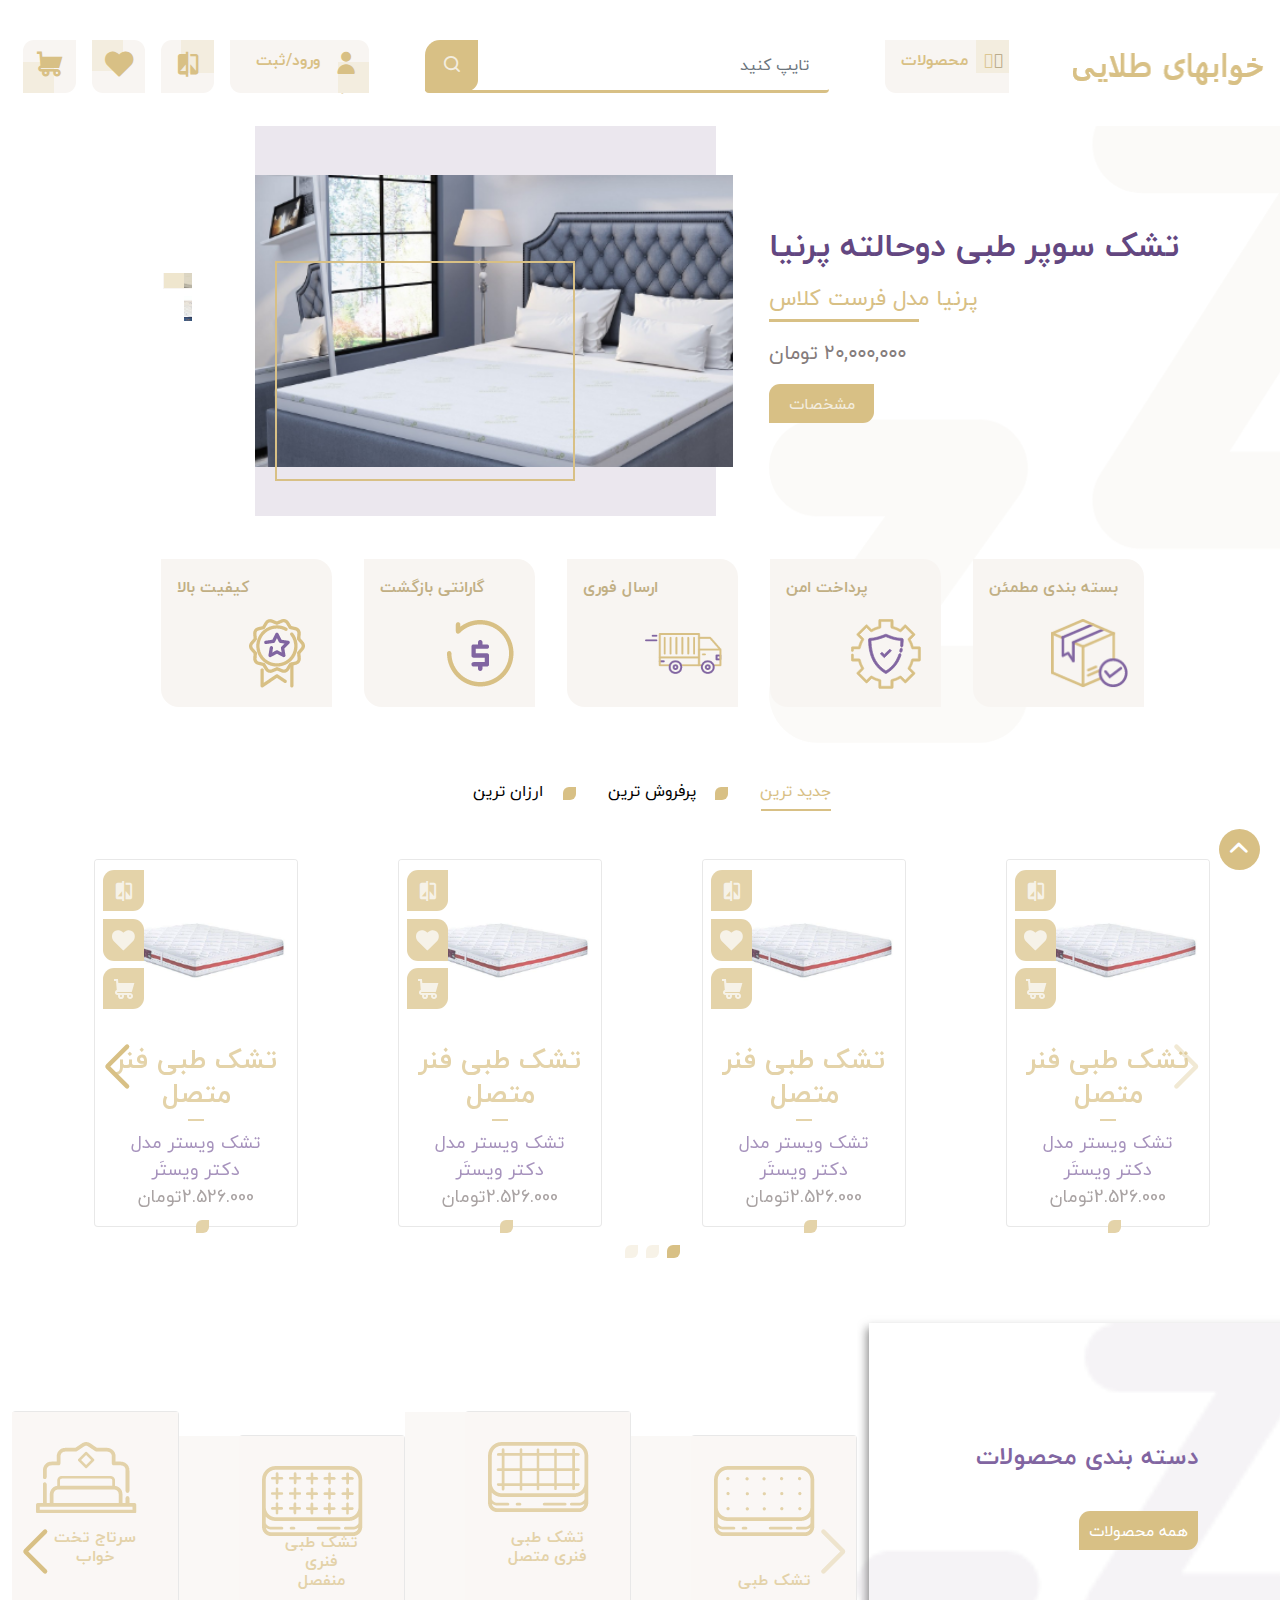
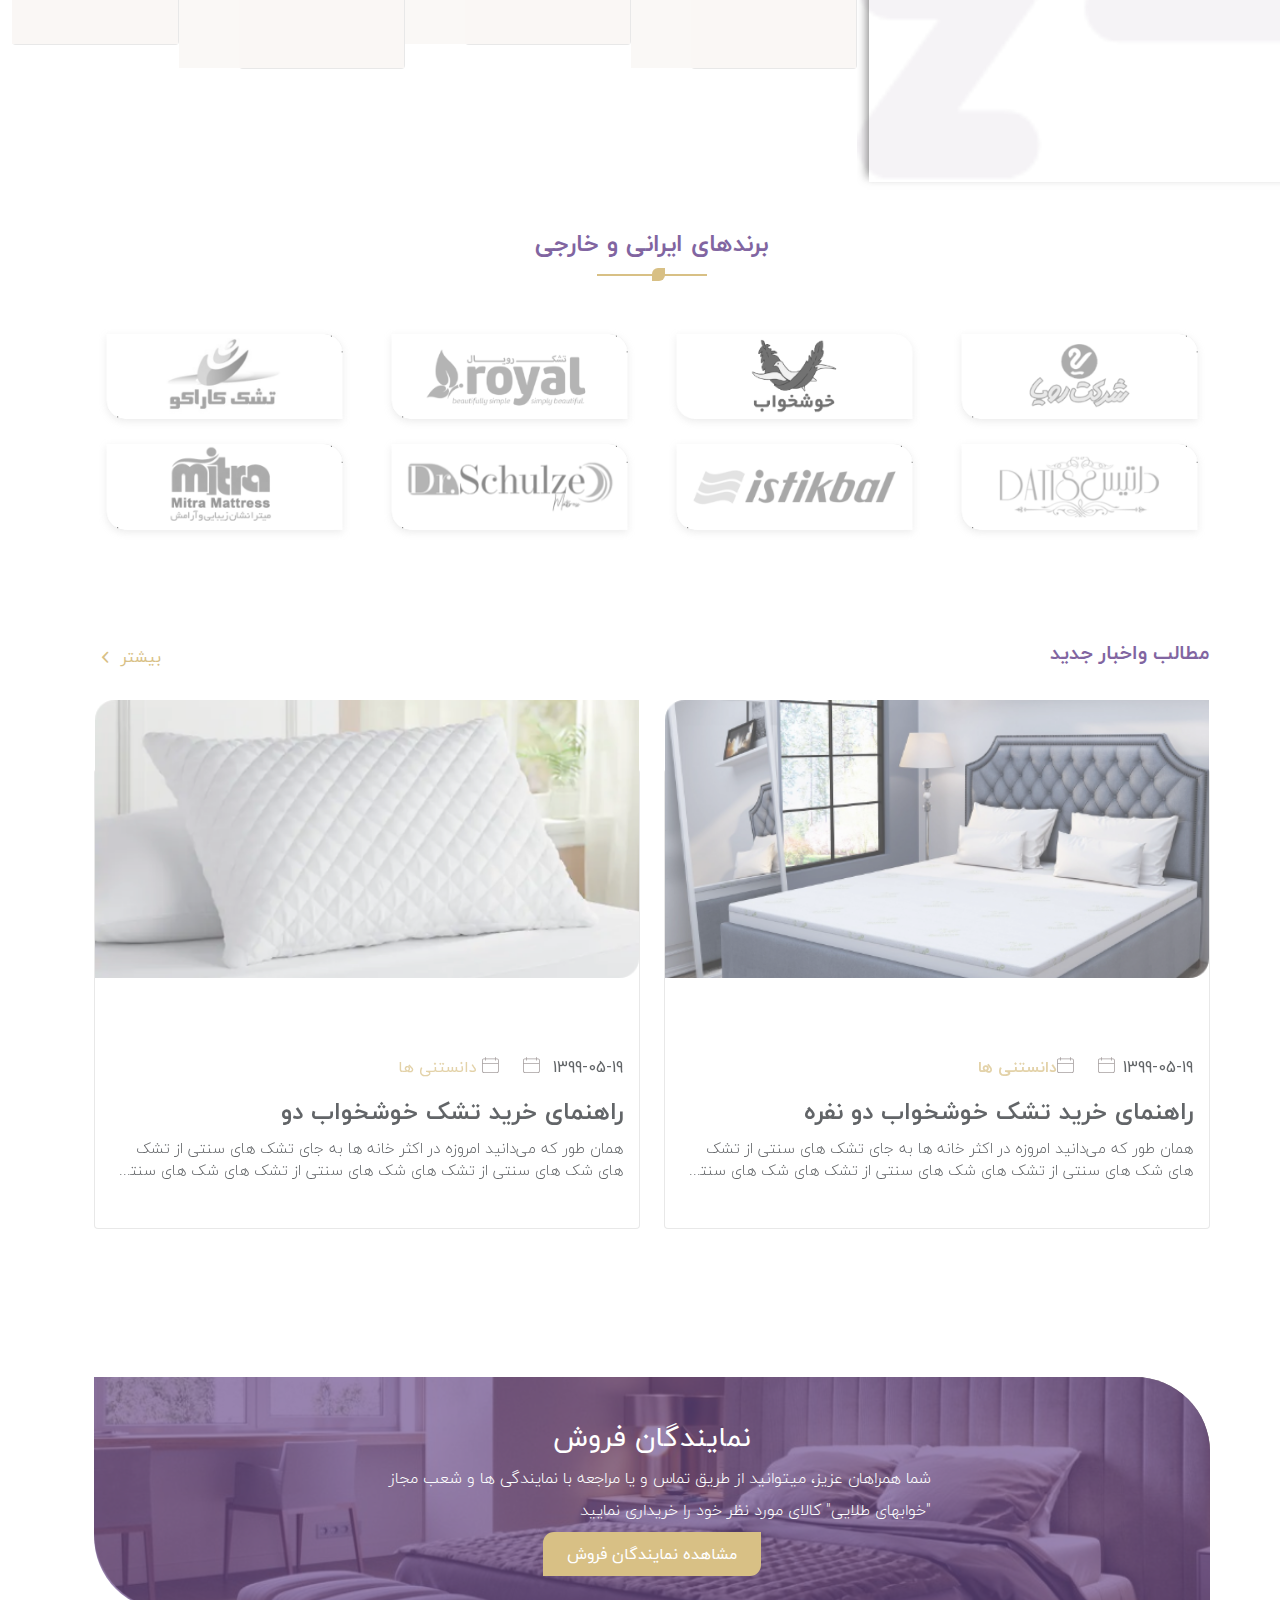
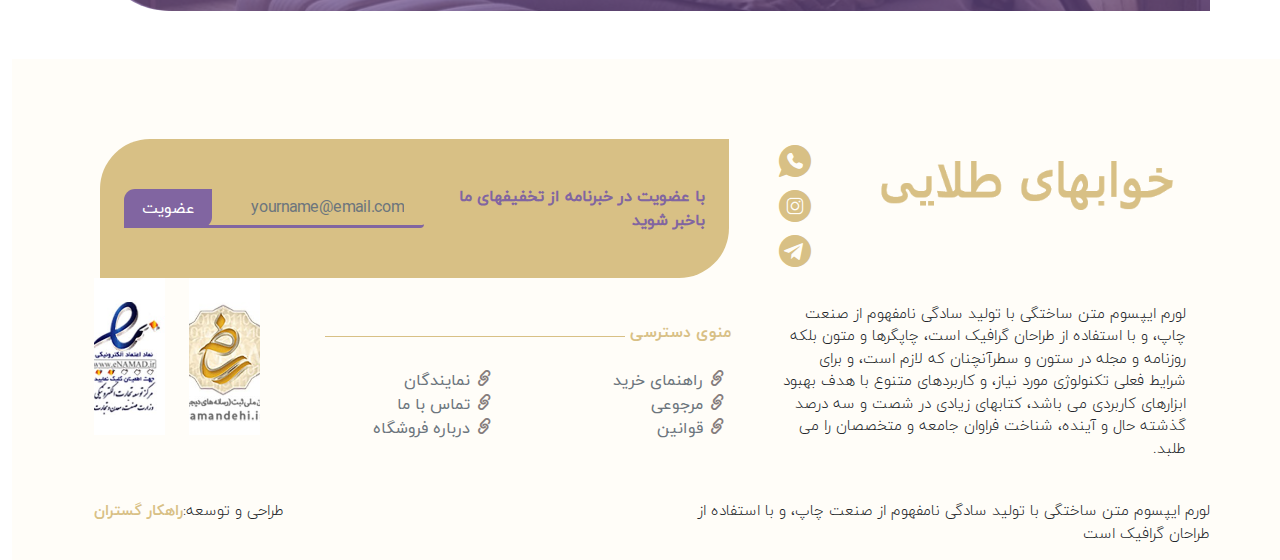
<file: index.html>
<!DOCTYPE html>
<html>
<head>
    <meta charset="UTF-8">
    <meta name="viewport"
          content="width=device-width, user-scalable=no, initial-scale=1.0, maximum-scale=1.0, minimum-scale=1.0">
    <title>index</title>
    <link rel="stylesheet" href="assets/css/style.css">
    <link rel="stylesheet" href="assets/css/bootstrap.min.css">
    <link rel="stylesheet" href="assets/css/swiper-bundle.min.css"/>
    <link rel="stylesheet" href="assets/font/icomoon/custom_icomoon.css"/>
    <!--    <link rel="stylesheet" href="https://maxcdn.bootstrapcdn.com/bootstrap/3.4.1/css/bootstrap.min.css">-->
</head>
<body dir="rtl">
<header class="dv-custom-navbar ">
    <nav class="navbar navbar-expand-xl navbar-light div-main-header mt-3">
        <div class="div-item-menu container-fluid">
            <a class="navbar-brand" href="#blog"> <img class="dv-brand-header"
                                                       src="assets/image/logo.png"
                                                       alt="img-brand">
            </a>
            <button class="navbar-toggler" type="button" data-bs-toggle="collapse"
                    data-bs-target="#navbarSupportedContent" aria-controls="navbarSupportedContent"
                    aria-expanded="false" aria-label="Toggle navigation">
                <span class="navbar-toggler-icon"></span>
            </button>
            <div class="collapse navbar-collapse d-xxl-flex justify-content-between" id="navbarSupportedContent">
                <div class="d-flex flex-column-reverse flex-lg-row">
                    <div class="nav-item dropdown mx-lg-5 d-flex align-items-center justify-content-between my-lg-3">
                        <a class="nav-link dropdown-toggle div-border-tr-bl mx-2" href="#" id="navbarDropdown"
                           role="button"
                           data-bs-toggle="dropdown" aria-expanded="false">
                            <div class="hover-item-t-r"></div>
                            <span class="navbar-toggler-icon1">
                                    <span class="icon-Group-99"><span
                                            class="path1"></span><span class="path2"></span></span></span>
                            <span class="text-navbar-menu text-color-orange ">محصولات</span>
                        </a>
                        <ul class="dropdown-menu" aria-labelledby="navbarDropdown">
                            <li class="dv-dropdown-item">
                                <a class="dropdown-item " href="#">
                                    <span class="icon-talaei_tebbi dv-menu-icon"></span>تشک طبی
                                </a>
                            </li>
                            <li class="dv-dropdown-item">
                                <a class="dropdown-item" href="#">
                                        <span
                                                class="icon-talaei_tebbi_motasel dv-menu-icon "></span>تشک طبی فنری متصل
                                </a>
                            </li>
                            <li class="dv-dropdown-item">
                                <a class="dropdown-item" href="#">
                                        <span
                                                class="icon-talaei_tebbi_monfasel dv-menu-icon "></span>تشک طبی فنری
                                    منفصل</a>
                            </li>
                            <li class="dv-dropdown-item">
                                <a class="dropdown-item" href="#">
                                        <span
                                                class="icon-talaei_taj dv-menu-icon"></span> سرتاج تخت خواب</a>
                            </li>
                            <li class="dv-dropdown-item">
                                <a class="dropdown-item" href="#">
                                        <span class="icon-talaei_box dv-menu-icon">
                                </span>باکس تخت خواب </a>
                            </li>
                            <li class="dv-dropdown-item">
                                <a class="dropdown-item" href="#">
                                        <span class="icon-talaei_balesh dv-menu-icon">
                                    بالش</span>
                                </a>
                            </li>
                            <li class="dv-dropdown-item">
                                <a class="dropdown-item" href="#">
                                        <span
                                                class="icon-talaei_ru_takhti dv-menu-talaei_takhti">

                                        </span> لحاف و روتختی</a>
                            </li>
                            <li class="dv-dropdown-item">
                                <a class="dropdown-item" href="#">
                                        <span
                                                class="icon-Group-239 dv-menu-icon-Group-239">
                                        </span> سایر محصولات </a></li>
                        </ul>
                    </div>
                    <form class="div-form-search d-flex my-3">
                        <input class="form-control" type="search" placeholder="تایپ کنید"
                               aria-label="Search">
                        <button class="btn dv-btn-search" type="submit"><span class="icon-Path-10"></span></button>
                    </form>
                </div>
                <ul class="navbar-nav dv-navbar-nav me-xl-5 mb-2 mb-lg-0 ">
                    <li class="nav-item  item-rigister m-2 ">
                        <a class="nav-link div-border-tr-bl" aria-current="page" href="#">
                            <div class="hover-item-b-r"></div>
                            <span class="navbar-toggler-icon1"><span
                                    class="icon-Layer-2 dv-icon-Layer"></span></span>
                            <span class="register text-color-orange">ورود/ثبت نام</span>
                        </a>
                    </li>
                    <li class="nav-item div-width-item-header  m-2">
                        <a class="nav-link div-border-tl-br d-flex justify-content-center align-items-center"
                           aria-current="page" href="#">
                            <div class="div-border-tl-br-hover"></div>
                            <div class="hover-item-t-r"></div>
                            <span class="navbar-toggler-icon1"><span
                                    class="icon-Path-18 dv-icon-path"></span></span>
                        </a>
                    </li>
                    <li class="nav-item div-width-item-header m-2">
                        <a class="nav-link div-border-tr-bl d-flex justify-content-center align-items-center"
                           aria-current="page" href="#">
                            <div class="hover-item-t-l"></div>
                            <span class="navbar-toggler-icon1"><span
                                    class="icon-Path-12 dv-icon-path"></span></span>
                        </a>
                    </li>
                    <li class="nav-item div-width-item-header m-2">
                        <a class="nav-link div-border-tl-br d-flex justify-content-center align-items-center"
                           aria-current="page" href="#">
                            <div class="hover-item-b-l"></div>
                            <span class="navbar-toggler-icon1"><span
                                    class="icon-Path-15 dv-icon-path"></span></span>
                        </a>
                    </li>
                </ul>
            </div>
        </div>
    </nav>
</header>

<main>
    <section id="product_slider">
        <div class="container py-5">
            <div class="row mt-5">
                <div class="row d-flex align-items-center justify-content-center">
                    <div class="col-12 col-xl-5 d-flex flex-column align-items-center align-items-xl-end align-items-xxl-end dv-section-kala">
                        <img src="assets/image/Path 27.png"
                             class="img-fluid div-bg-main" alt="b-img-main">
                        <h1 class="div-tittle-text mb-3">تشک سوپر طبی دوحالته پرنیا</h1>
                        <p class="dv-nawe-kala">پرنیا مدل فرست کلاس</p>
                        <div class="dv-border-nawe-kala mb-3"></div>
                        <span class="mb-lg-3 mb-3 dv-price-kala">‏20,000,000 تومان</span>
                        <a href="product.html" class="mb-4"><span
                                class="div-moshakhasat d-flex align-items-center justify-content-center ">مشخصات</span></a>
                    </div>
                    <div class="col-8 col-xl-7 dv-mt-slider">
                        <div class="row d-flex align-content-center justify-content-center">
                            <div class="col-12 col-lg-10 position-relative d-flex justify-content-center align-items-center mt-5">
                                <div class="bg-slider "></div>
                                <div class="dv-border-active-slider2"></div>
                                <div class="swiper thumbGallerySlider2">
                                    <div class="swiper-wrapper">
                                        <div class="swiper-slide ">
                                            <img src="assets/image/Mattress_26_-08_562a4efd-3d35-47bd-9bc0-5333f1077243_2000x.png"/>
                                            <div class="dv-border-active-slider2-r"></div>
                                        </div>
                                        <div class="swiper-slide">
                                            <img src="assets/image/oscar-002.png"/>
                                            <div class="dv-border-active-slider2-r"></div>
                                        </div>
                                        <div class="swiper-slide">
                                            <img src="assets/image/775596.png"/>
                                            <div class="dv-border-active-slider2-r"></div>
                                        </div>
                                    </div>
                                </div>
                            </div>
                            <div class="col-12 col-lg-2 ">
                                <div thumbsSlider="" class="swiper thumbGallerySlider div-slider-swiper">
                                    <div class="swiper-wrapper div-swiper-wrapper">
                                        <div class="swiper-slide dv-swiper-slide ">
                                            <img src="assets/image/Mattress_26_-08_562a4efd-3d35-47bd-9bc0-5333f1077243_2000x.png"/>
                                            <div class="dv-border-active-slider"></div>
                                        </div>
                                        <div class="swiper-slide dv-swiper-slide img-fluid">
                                            <img src="assets/image/bed6.png"/>
                                            <div class="dv-border-active-slider d-none"></div>
                                        </div>
                                        <div class="swiper-slide dv-swiper-slide">
                                            <img src="assets/image/775596.png"/>
                                            <div class="dv-border-active-slider d-none"></div>
                                        </div>
                                    </div>
                                </div>
                            </div>
                            <!--                </div>-->
                        </div>
                    </div>
                </div>
            </div>
        </div>
    </section>

    <section id="advantages_site">
        <div class="container">
            <div class="flex-container wrap d-flex justify-content-center align-items-center my-5">
                <div class="p-3">
                    <div class="div-border-main-tr-bl p-3">
                        <p class="d-flex justify-content-end dv-f-b">بسته بندی مطمئن</p>
                        <div class="dv-img-valid">
                            <img src="assets/image/Group%20104.png" class="mt-2 img-fluid">
                        </div>
                    </div>
                </div>
                <div class="p-3">
                    <div class="div-border-main-tr-bl p-3">
                        <p class="d-flex justify-content-end dv-f-b">پرداخت امن</p>
                        <div class="dv-img-valid">
                            <img src="assets/image/Group 106.png" class="mt-2 img-fluid">
                        </div>
                    </div>
                </div>
                <div class="p-3">
                    <div class="div-border-main-tr-bl p-3">
                        <p class="d-flex justify-content-end dv-f-b">ارسال فوری</p>
                        <div class="dv-img-valid">
                            <img src="assets/image/Group 108.png" class="mt-2 img-fluid">
                        </div>
                    </div>
                </div>
                <div class="p-3">
                    <div class="div-border-main-tr-bl p-3">
                        <p class="d-flex justify-content-end dv-f-b">گارانتی بازگشت</p>
                        <div class="dv-img-valid">
                            <img src="assets/image/LINE EXPAND.png" class="mt-2 img-fluid">
                        </div>
                    </div>
                </div>
                <div class="p-3">
                    <div class="div-border-main-tr-bl p-3">
                        <p class="d-flex justify-content-end dv-f-b">کیفیت بالا</p>
                        <div class="dv-img-valid">
                            <img src="assets/image/Quality.png" class="mt-2 img-fluid">
                        </div>
                    </div>
                </div>
            </div>
        </div>
    </section>

    <section id="product_category">
        <div class="container">
            <ul class="dv-product-category nav nav-pills mb-5 position-relative d-flex align-items-center justify-content-center"
                id="pills-tab" role="tablist">
                <li class="nav-item " role="presentation">
                    <button class="nav-link div-btn-tab active mx-md-3 mx-sm-2" id="pills-home-tab"
                            data-bs-toggle="pill"
                            data-bs-target="#pills-home" type="button" role="tab" aria-controls="pills-home"
                            aria-selected="true">جدید ترین
                    </button>
                    <div href="#b" class="div-btn-tab-border d-none"></div>
                </li>
                <li class="nav-item" role="presentation">
                    <button class="nav-link div-btn-tab mx-md-3 mx-sm-2" id="pills-profile-tab" data-bs-toggle="pill"
                            data-bs-target="#pills-profile" type="button" role="tab" aria-controls="pills-profile"
                            aria-selected="false">پرفروش ترین
                    </button>
                    <div class="dv-logo-tab"></div>
                    <div class="div-btn-tab-border d-none"></div>
                </li>
                <li class="nav-item " role="presentation">
                    <button class="nav-link div-btn-tab mx-md-3 mx-sm-2" id="pills-contact-tab" data-bs-toggle="pill"
                            data-bs-target="#pills-contact" type="button" role="tab" aria-controls="pills-contact"
                            aria-selected="false">
                        ارزان ترین
                    </button>
                    <div class="dv-logo-tab "></div>
                    <div class="div-btn-tab-border d-none"></div>
                </li>
            </ul>
            <div class="tab-content " id="pills-tabContent">
                <div class="tab-pane fade show active" id="pills-home" role="tabpanel"
                     aria-labelledby="pills-home-tab">
                    <div class="swiper swiper-tab">
                        <div class="swiper-wrapper">
                            <div class="swiper-slide ">
                                <div class="card dv-card-shadow  mb-5" style=" width: 18rem;">
                                    <div class="dv-logo-border"></div>
                                    <div class="position-relative">
                                        <img src="assets/image/doctorvistar.png" class="card-img-top "
                                             alt="...">
                                        <div class="position-absolute icon-card1 m-2"><span
                                                class="icon-Path-18 dv-icon-Path-18-card"></span></div>
                                        <div class="position-absolute icon-card2 m-2"><span
                                                class="icon-Path-12 dv-icon-Path-12-card"></span></div>
                                        <div class="position-absolute icon-card3 m-2"><span
                                                class="icon-Path-15 dv-icon-Path-15-card"></span></div>
                                    </div>
                                    <div class="card-body">
                                        <a href="category.html">
                                            <h5 class="card-title d-flex justify-content-center div-tittle-card">تشک طبی
                                                فنر
                                                متصل</h5>
                                            <div class="dv-border-card mb-2"></div>
                                            <p class="card-text d-flex justify-content-center div-card-text">تشک ویستر
                                                مدل
                                                دکتر ویستَر</p>
                                        </a>
                                        <span class="d-flex justify-content-center dv-Price">2.526.000تومان</span>
                                    </div>
                                </div>
                            </div>
                            <div class="swiper-slide ">
                                <div class="card dv-card-shadow  mb-5" style=" width: 18rem;">
                                    <div class="dv-logo-border"></div>
                                    <div class="position-relative">
                                        <img src="assets/image/doctorvistar.png" class="card-img-top "
                                             alt="...">
                                        <div class="position-absolute icon-card1 m-2"><span
                                                class="icon-Path-18 dv-icon-Path-18-card"></span></div>
                                        <div class="position-absolute icon-card2 m-2"><span
                                                class="icon-Path-12 dv-icon-Path-12-card"></span></div>
                                        <div class="position-absolute icon-card3 m-2"><span
                                                class="icon-Path-15 dv-icon-Path-15-card"></span></div>
                                    </div>
                                    <div class="card-body">
                                        <a href="category.html">
                                            <h5 class="card-title d-flex justify-content-center div-tittle-card">تشک طبی
                                                فنر
                                                متصل</h5>
                                            <div class="dv-border-card mb-2"></div>
                                            <p class="card-text d-flex justify-content-center div-card-text">تشک ویستر
                                                مدل
                                                دکتر ویستَر</p>
                                        </a>
                                        <span class="d-flex justify-content-center dv-Price ">2.526.000تومان</span>
                                    </div>
                                </div>
                            </div>
                            <div class="swiper-slide ">
                                <div class="card dv-card-shadow  mb-5" style=" width: 18rem;">
                                    <div class="dv-logo-border"></div>
                                    <div class="position-relative">
                                        <img src="assets/image/doctorvistar.png" class="card-img-top "
                                             alt="...">
                                        <div class="position-absolute icon-card1 m-2"><span
                                                class="icon-Path-18 dv-icon-Path-18-card"></span></div>
                                        <div class="position-absolute icon-card2 m-2"><span
                                                class="icon-Path-12 dv-icon-Path-12-card"></span></div>
                                        <div class="position-absolute icon-card3 m-2"><span
                                                class="icon-Path-15 dv-icon-Path-15-card"></span></div>
                                    </div>
                                    <div class="card-body">
                                        <a href="category.html">
                                            <h5 class="card-title d-flex justify-content-center div-tittle-card">تشک طبی
                                                فنر
                                                متصل</h5>
                                            <div class="dv-border-card mb-2"></div>
                                            <p class="card-text d-flex justify-content-center div-card-text">تشک ویستر
                                                مدل
                                                دکتر ویستَر</p>
                                        </a>
                                        <span class="d-flex justify-content-center dv-Price ">2.526.000تومان</span>
                                    </div>
                                </div>
                            </div>
                            <div class="swiper-slide ">
                                <div class="card dv-card-shadow  mb-5" style=" width: 18rem;">
                                    <div class="dv-logo-border"></div>
                                    <div class="position-relative">
                                        <img src="assets/image/doctorvistar.png" class="card-img-top "
                                             alt="...">
                                        <div class="position-absolute icon-card1 m-2"><span
                                                class="icon-Path-18 dv-icon-Path-18-card"></span></div>
                                        <div class="position-absolute icon-card2 m-2"><span
                                                class="icon-Path-12 dv-icon-Path-12-card"></span></div>
                                        <div class="position-absolute icon-card3 m-2"><span
                                                class="icon-Path-15 dv-icon-Path-15-card"></span></div>
                                    </div>
                                    <div class="card-body">
                                        <a href="category.html">
                                            <h5 class="card-title d-flex justify-content-center div-tittle-card">تشک طبی
                                                فنر
                                                متصل</h5>
                                            <div class="dv-border-card mb-2"></div>
                                            <p class="card-text d-flex justify-content-center div-card-text">تشک ویستر
                                                مدل
                                                دکتر ویستَر</p>
                                        </a>
                                        <span class="d-flex justify-content-center dv-Price ">2.526.000تومان</span>
                                    </div>
                                </div>
                            </div>
                            <div class="swiper-slide ">
                                <div class="card dv-card-shadow  mb-5" style=" width: 18rem;">
                                    <div class="dv-logo-border"></div>
                                    <div class="position-relative">
                                        <img src="assets/image/doctorvistar.png" class="card-img-top "
                                             alt="...">
                                        <div class="position-absolute icon-card1 m-2"><span
                                                class="icon-Path-18 dv-icon-Path-18-card"></span></div>
                                        <div class="position-absolute icon-card2 m-2"><span
                                                class="icon-Path-12 dv-icon-Path-12-card"></span></div>
                                        <div class="position-absolute icon-card3 m-2"><span
                                                class="icon-Path-15 dv-icon-Path-15-card"></span></div>
                                    </div>
                                    <div class="card-body">
                                        <a href="category.html">
                                            <h5 class="card-title d-flex justify-content-center div-tittle-card">تشک طبی
                                                فنر
                                                متصل</h5>
                                            <div class="dv-border-card mb-2"></div>
                                            <p class="card-text d-flex justify-content-center div-card-text">تشک ویستر
                                                مدل
                                                دکتر ویستَر</p>
                                        </a>
                                        <span class="d-flex justify-content-center dv-Price ">2.526.000تومان</span>
                                    </div>
                                </div>
                            </div>
                            <div class="swiper-slide ">
                                <div class="card dv-card-shadow  mb-5" style=" width: 18rem;">
                                    <div class="dv-logo-border"></div>
                                    <div class="position-relative">
                                        <img src="assets/image/doctorvistar.png" class="card-img-top "
                                             alt="...">
                                        <div class="position-absolute icon-card1 m-2"><span
                                                class="icon-Path-18 dv-icon-Path-18-card"></span></div>
                                        <div class="position-absolute icon-card2 m-2"><span
                                                class="icon-Path-12 dv-icon-Path-12-card"></span></div>
                                        <div class="position-absolute icon-card3 m-2"><span
                                                class="icon-Path-15 dv-icon-Path-15-card"></span></div>
                                    </div>
                                    <div class="card-body">
                                        <a href="category.html">
                                            <h5 class="card-title d-flex justify-content-center div-tittle-card">تشک طبی
                                                فنر
                                                متصل</h5>
                                            <div class="dv-border-card mb-2"></div>
                                            <p class="card-text d-flex justify-content-center div-card-text">تشک ویستر
                                                مدل
                                                دکتر ویستَر</p>
                                        </a>
                                        <span class="d-flex justify-content-center dv-Price ">2.526.000تومان</span>
                                    </div>
                                </div>
                            </div>

                        </div>
                        <div class="swiper-button-next "></div>
                        <div class="swiper-button-prev "></div>
                        <div class="swiper-pagination dv-custom-swiper-pagination"></div>
                    </div>
                </div>
                <div class="tab-pane fade" id="pills-profile" role="tabpanel" aria-labelledby="pills-profile-tab">
                    ...
                </div>
                <div class="tab-pane fade" id="pills-contact" role="tabpanel" aria-labelledby="pills-contact-tab">
                    ...
                </div>
            </div>
        </div>

        <div class="row ">
            <div class="col-12 col-lg-4 d-flex  justify-content-center mt-5 dv-shadow-left">
                <!--                <div style="background-image: url('assets/image/Path 5568.png') ; width: 459px; height: 459px"-->
                <!--                     class="position-relative"></div>-->
                <img src="assets/image/Path 5568.png"
                     class="img-fluid bg-category" alt="b-img-category">
                <div class="position-absolute">
                    <h4 class="category">
                        دسته بندی محصولات
                    </h4>
                    <a href="#" class="mb-4"><span
                            class="dv-all-kala d-flex align-items-center justify-content-center">همه محصولات</span></a>
                </div>
            </div>
            <div class="col-12 col-lg-8 mt-5 ">
                <div class="swiper swiper_card">
                    <div class="swiper-wrapper">
                        <div class="swiper-slide ">
                            <div class="card dv-card-shadow  ">
                                <div class="dv-opacity-card"></div>
                                <div class="icon-show-hover"
                                     style="background-image: url('assets/image/talaei_tebbi.png') ; width: 101px ; height: 71px;"></div>
                                <h4 class="dv-text-card ">تشک طبی </h4>
                                <div class="position-relative">
                                    <img src="assets/image/muya-layers-1.png" style=" width: 232px; height: 232px"
                                         class="card-img-top "
                                         alt="...">
                                </div>
                            </div>
                        </div>
                        <div class="swiper-slide">
                            <div class="card dv-card-shadow  mb-5">
                                <div class="dv-opacity-card"></div>
                                <div class="icon-show-hover"
                                     style="background-image: url('assets/image/talaei_tebbi_motasel.png') ; width: 101px ; height: 71px;"></div>
                                <h4 class="dv-text-card">تشک طبی فنری متصل </h4>
                                <div class="position-relative">
                                    <img src="assets/image/misafir-layers.png" style=" width: 232px; height: 232px"
                                         class="card-img-top "
                                         alt="...">
                                </div>
                            </div>
                        </div>
                        <div class="swiper-slide ">
                            <div class="card dv-card-shadow">
                                <div class="dv-opacity-card"></div>
                                <div class="icon-show-hover"
                                     style="background-image: url('assets/image/talaei_tebbi_monfasel.png') ; width: 101px ; height: 71px;"></div>
                                <h4 class="dv-text-card"> تشک طبی فنری منفصل </h4>
                                <div class="position-relative">
                                    <img src="assets/image/006.png" style=" width: 232px; height: 232px"
                                         class="card-img-top "
                                         alt="...">
                                </div>
                            </div>
                        </div>
                        <div class="swiper-slide ">
                            <div class="card dv-card-shadow  mb-5">
                                <div class="dv-opacity-card"></div>
                                <div class="icon-show-hover"
                                     style="background-image: url('assets/image/talaei_taj.png') ; width: 101px ; height: 71px;"></div>
                                <h4 class="dv-text-card"> سرتاج تخت خواب </h4>
                                <div class="position-relative">
                                    <img src="assets/image/his.png" style=" width: 232px; height: 232px"
                                         class="card-img-top "
                                         alt="...">
                                </div>
                            </div>
                        </div>
                        <div class="swiper-slide ">
                            <div class="card dv-card-shadow">
                                <div class="dv-opacity-card "></div>
                                <div class="icon-show-hover"
                                     style="background-image: url('assets/image/talaei_box.png') ; width: 101px ; height: 71px;"></div>
                                <h4 class="dv-text-card"> تشک طبی فنری منفصل </h4>

                                <div class="position-relative">
                                    <img src="assets/image/two_talaei.png" style=" width: 232px; height: 232px"
                                         class="card-img-top "
                                         alt="...">
                                </div>
                            </div>
                        </div>
                        <div class="swiper-slide ">
                            <div class="card dv-card-shadow  mb-5">
                                <div class="dv-opacity-card"></div>
                                <div class="icon-show-hover"
                                     style="background-image: url('assets/image/talaei_balesh.png') ; width: 101px ; height: 71px;"></div>
                                <h4 class="dv-text-card">بالش </h4>
                                <div class="position-relative">
                                    <img src="assets/image/biopedic-bed-pillows-43200-64_600.png"
                                         style=" width: 232px; height: 232px" class="card-img-top "
                                         alt="...">
                                </div>
                            </div>
                        </div>
                        <div class="swiper-slide ">
                            <div class="card dv-card-shadow ">
                                <div class="dv-opacity-card"></div>
                                <div class="icon-show-hover"
                                     style="background-image: url('assets/image/talaei_ru_takhti.png') ; width: 101px ; height: 71px;"></div>
                                <h4 class="dv-text-card">باکس تخت خواب </h4>
                                <div class="position-relative">
                                    <img src="assets/image/oscar-002.png" style=" width: 232px; height: 232px"
                                         class="card-img-top "
                                         alt="...">
                                </div>
                            </div>
                        </div>
                    </div>
                    <div class="swiper-button-next"></div>
                    <div class="swiper-button-prev"></div>
                    <!--                    <div class="swiper-pagination"></div>-->
                </div>
            </div>
        </div>
    </section>

    <section id="brands">
        <div class="container">
            <div class="row">

                <div class="col-12 d-flex align-items-center justify-content-center mt-5">
                    <h4 class="dv-text-brand mb-5">برندهای ایرانی و خارجی
                        <div class="dv-boredr-brand mt-3 m-auto">
                            <div class="dv-logo-border"></div>
                        </div>
                    </h4>
                </div>

                <div class="col-12 col-md-6 col-lg-3   dv-brands">
                    <img class="brand1 img-fluid" src="assets/image/brand1.png"/>
                </div>
                <div class="col-12 col-md-6 col-lg-3 dv-brands">
                    <img class="brand1 img-fluid" src="assets/image/brand2.png"/>
                </div>
                <div class="col-12 col-md-6 col-lg-3 dv-brands">
                    <img class="brand1 img-fluid" src="assets/image/brand3.png"/>
                </div>
                <div class="col-12 col-md-6 col-lg-3 dv-brands">
                    <img class="brand1 img-fluid" src="assets/image/brand4.png"/>
                </div>
                <div class="col-12 col-md-6 col-lg-3 dv-brands">
                    <img class="brand1 img-fluid" src="assets/image/brand5.png"/>
                </div>
                <div class="col-12 col-md-6 col-lg-3 dv-brands">
                    <img class="brand1 img-fluid" src="assets/image/brand6.png"/>
                </div>
                <div class="col-12 col-md-6 col-lg-3 dv-brands">
                    <img class="brand1 img-fluid" src="assets/image/brand7.png"/>
                </div>
                <div class="col-12 col-md-6 col-lg-3 dv-brands">
                    <img class="brand1 img-fluid" src="assets/image/brand8.png"/>
                </div>
            </div>
        </div>
    </section>

    <section id="blog">
        <div class="container">
            <div class="row my-5">
                <div class="col-12 d-flex align-items-center justify-content-between my-5">
                    <h5 class="dv-text-brand">مطالب واخبار جدید</h5>
                    <a href="blog.html" class="text-color-orange">
                        <span>بیشتر</span>
                        <span class="icon-Path-5567 mx-2 dv-icon-more"></span>
                    </a>
                </div>
                <div class="col-12 col-lg-6 my-5">
                    <div class="card dv-card-news">
                        <div class="dv-img-post">
                            <img src="assets/image/Mattress_26_-08_562a4efd-3d35-47bd-9bc0-5333f1077243_2000x.png"
                                 class="img-cover" alt="news-post">
                        </div>
                        <div class="card-body dv-body-card">
                            <div class="d-flex align-items-center mb-3">
                                <span class=""><span class="icon-time mx-2"></span>1399-05-19</span>
                                <a href="#" class="text-color-orange mx-3"> <span class="icon-time "></span>دانستنی
                                    ها</a>
                            </div>
                            <h3 class="card-title">راهنمای خرید تشک خوشخواب دو نفره</h3>
                            <p class="card-text dv-p-footer dv-three-dot-for-description">همان‌ طور که می‌دانید امروزه
                                در اکثر خانه ‌ها به جای
                                تشک‌ های سنتی از تشک‌ های شک‌ های سنتی از تشک‌ های شک‌ های سنتی از تشک‌ های شک‌ های سنتی
                                از تشک‌ های شک‌ های سنتی از تشک‌ های خوشخواب استفاده می‌شود</p>
                        </div>
                    </div>
                </div>
                <div class="col-12 col-lg-6 my-5">
                    <div class="card dv-card-news">
                        <div class="dv-img-post">
                            <img src="assets/image/775596.png" class="img-cover" alt="news-post">
                        </div>
                        <div class="card-body dv-body-card">
                            <div class="d-flex align-items-center mb-3">
                                <span>
                                    <span class="icon-time mx-2"></span>
                                    <span>1399-05-19</span>
                                </span>
                                <a href="#" class="text-color-orange mx-3">
                                    <span class="icon-time "></span>
                                    <span>دانستنی ها</span>
                                </a>
                            </div>
                            <h3 class="card-title">راهنمای خرید تشک خوشخواب دو</h3>
                            <p class="card-text dv-p-footer dv-three-dot-for-description">همان‌ طور که می‌دانید امروزه
                                در اکثر خانه ‌ها به جای
                                تشک‌ های سنتی از تشک‌ های شک‌ های سنتی از تشک‌ های شک‌ های سنتی از تشک‌ های شک‌ های سنتی
                                از تشک‌ های شک‌ های سنتی از تشک‌ های خوشخواب استفاده می‌شود</p>
                        </div>
                    </div>
                </div>
            </div>
        </div>
    </section>

    <section id="SalesRepresentative" class="mt-5">
        <div class="container">
            <div class="opacity-sales w-100"
                 style="background-image : url(assets/image/2e97268107fd65dde1dc699381eea1ed.png)">
                <div class="text-image-sales">
                    <div class="d-flex flex-column align-items-center justify-content-center h-100">
                        <h3 class="text-white">نمایندگان فروش</h3>
                        <p class="text-white dv-p-sales mb-3">شما همراهان عزیز، میتوانید از طریق تماس و یا مراجعه با
                            نمایندگی ها و شعب مجاز
                            "خوابهای طلایی" کالای مورد نظر خود را خریداری نمایید</p>
                        <a href="#"><span
                                class="div-nemayendegan">مشاهده نمایندگان فروش</span></a>
                    </div>
                </div>
            </div>
        </div>
    </section>
</main>

<footer id="footer">
    <div class="dv-footer-index mt-5">
        <div class="container">
            <div class="row">
                <div class="col-12 col-lg-4  d-flex justify-content-center">
                    <a class="navbar-brand" href="#"><img class="dv-brand-footer" src="assets/image/Group 140.png"
                                                          alt="img-brand">
                    </a></div>
                <div class="col-12 col-lg-1 d-flex align-items-center justify-content-center flex-lg-column">
                    <a href="#!" class="m-1"><span
                            class="icon-Path-5572 dv-icon-wp-footer"></span></a>
                    <a href="#!" class="m-1 "><span
                            class="icon-instagram dv-icon-wp-footer"></span></a>
                    <a href="#!" class="m-1"><span
                            class="icon-Path-5569 dv-icon-wp-footer"></span></a>
                </div>
                <div class="col-12 col-lg-7 d-flex align-items-cente justify-content-center justify-lg-content-end">
                    <div class="email-rcive p-4 d-flex align-items-center justify-content-center">
                        <p class="text-recive-footer my-2">با عضویت در خبرنامه از تخفیفهای ما باخبر شوید</p>
                        <div class="div-form-recive d-flex ">
                            <input class="form-control me-3 " type="email" placeholder="yourname@email.com"
                                   aria-label="Search">
                            <button class="btn recive-btn" type="submit">عضویت</button>
                        </div>
                    </div>
                </div>
                <div class="col-12 col-lg-5 ">
                    <p class="p-4 dv-p-footer">لورم ایپسوم متن ساختگی با تولید سادگی نامفهوم از صنعت چاپ، و با استفاده
                        از
                        طراحان گرافیک است، چاپگرها
                        و متون بلکه روزنامه و مجله در ستون و سطرآنچنان که لازم است، و برای شرایط فعلی تکنولوژی مورد
                        نیاز، و
                        کاربردهای متنوع با هدف بهبود ابزارهای کاربردی می باشد، کتابهای زیادی در شصت و سه درصد گذشته حال
                        و
                        آینده، شناخت فراوان جامعه و متخصصان را می طلبد.</p>
                </div>
                <div class="col-12 col-lg-5 d-flex align-items-center justify-content-start ">
                    <div class="row px-1">
                        <div class="col-12 "><span class="text-color-orange ">منوی دسترسی</span>
                            <div class="border-footer"></div>
                        </div>
                        <div class="col-6 mt-4">
                            <ul>
                                <li>
                                    <a href="#!" class="text-muted"><span class="icon-Group-142 mx-2"></span>راهنمای
                                        خرید</a>
                                </li>
                                <li>
                                    <a href="#!" class="text-muted"><span class="icon-Group-142 mx-2"></span>مرجوعی</a>
                                </li>
                                <li>
                                    <a href="#!" class="text-muted"><span class="icon-Group-142 mx-2"></span>قوانین</a>
                                </li>
                            </ul>
                        </div>
                        <div class="col-6 mt-4 ">
                            <ul class="">
                                <li>
                                    <a href="#!" class="text-muted"><span class="icon-Group-142 mx-2"></span>نمایندگان</a>
                                </li>
                                <li>
                                    <a href="#!" class="text-muted"><span class="icon-Group-142 mx-2"></span>تماس با ما</a>
                                </li>
                                <li>
                                    <a href="#!" class="text-muted"><span class="icon-Group-142 mx-2"></span>درباره فروشگاه</a>
                                </li>
                            </ul>
                        </div>
                    </div>
                </div>
                <div class="col-6 col-lg-1 ">
                    <img src="assets/image/e-nemad1-1.png"
                         class="img-fluid dv-samandehi" alt="b-img-main">
                </div>
                <div class="col-6 col-lg-1 ">
                    <img src="assets/image/e-nemad2-1.png"
                         class="img-fluid dv-samandehi" alt="b-img-main">
                </div>
                <div class="col-12  col-lg-6 d-flex justify-content-lg-end justify-content-center"><span
                        class="dv-p-footer">لورم ایپسوم متن ساختگی با تولید سادگی نامفهوم از صنعت چاپ، و با استفاده از طراحان گرافیک است</span>
                </div>
                <div class="col-12  col-lg-6 d-flex justify-content-lg-end justify-content-center">
                <span
                        class="d-flex dv-p-footer">طراحی و توسعه:
                    <a href="http://rahkargostaran.ir" target="_blank"
                       class="text-color-orange">راهکار گستران</a></span>
                </div>
            </div>
        </div>
    </div>
</footer>
<div id="scrollToTopBtn">
    <span class="icon-Path-5642 dv-icon-scroll-top"></span>
</div>
<!-- Initialize Swiper -->
<script src="assets/js/popper.min.js"></script>
<script src="assets/js/bootstrap.min.js"></script>
<script src="assets/js/swiper-bundle.min.js"></script>
<script src="assets/js/script.js"></script>


</body>
</html>
</file>
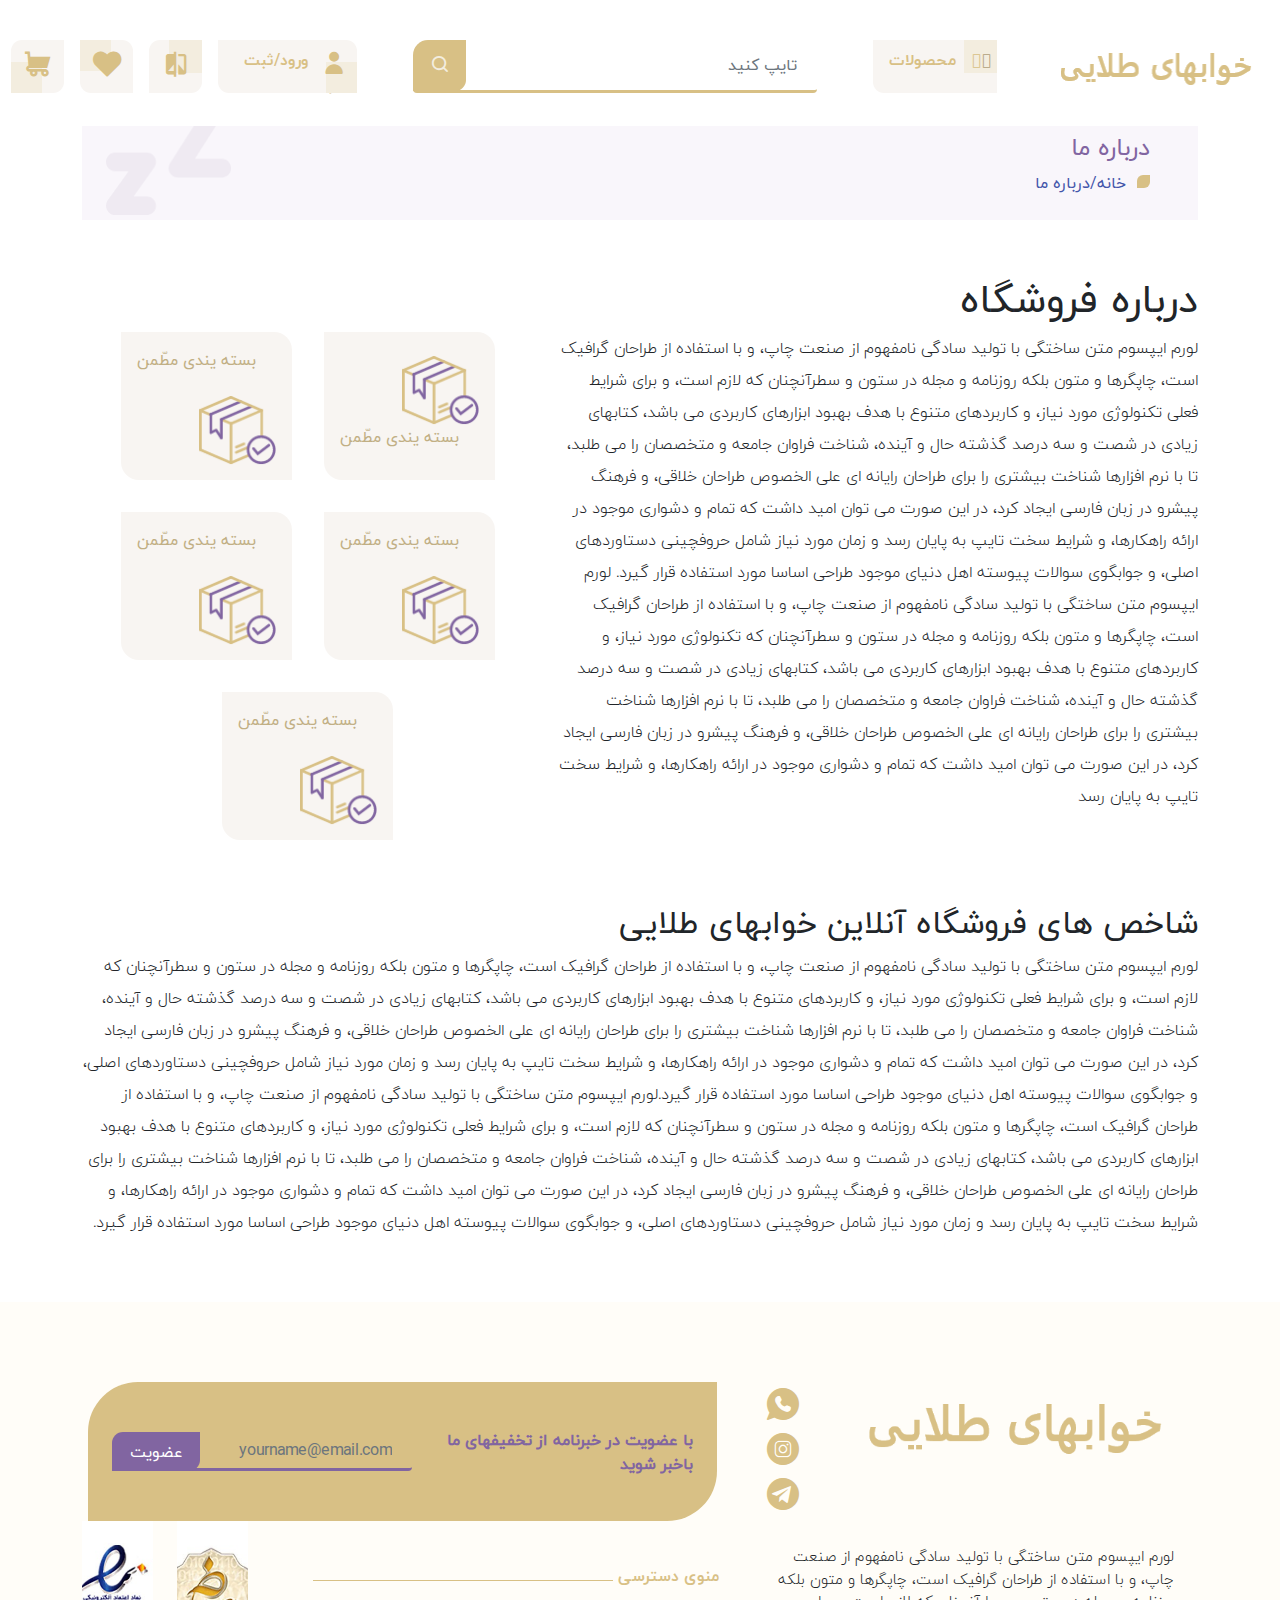
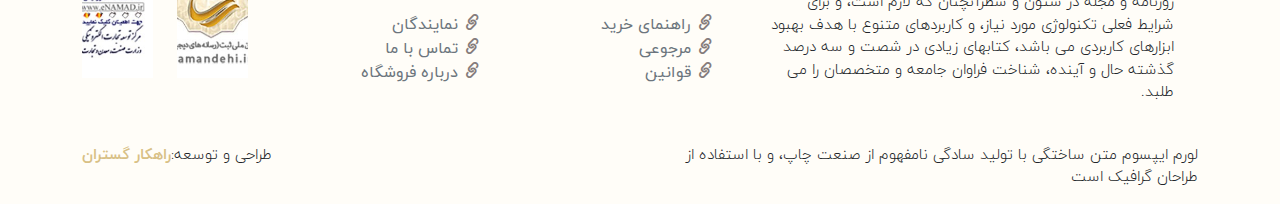
<file: About.html>
<!DOCTYPE html>
<html>
<head>
    <meta charset="UTF-8">
    <meta name="viewport"
          content="width=device-width, user-scalable=no, initial-scale=1.0, maximum-scale=1.0, minimum-scale=1.0">
    <title>About</title>
    <link rel="stylesheet" href="assets/css/style.css">
    <link rel="stylesheet" href="assets/css/bootstrap.min.css">
    <link rel="stylesheet" href="assets/font/icomoon/custom_icomoon.css"/>
</head>
<body dir="rtl">
<header class="dv-custom-navbar ">
    <nav class="navbar navbar-expand-xl navbar-light div-main-header mt-3">
        <div class="div-item-menu container-fluid">
            <a class="navbar-brand" href="#blog"> <img class="dv-brand-header"
                                                       src="assets/image/logo.png"
                                                       alt="img-brand">
            </a>
            <button class="navbar-toggler" type="button" data-bs-toggle="collapse"
                    data-bs-target="#navbarSupportedContent" aria-controls="navbarSupportedContent"
                    aria-expanded="false" aria-label="Toggle navigation">
                <span class="navbar-toggler-icon"></span>
            </button>
            <div class="collapse navbar-collapse d-xxl-flex justify-content-xxl-between"
                 id="navbarSupportedContent">
                <div class="d-flex flex-column-reverse flex-lg-row">
                    <div class="nav-item dropdown mx-lg-5 d-flex align-items-center justify-content-between my-lg-3">
                        <a class="nav-link dropdown-toggle div-border-tr-bl mx-2" href="#" id="navbarDropdown"
                           role="button"
                           data-bs-toggle="dropdown" aria-expanded="false">
                            <div class="hover-item-t-r"></div>
                            <span class="navbar-toggler-icon1">
                                    <span class="icon-Group-99"><span
                                            class="path1"></span><span class="path2"></span></span></span>
                            <span class="text-navbar-menu text-color-orange ">محصولات</span>
                        </a>
                        <ul class="dropdown-menu" aria-labelledby="navbarDropdown">
                            <li class="dv-dropdown-item">
                                <a class="dropdown-item " href="#">
                                    <span class="icon-talaei_tebbi dv-menu-icon"></span>تشک طبی
                                </a>
                            </li>
                            <li class="dv-dropdown-item">
                                <a class="dropdown-item" href="#">
                                        <span
                                                class="icon-talaei_tebbi_motasel dv-menu-icon "></span>تشک طبی فنری متصل
                                </a>
                            </li>
                            <li class="dv-dropdown-item">
                                <a class="dropdown-item" href="#">
                                        <span
                                                class="icon-talaei_tebbi_monfasel dv-menu-icon "></span>تشک طبی فنری
                                    منفصل</a>
                            </li>
                            <li class="dv-dropdown-item">
                                <a class="dropdown-item" href="#">
                                        <span
                                                class="icon-talaei_taj dv-menu-icon"></span> سرتاج تخت خواب</a>
                            </li>
                            <li class="dv-dropdown-item">
                                <a class="dropdown-item" href="#">
                                        <span class="icon-talaei_box dv-menu-icon">
                                </span>باکس تخت خواب </a>
                            </li>
                            <li class="dv-dropdown-item">
                                <a class="dropdown-item" href="#">
                                        <span class="icon-talaei_balesh dv-menu-icon">
                                    بالش</span>
                                </a>
                            </li>
                            <li class="dv-dropdown-item">
                                <a class="dropdown-item" href="#">
                                        <span
                                                class="icon-talaei_ru_takhti dv-menu-talaei_takhti">

                                        </span> لحاف و روتختی</a>
                            </li>
                            <li class="dv-dropdown-item">
                                <a class="dropdown-item" href="#">
                                        <span
                                                class="icon-Group-239 dv-menu-icon-Group-239">
                                        </span> سایر محصولات </a></li>
                        </ul>
                    </div>
                    <form class="div-form-search d-flex my-3">
                        <input class="form-control" type="search" placeholder="تایپ کنید"
                               aria-label="Search">
                        <button class="btn dv-btn-search" type="submit"><span class="icon-Path-10"></span></button>
                    </form>
                </div>
                <ul class="navbar-nav dv-navbar-nav me-xl-5 mb-2 mb-lg-0 ">
                    <li class="nav-item  item-rigister m-2 ">
                        <a class="nav-link div-border-tr-bl" aria-current="page" href="#">
                            <div class="hover-item-b-r"></div>
                            <span class="navbar-toggler-icon1"><span
                                    class="icon-Layer-2 dv-icon-Layer"></span></span>
                            <span class="register text-color-orange">ورود/ثبت نام</span>
                        </a>
                    </li>
                    <li class="nav-item div-width-item-header  m-2">
                        <a class="nav-link div-border-tl-br d-flex justify-content-center align-items-center"
                           aria-current="page" href="#">
                            <div class="div-border-tl-br-hover"></div>
                            <div class="hover-item-t-r"></div>
                            <span class="navbar-toggler-icon1"><span
                                    class="icon-Path-18 dv-icon-path"></span></span>
                        </a>
                    </li>
                    <li class="nav-item div-width-item-header m-2">
                        <a class="nav-link div-border-tr-bl d-flex justify-content-center align-items-center"
                           aria-current="page" href="#">
                            <div class="hover-item-t-l"></div>
                            <span class="navbar-toggler-icon1"><span
                                    class="icon-Path-12 dv-icon-path"></span></span>
                        </a>
                    </li>
                    <li class="nav-item div-width-item-header m-2">
                        <a class="nav-link div-border-tl-br d-flex justify-content-center align-items-center"
                           aria-current="page" href="#">
                            <div class="hover-item-b-l"></div>
                            <span class="navbar-toggler-icon1"><span
                                    class="icon-Path-15 dv-icon-path"></span></span>
                        </a>
                    </li>
                </ul>
            </div>
        </div>
    </nav>
</header>

<section id="addres-link">
    <div class="container">
        <div class="col-12 mb-5 ">
            <div class="link-path px-5 py-4">
                <h4 class="dv-text-title-link">درباره ما</h4>
                <div class="dv-logo-link-path mt-1"></div>
                <ul class="breadcrumb mx-4">
                    <li><a href="#">خانه/</a></li>
                    <li><a href="#">درباره ما</a></li>
                </ul>
                <div class="">
                    <img class="dv-bg-Link-path" src="assets/image/Path 5568.png">
                </div>
            </div>
        </div>
    </div>
</section>
<!--main-->
<main>
    <section id="AboutTheStore">
        <div class="container">
            <div class="row">
                <div class="col-12 col-lg-7">
                    <h1 class="my-2">درباره فروشگاه</h1>
                    <p class="dv-p-single "> لورم ایپسوم متن ساختگی با تولید سادگی نامفهوم از صنعت چاپ، و با
                        استفاده از
                        طراحان گرافیک است،
                        چاپگرها
                        و متون بلکه روزنامه و مجله در ستون و سطرآنچنان که لازم است، و برای شرایط فعلی تکنولوژی
                        مورد
                        نیاز، و
                        کاربردهای متنوع با هدف بهبود ابزارهای کاربردی می باشد، کتابهای زیادی در شصت و سه درصد
                        گذشته حال
                        و
                        آینده، شناخت فراوان جامعه و متخصصان را می طلبد، تا با نرم افزارها شناخت بیشتری را برای
                        طراحان
                        رایانه
                        ای علی الخصوص طراحان خلاقی، و فرهنگ پیشرو در زبان فارسی ایجاد کرد، در این صورت می توان
                        امید داشت
                        که
                        تمام و دشواری موجود در ارائه راهکارها، و شرایط سخت تایپ به پایان رسد و زمان مورد نیاز
                        شامل
                        حروفچینی
                        دستاوردهای اصلی، و جوابگوی سوالات پیوسته اهل دنیای موجود طراحی اساسا مورد استفاده قرار
                        گیرد.
                        لورم ایپسوم متن ساختگی با تولید سادگی نامفهوم از صنعت چاپ، و با استفاده از طراحان گرافیک
                        است،
                        چاپگرها و متون بلکه روزنامه و مجله در ستون و سطرآنچنان که تکنولوژی مورد نیاز، و
                        کاربردهای متنوع
                        با
                        هدف بهبود ابزارهای کاربردی می باشد، کتابهای زیادی در شصت و سه درصد گذشته حال و آینده،
                        شناخت
                        فراوان
                        جامعه و متخصصان را می طلبد، تا با نرم افزارها شناخت بیشتری را برای طراحان رایانه ای علی
                        الخصوص
                        طراحان خلاقی، و فرهنگ پیشرو در زبان فارسی ایجاد کرد، در این صورت می توان امید داشت که
                        تمام و
                        دشواری
                        موجود در ارائه راهکارها، و شرایط سخت تایپ به پایان رسد </p>
                </div>
                <div class="col-12 col-lg-5 flex-wrap wrap d-flex justify-content-center align-items-center my-5">
                    <div class="p-3">
                        <div class="div-border-main-tr-bl p-3">
                            <img src="assets/image/Group%20104.png" class="mt-2"
                                 style="width: 77px ; height: 69px">
                            <p class="d-flex justify-content-end ">بسته یندی مطّمن</p>
                        </div>
                    </div>
                    <div class="p-3">
                        <div class="div-border-main-tr-bl p-3">
                            <p class="d-flex justify-content-end ">بسته یندی مطّمن</p>
                            <img src="assets/image/Group%20104.png" class="mt-2"
                                 style="width: 77px ; height: 69px">
                        </div>
                    </div>
                    <div class="p-3">
                        <div class="div-border-main-tr-bl p-3">
                            <p class="d-flex justify-content-end ">بسته یندی مطّمن</p>
                            <img src="assets/image/Group%20104.png" class="mt-2"
                                 style="width: 77px ; height: 69px">
                        </div>
                    </div>
                    <div class="p-3">
                        <div class="div-border-main-tr-bl p-3">
                            <p class="d-flex justify-content-end ">بسته یندی مطّمن</p>
                            <img src="assets/image/Group%20104.png" class="mt-2"
                                 style="width: 77px ; height: 69px">
                        </div>
                    </div>
                    <div class="p-3">
                        <div class="div-border-main-tr-bl p-3">
                            <p class="d-flex justify-content-end ">بسته یندی مطّمن</p>
                            <img src="assets/image/Group%20104.png" class="mt-2"
                                 style="width: 77px ; height: 69px">
                        </div>
                    </div>
                </div>
            </div>
        </div>
    </section>
    <section id="StoreIndicators">
        <div class="container">
            <div class="row">
                <div class="col-12 ">
                    <h2>شاخص های فروشگاه آنلاین خوابهای طلایی</h2>
                    <p class="dv-p-single">
                        لورم ایپسوم متن ساختگی با تولید سادگی نامفهوم از صنعت چاپ، و با استفاده از طراحان گرافیک
                        است،
                        چاپگرها و متون بلکه روزنامه و مجله در ستون و سطرآنچنان که لازم است، و برای شرایط فعلی
                        تکنولوژی
                        مورد نیاز، و کاربردهای متنوع با هدف بهبود ابزارهای کاربردی می باشد، کتابهای زیادی در شصت
                        و سه
                        درصد گذشته حال و آینده، شناخت فراوان جامعه و متخصصان را می طلبد، تا با نرم افزارها شناخت
                        بیشتری
                        را برای طراحان رایانه ای علی الخصوص طراحان خلاقی، و فرهنگ پیشرو در زبان فارسی ایجاد کرد،
                        در این
                        صورت می توان امید داشت که تمام و دشواری موجود در ارائه راهکارها، و شرایط سخت تایپ به
                        پایان رسد و
                        زمان مورد نیاز شامل حروفچینی دستاوردهای اصلی، و جوابگوی سوالات پیوسته اهل دنیای موجود
                        طراحی
                        اساسا مورد استفاده قرار گیرد.لورم ایپسوم متن ساختگی با تولید سادگی نامفهوم از صنعت چاپ،
                        و با
                        استفاده از طراحان گرافیک است، چاپگرها و متون بلکه روزنامه و مجله در ستون و سطرآنچنان که
                        لازم
                        است، و برای شرایط فعلی تکنولوژی مورد نیاز، و کاربردهای متنوع با هدف بهبود ابزارهای
                        کاربردی می
                        باشد، کتابهای زیادی در شصت و سه درصد گذشته حال و آینده، شناخت فراوان جامعه و متخصصان را
                        می طلبد،
                        تا با نرم افزارها شناخت بیشتری را برای طراحان رایانه ای علی الخصوص طراحان خلاقی، و فرهنگ
                        پیشرو
                        در زبان فارسی ایجاد کرد، در این صورت می توان امید داشت که تمام و دشواری موجود در ارائه
                        راهکارها،
                        و شرایط سخت تایپ به پایان رسد و زمان مورد نیاز شامل حروفچینی دستاوردهای اصلی، و جوابگوی
                        سوالات
                        پیوسته اهل دنیای موجود طراحی اساسا مورد استفاده قرار گیرد.

                    </p>
                </div>
            </div>
        </div>
    </section>
</main>
<!--footer-->
<footer id="footer">
    <div class="dv-footer-index mt-5">
        <div class="container">
            <div class="row">
                <div class="col-12 col-lg-4  d-flex justify-content-center">
                    <a class="navbar-brand" href="#"><img class="dv-brand-footer"
                                                          src="assets/image/Group 140.png"
                                                          alt="img-brand">
                    </a></div>
                <div class="col-12 col-lg-1 d-flex align-items-center justify-content-center flex-lg-column">
                    <a href="#!" class="m-1"><span
                            class="icon-Path-5572 dv-icon-wp-footer"></span></a>
                    <a href="#!" class="m-1 "><span
                            class="icon-instagram dv-icon-wp-footer"></span></a>
                    <a href="#!" class="m-1"><span
                            class="icon-Path-5569 dv-icon-wp-footer"></span></a>
                </div>
                <div class="col-12 col-lg-7 d-flex align-items-cente justify-content-center justify-lg-content-end">
                    <div class="email-rcive p-4 d-flex align-items-center justify-content-center">
                        <p class="text-recive-footer my-2">با عضویت در خبرنامه از تخفیفهای ما باخبر شوید</p>
                        <div class="div-form-recive d-flex ">
                            <input class="form-control me-3 " type="email" placeholder="yourname@email.com"
                                   aria-label="Search">
                            <button class="btn recive-btn" type="submit">عضویت</button>
                        </div>
                    </div>
                </div>
                <div class="col-12 col-lg-5 ">
                    <p class="p-4 dv-p-footer">لورم ایپسوم متن ساختگی با تولید سادگی نامفهوم از صنعت چاپ، و با
                        استفاده
                        از
                        طراحان گرافیک است، چاپگرها
                        و متون بلکه روزنامه و مجله در ستون و سطرآنچنان که لازم است، و برای شرایط فعلی تکنولوژی
                        مورد
                        نیاز، و
                        کاربردهای متنوع با هدف بهبود ابزارهای کاربردی می باشد، کتابهای زیادی در شصت و سه درصد
                        گذشته حال
                        و
                        آینده، شناخت فراوان جامعه و متخصصان را می طلبد.</p>
                </div>
                <div class="col-12 col-lg-5 d-flex align-items-center justify-content-start ">
                    <div class="row px-1">
                        <div class="col-12 "><span class="text-color-orange ">منوی دسترسی</span>
                            <div class="border-footer"></div>
                        </div>
                        <div class="col-6 mt-4">
                            <ul>
                                <li>
                                    <a href="#!" class="text-muted"><span class="icon-Group-142 mx-2"></span>راهنمای
                                        خرید</a>
                                </li>
                                <li>
                                    <a href="#!" class="text-muted"><span class="icon-Group-142 mx-2"></span>مرجوعی</a>
                                </li>
                                <li>
                                    <a href="#!" class="text-muted"><span class="icon-Group-142 mx-2"></span>قوانین</a>
                                </li>
                            </ul>
                        </div>
                        <div class="col-6 mt-4 ">
                            <ul class="">
                                <li>
                                    <a href="#!" class="text-muted"><span
                                            class="icon-Group-142 mx-2"></span>نمایندگان</a>
                                </li>
                                <li>
                                    <a href="#!" class="text-muted"><span class="icon-Group-142 mx-2"></span>تماس
                                        با ما</a>
                                </li>
                                <li>
                                    <a href="#!" class="text-muted"><span class="icon-Group-142 mx-2"></span>درباره
                                        فروشگاه</a>
                                </li>
                            </ul>
                        </div>
                    </div>
                </div>
                <div class="col-6 col-lg-1 ">
                    <img src="assets/image/e-nemad1-1.png"
                         class="img-fluid dv-samandehi" alt="b-img-main">
                </div>
                <div class="col-6 col-lg-1 ">
                    <img src="assets/image/e-nemad2-1.png"
                         class="img-fluid dv-samandehi" alt="b-img-main">
                </div>
                <div class="col-12  col-lg-6 d-flex justify-content-lg-end justify-content-center"><span
                        class="dv-p-footer">لورم ایپسوم متن ساختگی با تولید سادگی نامفهوم از صنعت چاپ، و با استفاده از طراحان گرافیک است</span>
                </div>
                <div class="col-12  col-lg-6 d-flex justify-content-lg-end justify-content-center">
                <span
                        class="d-flex dv-p-footer">طراحی و توسعه:
                    <a href="http://rahkargostaran.ir" target="_blank"
                       class="text-color-orange">راهکار گستران</a></span>
                </div>
            </div>
        </div>
    </div>
</footer>
<!-- Initialize Swiper -->
<script src="assets/js/popper.min.js"></script>
<script src="assets/js/bootstrap.min.js"></script>
<script src="assets/js/script.js"></script>
</body>
</html>
</file>
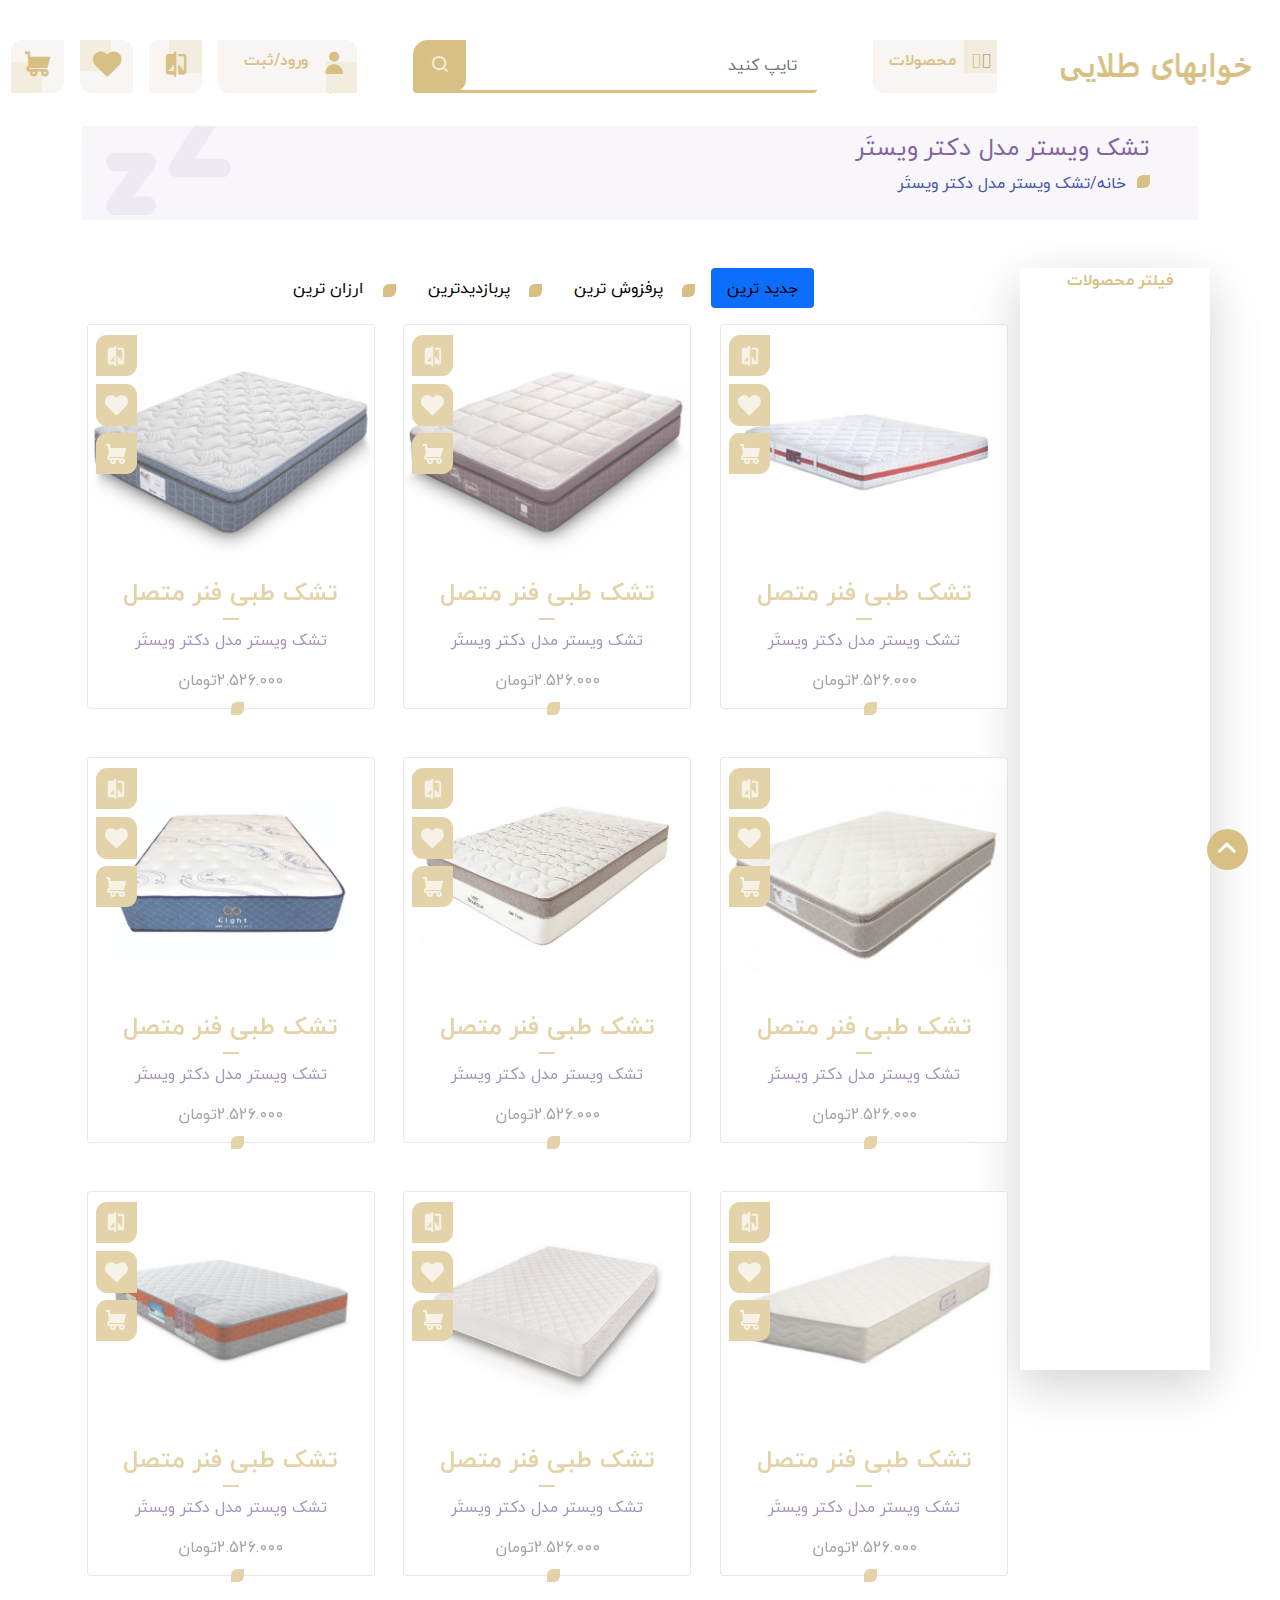
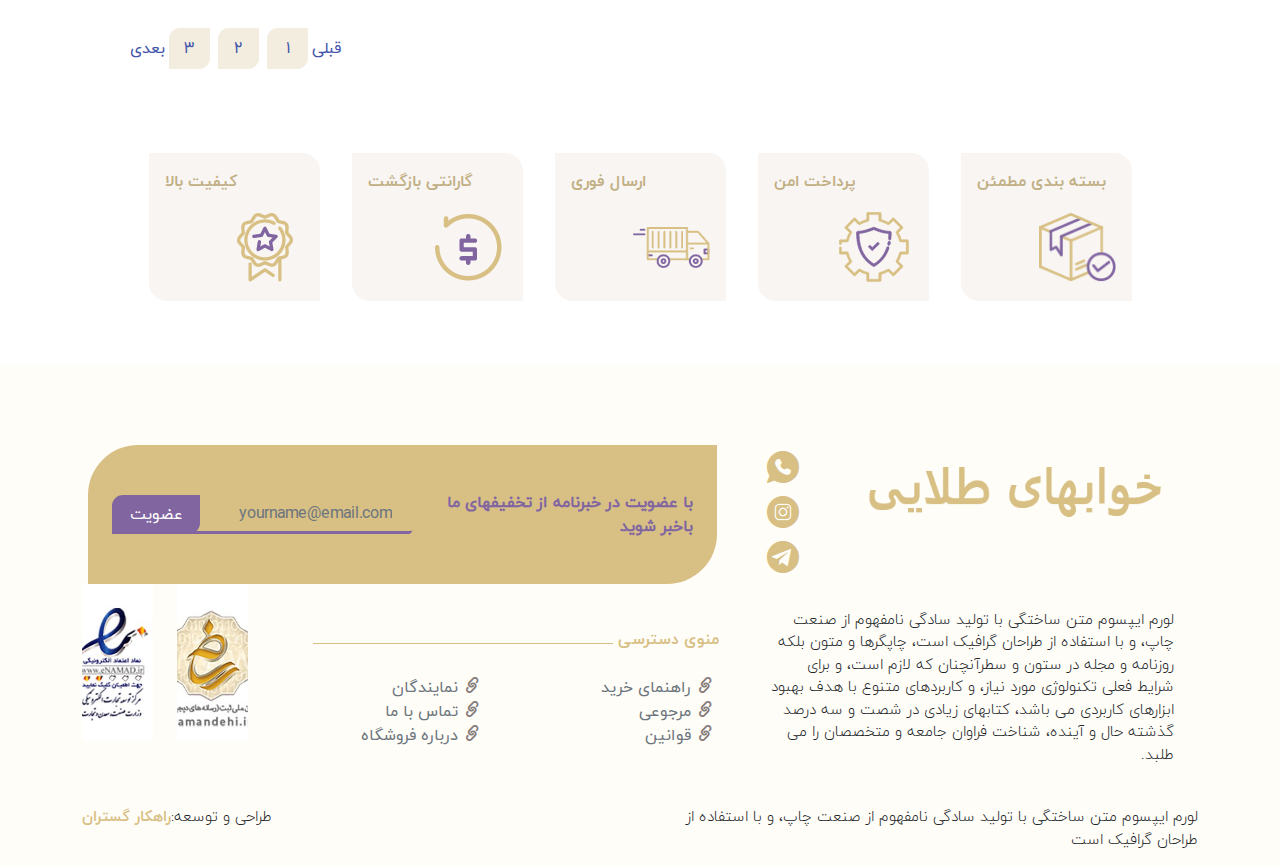
<file: category.html>
<!DOCTYPE html>
<html>
<head>
    <meta charset="UTF-8">
    <meta name="viewport"
          content="width=device-width, user-scalable=no, initial-scale=1.0, maximum-scale=1.0, minimum-scale=1.0">
    <title>Category</title>
    <link rel="stylesheet" href="assets/css/style.css">
    <link rel="stylesheet" href="assets/css/bootstrap.min.css">
    <link rel="stylesheet" href="assets/css/swiper-bundle.min.css"/>
    <link rel="stylesheet" href="assets/font/icomoon/custom_icomoon.css"/>
    <!--    <link rel="stylesheet" href="https://maxcdn.bootstrapcdn.com/bootstrap/3.4.1/css/bootstrap.min.css">-->
</head>
<body dir="rtl">
<header class="dv-custom-navbar ">
    <nav class="navbar navbar-expand-xl navbar-light div-main-header mt-3">
        <div class="div-item-menu container-fluid">
            <a class="navbar-brand" href="#blog"> <img class="dv-brand-header"
                                                       src="assets/image/logo.png"
                                                       alt="img-brand">
            </a>
            <button class="navbar-toggler" type="button" data-bs-toggle="collapse"
                    data-bs-target="#navbarSupportedContent" aria-controls="navbarSupportedContent"
                    aria-expanded="false" aria-label="Toggle navigation">
                <span class="navbar-toggler-icon"></span>
            </button>
            <div class="collapse navbar-collapse d-xxl-flex justify-content-between" id="navbarSupportedContent">
                <div class="d-flex flex-column-reverse flex-lg-row">
                    <div class="nav-item dropdown mx-lg-5 d-flex align-items-center justify-content-between my-lg-3">
                        <a class="nav-link dropdown-toggle div-border-tr-bl mx-2" href="#" id="navbarDropdown"
                           role="button"
                           data-bs-toggle="dropdown" aria-expanded="false">
                            <div class="hover-item-t-r"></div>
                            <span class="navbar-toggler-icon1">
                                    <span class="icon-Group-99"><span
                                            class="path1"></span><span class="path2"></span></span></span>
                            <span class="text-navbar-menu text-color-orange ">محصولات</span>
                        </a>
                        <ul class="dropdown-menu" aria-labelledby="navbarDropdown">
                            <li class="dv-dropdown-item">
                                <a class="dropdown-item " href="#">
                                    <span class="icon-talaei_tebbi dv-menu-icon"></span>تشک طبی
                                </a>
                            </li>
                            <li class="dv-dropdown-item">
                                <a class="dropdown-item" href="#">
                                        <span
                                                class="icon-talaei_tebbi_motasel dv-menu-icon "></span>تشک طبی فنری متصل
                                </a>
                            </li>
                            <li class="dv-dropdown-item">
                                <a class="dropdown-item" href="#">
                                        <span
                                                class="icon-talaei_tebbi_monfasel dv-menu-icon "></span>تشک طبی فنری
                                    منفصل</a>
                            </li>
                            <li class="dv-dropdown-item">
                                <a class="dropdown-item" href="#">
                                        <span
                                                class="icon-talaei_taj dv-menu-icon"></span> سرتاج تخت خواب</a>
                            </li>
                            <li class="dv-dropdown-item">
                                <a class="dropdown-item" href="#">
                                        <span class="icon-talaei_box dv-menu-icon">
                                </span>باکس تخت خواب </a>
                            </li>
                            <li class="dv-dropdown-item">
                                <a class="dropdown-item" href="#">
                                        <span class="icon-talaei_balesh dv-menu-icon">
                                    بالش</span>
                                </a>
                            </li>
                            <li class="dv-dropdown-item">
                                <a class="dropdown-item" href="#">
                                        <span
                                                class="icon-talaei_ru_takhti dv-menu-talaei_takhti">

                                        </span> لحاف و روتختی</a>
                            </li>
                            <li class="dv-dropdown-item">
                                <a class="dropdown-item" href="#">
                                        <span
                                                class="icon-Group-239 dv-menu-icon-Group-239">
                                        </span> سایر محصولات </a></li>
                        </ul>
                    </div>
                    <form class="div-form-search d-flex my-3">
                        <input class="form-control" type="search" placeholder="تایپ کنید"
                               aria-label="Search">
                        <button class="btn dv-btn-search" type="submit"><span class="icon-Path-10"></span></button>
                    </form>
                </div>
                <ul class="navbar-nav dv-navbar-nav me-xl-5 mb-2 mb-lg-0 ">
                    <li class="nav-item  item-rigister m-2 ">
                        <a class="nav-link div-border-tr-bl" aria-current="page" href="#">
                            <div class="hover-item-b-r"></div>
                            <span class="navbar-toggler-icon1"><span
                                    class="icon-Layer-2 dv-icon-Layer"></span></span>
                            <span class="register text-color-orange">ورود/ثبت نام</span>
                        </a>
                    </li>
                    <li class="nav-item div-width-item-header  m-2">
                        <a class="nav-link div-border-tl-br d-flex justify-content-center align-items-center"
                           aria-current="page" href="#">
                            <div class="div-border-tl-br-hover"></div>
                            <div class="hover-item-t-r"></div>
                            <span class="navbar-toggler-icon1"><span
                                    class="icon-Path-18 dv-icon-path"></span></span>
                        </a>
                    </li>
                    <li class="nav-item div-width-item-header m-2">
                        <a class="nav-link div-border-tr-bl d-flex justify-content-center align-items-center"
                           aria-current="page" href="#">
                            <div class="hover-item-t-l"></div>
                            <span class="navbar-toggler-icon1"><span
                                    class="icon-Path-12 dv-icon-path"></span></span>
                        </a>
                    </li>
                    <li class="nav-item div-width-item-header m-2">
                        <a class="nav-link div-border-tl-br d-flex justify-content-center align-items-center"
                           aria-current="page" href="#">
                            <div class="hover-item-b-l"></div>
                            <span class="navbar-toggler-icon1"><span
                                    class="icon-Path-15 dv-icon-path"></span></span>
                        </a>
                    </li>
                </ul>
            </div>
        </div>
    </nav>
</header>

<!--addres link-->
<section>
    <div class="container">
        <div class="row">
            <div class="col-12 mb-5 ">
                <div class="link-path px-5 py-4">
                    <h4 class="dv-text-title-link">تشک ویستر مدل دکتر ویستَر</h4>
                    <div class="dv-logo-link-path mt-1"></div>
                    <ul class="breadcrumb mx-4">
                        <li><a href="#">خانه/</a></li>
                        <li><a href="#">تشک ویستر مدل دکتر ویستَر</a></li>
                    </ul>
                    <div class="">
                        <img class="dv-bg-Link-path" src="assets/image/Path 5568.png">
                    </div>
                </div>
            </div>
        </div>
    </div>
</section>
<main>
    <section id="category">
        <div class="container">
            <div class="row">
                <div class="col-2 shadow-lg d-flex" style="height: 1102px">
                    <p class="text-color-orange mx-4">فیلتر محصولات</p>

                </div>
                <div class="col-10">
                    <ul class="nav nav-pills mb-3  position-relative  d-flex align-items-center justify-content-center"
                        id="pills-tab" role="tablist">
                        <li class="nav-item " role="presentation">
                            <button class="nav-link  div-btn-tab active mx-3" id="pills-home-tab" data-bs-toggle="pill"
                                    data-bs-target="#pills-home" type="button" role="tab" aria-controls="pills-home"
                                    aria-selected="true">جدید ترین
                            </button>

                            <div class="div-btn-tab-border d-none"></div>
                        </li>
                        <li class="nav-item " role="presentation">
                            <button class="nav-link div-btn-tab mx-3" id="pills-profile-tab" data-bs-toggle="pill"
                                    data-bs-target="#pills-profile" type="button" role="tab" aria-controls="pills-profile"
                                    aria-selected="false">پرفزوش ترین
                            </button>
                            <div class="dv-logo-tab"></div>
                            <div class="div-btn-tab-border d-none"></div>
                        </li>
                        <li class="nav-item " role="presentation">
                            <button class="nav-link div-btn-tab mx-3 " id="pills-contact-tab" data-bs-toggle="pill"
                                    data-bs-target="#pills-contact" type="button" role="tab" aria-controls="pills-contact"
                                    aria-selected="false">
                                پربازدیدترین
                            </button>
                            <div class="dv-logo-tab "></div>
                            <div class="div-btn-tab-border d-none"></div>
                        </li>
                        <li class="nav-item " role="presentation">
                            <button class="nav-link div-btn-tab mx-3 " id="pills-Visited-tab" data-bs-toggle="pill"
                                    data-bs-target="#pills-Visited" type="button" role="tab" aria-controls="pills-Visited"
                                    aria-selected="false">
                                ارزان ترین
                            </button>
                            <div class="dv-logo-tab "></div>
                            <div class="div-btn-tab-border d-none"></div>
                        </li>
                    </ul>
                    <div class="tab-content " id="pills-tabContent">
                        <div class="tab-pane fade show active" id="pills-home" role="tabpanel"
                             aria-labelledby="pills-home-tab">
                            <div class="row position-relative">
                                <div class="col-12 col-md-6 col-lg-4">
                                    <div class="card dv-card-shadow dv-hover-image mb-5" style=" width: 18rem;">
                                        <div class="dv-logo-border dv-icon-Path-18-card1 active"></div>
                                        <div class="position-relative">
                                            <img src="assets/image/doctorvistar.png" class="card-img-top div-hover-img-none"
                                                 alt="...">
                                            <img src="assets/image/doctorvistar.png"
                                                 class="card-img-top div-hover-img d-none"
                                                 alt="...">
                                            <div class="position-absolute icon-card1 active m-2"><span
                                                    class="icon-Path-18 dv-icon-Path-18-card "></span></div>
                                            <div class="position-absolute icon-card2 m-2"><span
                                                    class="icon-Path-12 dv-icon-Path-12-card"></span></div>
                                            <div class="position-absolute icon-card3 m-2"><span
                                                    class="icon-Path-15 dv-icon-Path-15-card"></span></div>
                                        </div>
                                        <div class="card-body">
                                            <h5 class="card-title d-flex justify-content-center div-tittle-card">تشک طبی فنر
                                                متصل</h5>
                                            <div class="dv-border-card mb-2"></div>
                                            <p class="card-text d-flex justify-content-center div-card-text">تشک ویستر مدل
                                                دکتر ویستَر</p>
                                            <span class="d-flex justify-content-center dv-Price ">2.526.000تومان</span>
                                        </div>
                                    </div>
                                </div>
                                <div class="col-12 col-md-6 col-lg-4">
                                    <div class="card dv-card-shadow dv-hover-image mb-5" style=" width: 18rem;">
                                        <div class="dv-logo-border"></div>
                                        <div class="position-relative">
                                            <img src="assets/image/bed1.png" class="card-img-top div-hover-img-none"
                                                 alt="...">
                                            <img src="assets/image/doctorvistar.png"
                                                 class="card-img-top div-hover-img d-none"
                                                 alt="...">
                                            <div class="position-absolute icon-card1 m-2"><span
                                                    class="icon-Path-18 dv-icon-Path-18-card "></span></div>
                                            <div class="position-absolute icon-card2 m-2"><span
                                                    class="icon-Path-12 dv-icon-Path-12-card"></span></div>
                                            <div class="position-absolute icon-card3 m-2"><span
                                                    class="icon-Path-15 dv-icon-Path-15-card"></span></div>
                                        </div>
                                        <div class="card-body">
                                            <h5 class="card-title d-flex justify-content-center div-tittle-card">تشک طبی فنر
                                                متصل</h5>
                                            <div class="dv-border-card mb-2"></div>
                                            <p class="card-text d-flex justify-content-center div-card-text">تشک ویستر مدل
                                                دکتر ویستَر</p>
                                            <span class="d-flex justify-content-center dv-Price ">2.526.000تومان</span>
                                        </div>
                                    </div>

                                </div>
                                <div class="col-12 col-md-6 col-lg-4">
                                    <div class="card dv-card-shadow dv-hover-image mb-5" style=" width: 18rem;">
                                        <div class="dv-logo-border"></div>
                                        <div class="position-relative">
                                            <img src="assets/image/bed2.png" class="card-img-top div-hover-img-none"
                                                 alt="...">
                                            <img src="assets/image/doctorvistar.png"
                                                 class="card-img-top div-hover-img d-none"
                                                 alt="...">
                                            <div class="position-absolute icon-card1 m-2"><span
                                                    class="icon-Path-18 dv-icon-Path-18-card "></span></div>
                                            <div class="position-absolute icon-card2 m-2"><span
                                                    class="icon-Path-12 dv-icon-Path-12-card"></span></div>
                                            <div class="position-absolute icon-card3 m-2"><span
                                                    class="icon-Path-15 dv-icon-Path-15-card"></span></div>
                                        </div>
                                        <div class="card-body">
                                            <h5 class="card-title d-flex justify-content-center div-tittle-card">تشک طبی فنر
                                                متصل</h5>
                                            <div class="dv-border-card mb-2"></div>
                                            <p class="card-text d-flex justify-content-center div-card-text">تشک ویستر مدل
                                                دکتر ویستَر</p>
                                            <span class="d-flex justify-content-center dv-Price ">2.526.000تومان</span>
                                        </div>
                                    </div>
                                </div>
                                <div class="col-12 col-md-6 col-lg-4">
                                    <div class="card dv-card-shadow dv-hover-image mb-5" style=" width: 18rem;">
                                        <div class="dv-logo-border"></div>
                                        <div class="position-relative">
                                            <img src="assets/image/bed3.png" class="card-img-top div-hover-img-none"
                                                 alt="...">
                                            <img src="assets/image/doctorvistar.png"
                                                 class="card-img-top div-hover-img d-none"
                                                 alt="...">
                                            <div class="position-absolute icon-card1 m-2"><span
                                                    class="icon-Path-18 dv-icon-Path-18-card "></span></div>
                                            <div class="position-absolute icon-card2 m-2"><span
                                                    class="icon-Path-12 dv-icon-Path-12-card"></span></div>
                                            <div class="position-absolute icon-card3 m-2"><span
                                                    class="icon-Path-15 dv-icon-Path-15-card"></span></div>
                                        </div>
                                        <div class="card-body">
                                            <h5 class="card-title d-flex justify-content-center div-tittle-card">تشک طبی فنر
                                                متصل</h5>
                                            <div class="dv-border-card mb-2"></div>
                                            <p class="card-text d-flex justify-content-center div-card-text">تشک ویستر مدل
                                                دکتر ویستَر</p>
                                            <span class="d-flex justify-content-center dv-Price ">2.526.000تومان</span>
                                        </div>
                                    </div>
                                </div>
                                <div class="col-12 col-md-6 col-lg-4">
                                    <div class="card dv-card-shadow dv-hover-image mb-5" style=" width: 18rem;">
                                        <div class="dv-logo-border"></div>
                                        <div class="position-relative">
                                            <img src="assets/image/bed5.png" class="card-img-top div-hover-img-none"
                                                 alt="...">
                                            <img src="assets/image/doctorvistar.png"
                                                 class="card-img-top div-hover-img d-none"
                                                 alt="...">
                                            <div class="position-absolute icon-card1 m-2"><span
                                                    class="icon-Path-18 dv-icon-Path-18-card "></span></div>
                                            <div class="position-absolute icon-card2 m-2"><span
                                                    class="icon-Path-12 dv-icon-Path-12-card"></span></div>
                                            <div class="position-absolute icon-card3 m-2"><span
                                                    class="icon-Path-15 dv-icon-Path-15-card"></span></div>
                                        </div>
                                        <div class="card-body">
                                            <h5 class="card-title d-flex justify-content-center div-tittle-card">تشک طبی فنر
                                                متصل</h5>
                                            <div class="dv-border-card mb-2"></div>
                                            <p class="card-text d-flex justify-content-center div-card-text">تشک ویستر مدل
                                                دکتر ویستَر</p>
                                            <span class="d-flex justify-content-center dv-Price ">2.526.000تومان</span>
                                        </div>
                                    </div>
                                </div>
                                <div class="col-12 col-md-6 col-lg-4">
                                    <div class="card dv-card-shadow dv-hover-image mb-5" style=" width: 18rem;">
                                        <div class="dv-logo-border"></div>
                                        <div class="position-relative">
                                            <img src="assets/image/bed6.png" class="card-img-top div-hover-img-none"
                                                 alt="...">
                                            <img src="assets/image/doctorvistar.png"
                                                 class="card-img-top div-hover-img d-none"
                                                 alt="...">
                                            <div class="position-absolute icon-card1 m-2"><span
                                                    class="icon-Path-18 dv-icon-Path-18-card "></span></div>
                                            <div class="position-absolute icon-card2 m-2"><span
                                                    class="icon-Path-12 dv-icon-Path-12-card"></span></div>
                                            <div class="position-absolute icon-card3 m-2"><span
                                                    class="icon-Path-15 dv-icon-Path-15-card"></span></div>
                                        </div>
                                        <div class="card-body">
                                            <h5 class="card-title d-flex justify-content-center div-tittle-card">تشک طبی فنر
                                                متصل</h5>
                                            <div class="dv-border-card mb-2"></div>
                                            <p class="card-text d-flex justify-content-center div-card-text">تشک ویستر مدل
                                                دکتر ویستَر</p>
                                            <span class="d-flex justify-content-center dv-Price ">2.526.000تومان</span>
                                        </div>
                                    </div>
                                </div>
                                <div class="col-12 col-md-6 col-lg-4">
                                    <div class="card dv-card-shadow dv-hover-image mb-5" style=" width: 18rem;">
                                        <div class="dv-logo-border"></div>
                                        <div class="position-relative">
                                            <img src="assets/image/bed7.png" class="card-img-top div-hover-img-none"
                                                 alt="...">
                                            <img src="assets/image/doctorvistar.png"
                                                 class="card-img-top div-hover-img d-none"
                                                 alt="...">
                                            <div class="position-absolute icon-card1 m-2"><span
                                                    class="icon-Path-18 dv-icon-Path-18-card "></span></div>
                                            <div class="position-absolute icon-card2 m-2"><span
                                                    class="icon-Path-12 dv-icon-Path-12-card"></span></div>
                                            <div class="position-absolute icon-card3 m-2"><span
                                                    class="icon-Path-15 dv-icon-Path-15-card"></span></div>
                                        </div>
                                        <div class="card-body">
                                            <h5 class="card-title d-flex justify-content-center div-tittle-card">تشک طبی فنر
                                                متصل</h5>
                                            <div class="dv-border-card mb-2"></div>
                                            <p class="card-text d-flex justify-content-center div-card-text">تشک ویستر مدل
                                                دکتر ویستَر</p>
                                            <span class="d-flex justify-content-center dv-Price ">2.526.000تومان</span>
                                        </div>
                                    </div>
                                </div>
                                <div class="col-12 col-md-6 col-lg-4">
                                    <div class="card dv-card-shadow dv-hover-image mb-5" style=" width: 18rem;">
                                        <div class="dv-logo-border"></div>
                                        <div class="position-relative">
                                            <img src="assets/image/bed8.png" class="card-img-top  div-hover-img-none"
                                                 alt="...">
                                            <img src="assets/image/doctorvistar.png"
                                                 class="card-img-top div-hover-img d-none"
                                                 alt="...">
                                            <div class="position-absolute icon-card1 m-2"><span
                                                    class="icon-Path-18 dv-icon-Path-18-card "></span></div>
                                            <div class="position-absolute icon-card2 m-2"><span
                                                    class="icon-Path-12 dv-icon-Path-12-card"></span></div>
                                            <div class="position-absolute icon-card3 m-2"><span
                                                    class="icon-Path-15 dv-icon-Path-15-card"></span></div>
                                        </div>
                                        <div class="card-body">
                                            <h5 class="card-title d-flex justify-content-center div-tittle-card">تشک طبی فنر
                                                متصل</h5>
                                            <div class="dv-border-card mb-2"></div>
                                            <p class="card-text d-flex justify-content-center div-card-text">تشک ویستر مدل
                                                دکتر ویستَر</p>
                                            <span class="d-flex justify-content-center dv-Price ">2.526.000تومان</span>
                                        </div>
                                    </div>
                                </div>
                                <div class="col-12 col-md-6 col-lg-4">
                                    <div class="card dv-card-shadow dv-hover-image dv-hover-image  mb-5"
                                         style=" width: 18rem;">
                                        <div class="dv-logo-border"></div>
                                        <div class="position-relative">
                                            <img src="assets/image/bed9.png" class="card-img-top div-hover-img-none"
                                                 alt="...">
                                            <img src="assets/image/doctorvistar.png"
                                                 class="card-img-top div-hover-img d-none"
                                                 alt="...">
                                            <div class="position-absolute icon-card1 m-2"><span
                                                    class="icon-Path-18 dv-icon-Path-18-card "></span></div>
                                            <div class="position-absolute icon-card2 m-2"><span
                                                    class="icon-Path-12 dv-icon-Path-12-card"></span></div>
                                            <div class="position-absolute icon-card3 m-2"><span
                                                    class="icon-Path-15 dv-icon-Path-15-card"></span></div>
                                        </div>
                                        <div class="card-body">
                                            <h5 class="card-title d-flex justify-content-center div-tittle-card">تشک طبی فنر
                                                متصل</h5>
                                            <div class="dv-border-card mb-2"></div>
                                            <p class="card-text d-flex justify-content-center div-card-text">تشک ویستر مدل
                                                دکتر ویستَر</p>
                                            <span class="d-flex justify-content-center dv-Price ">2.526.000تومان</span>
                                        </div>
                                    </div>
                                </div>
                            </div>
                        </div>
                        <div class="tab-pane fade" id="pills-profile" role="tabpanel" aria-labelledby="pills-profile-tab">
                            2
                        </div>
                        <div class="tab-pane fade" id="pills-Visited" role="tabpanel" aria-labelledby="pills-contact-tab">
                            4
                        </div>
                        <div class="tab-pane fade" id="pills-contact" role="tabpanel" aria-labelledby="pills-contact-tab">
                            3
                        </div>
                    </div>
                    <div class="col-12 d-flex align-items-center justify-content-end">
                        <nav aria-label="Page navigation example ">
                            <ul class="pagination mx-5">
                                <li class="page-item d-flex align-items-center justify-content-center"><a class=""
                                                                                                          href="#!">قبلی</a>
                                </li>
                                <li class="page-item "><a class="dv-page-link active" href="#!">1</a></li>
                                <li class="page-item "><a class="dv-page-link" href="#!">2</a></li>
                                <li class="page-item "><a class="dv-page-link" href="#!">3</a></li>
                                <li class="page-item d-flex align-items-center justify-content-center"><a class="  "
                                                                                                          href="#!">بعدی</a>
                                </li>
                            </ul>
                        </nav>
                    </div>
                </div>
            </div>
        </div>
    </section>
</main>

<!--advantages_site-->
<section>
    <div class="container">
        <div class="flex-container wrap d-flex justify-content-center align-items-center my-5">
            <div class="p-3">
                <div class="div-border-main-tr-bl p-3">
                    <p class="d-flex justify-content-end dv-f-b">بسته بندی مطمئن</p>
                    <div class="dv-img-valid">
                        <img src="assets/image/Group%20104.png" class="mt-2 img-fluid">
                    </div>
                </div>
            </div>
            <div class="p-3">
                <div class="div-border-main-tr-bl p-3">
                    <p class="d-flex justify-content-end dv-f-b">پرداخت امن</p>
                    <div class="dv-img-valid">
                        <img src="assets/image/Group 106.png" class="mt-2 img-fluid">
                    </div>
                </div>
            </div>
            <div class="p-3">
                <div class="div-border-main-tr-bl p-3">
                    <p class="d-flex justify-content-end dv-f-b">ارسال فوری</p>
                    <div class="dv-img-valid">
                        <img src="assets/image/Group 108.png" class="mt-2 img-fluid">
                    </div>
                </div>
            </div>
            <div class="p-3">
                <div class="div-border-main-tr-bl p-3">
                    <p class="d-flex justify-content-end dv-f-b">گارانتی بازگشت</p>
                    <div class="dv-img-valid">
                        <img src="assets/image/LINE EXPAND.png" class="mt-2 img-fluid">
                    </div>
                </div>
            </div>
            <div class="p-3">
                <div class="div-border-main-tr-bl p-3">
                    <p class="d-flex justify-content-end dv-f-b">کیفیت بالا</p>
                    <div class="dv-img-valid">
                        <img src="assets/image/Quality.png" class="mt-2 img-fluid">
                    </div>
                </div>
            </div>
        </div>
    </div>
</section>
<!--FOOTER-->
<footer id="footer">
    <div class="dv-footer-index mt-5">
        <div class="container">
            <div class="row">
                <div class="col-12 col-lg-4  d-flex justify-content-center">
                    <a class="navbar-brand" href="#"><img class="dv-brand-footer" src="assets/image/Group 140.png"
                                                          alt="img-brand">
                    </a></div>
                <div class="col-12 col-lg-1 d-flex align-items-center justify-content-center flex-lg-column">
                    <a href="#!" class="m-1"><span
                            class="icon-Path-5572 dv-icon-wp-footer"></span></a>
                    <a href="#!" class="m-1 "><span
                            class="icon-instagram dv-icon-wp-footer"></span></a>
                    <a href="#!" class="m-1"><span
                            class="icon-Path-5569 dv-icon-wp-footer"></span></a>
                </div>
                <div class="col-12 col-lg-7 d-flex align-items-cente justify-content-center justify-lg-content-end">
                    <div class="email-rcive p-4 d-flex align-items-center justify-content-center">
                        <p class="text-recive-footer my-2">با عضویت در خبرنامه از تخفیفهای ما باخبر شوید</p>
                        <div class="div-form-recive d-flex ">
                            <input class="form-control me-3 " type="email" placeholder="yourname@email.com"
                                   aria-label="Search">
                            <button class="btn recive-btn" type="submit">عضویت</button>
                        </div>
                    </div>
                </div>
                <div class="col-12 col-lg-5 ">
                    <p class="p-4 dv-p-footer">لورم ایپسوم متن ساختگی با تولید سادگی نامفهوم از صنعت چاپ، و با استفاده
                        از
                        طراحان گرافیک است، چاپگرها
                        و متون بلکه روزنامه و مجله در ستون و سطرآنچنان که لازم است، و برای شرایط فعلی تکنولوژی مورد
                        نیاز، و
                        کاربردهای متنوع با هدف بهبود ابزارهای کاربردی می باشد، کتابهای زیادی در شصت و سه درصد گذشته حال
                        و
                        آینده، شناخت فراوان جامعه و متخصصان را می طلبد.</p>
                </div>
                <div class="col-12 col-lg-5 d-flex align-items-center justify-content-start ">
                    <div class="row px-1">
                        <div class="col-12 "><span class="text-color-orange ">منوی دسترسی</span>
                            <div class="border-footer"></div>
                        </div>
                        <div class="col-6 mt-4">
                            <ul>
                                <li>
                                    <a href="#!" class="text-muted"><span class="icon-Group-142 mx-2"></span>راهنمای
                                        خرید</a>
                                </li>
                                <li>
                                    <a href="#!" class="text-muted"><span class="icon-Group-142 mx-2"></span>مرجوعی</a>
                                </li>
                                <li>
                                    <a href="#!" class="text-muted"><span class="icon-Group-142 mx-2"></span>قوانین</a>
                                </li>
                            </ul>
                        </div>
                        <div class="col-6 mt-4 ">
                            <ul class="">
                                <li>
                                    <a href="#!" class="text-muted"><span
                                            class="icon-Group-142 mx-2"></span>نمایندگان</a>
                                </li>
                                <li>
                                    <a href="#!" class="text-muted"><span class="icon-Group-142 mx-2"></span>تماس با ما</a>
                                </li>
                                <li>
                                    <a href="#!" class="text-muted"><span class="icon-Group-142 mx-2"></span>درباره
                                        فروشگاه</a>
                                </li>
                            </ul>
                        </div>
                    </div>
                </div>
                <div class="col-6 col-lg-1 ">
                    <img src="assets/image/e-nemad1-1.png"
                         class="img-fluid dv-samandehi" alt="b-img-main">
                </div>
                <div class="col-6 col-lg-1 ">
                    <img src="assets/image/e-nemad2-1.png"
                         class="img-fluid dv-samandehi" alt="b-img-main">
                </div>
                <div class="col-12  col-lg-6 d-flex justify-content-lg-end justify-content-center"><span
                        class="dv-p-footer">لورم ایپسوم متن ساختگی با تولید سادگی نامفهوم از صنعت چاپ، و با استفاده از طراحان گرافیک است</span>
                </div>
                <div class="col-12  col-lg-6 d-flex justify-content-lg-end justify-content-center">
                <span
                        class="d-flex dv-p-footer">طراحی و توسعه:
                    <a href="http://rahkargostaran.ir" target="_blank"
                       class="text-color-orange">راهکار گستران</a></span>
                </div>
            </div>
        </div>
    </div>
</footer>
<div id="scrollToTopBtn">
    <span class="icon-Path-5642 dv-icon-scroll-top"></span>
</div>
<!-- Initialize Swiper -->

<script src="assets/js/popper.min.js"></script>
<script src="assets/js/bootstrap.min.js"></script>
<script src="assets/js/script.js"></script>
</body>
</html>
</file>
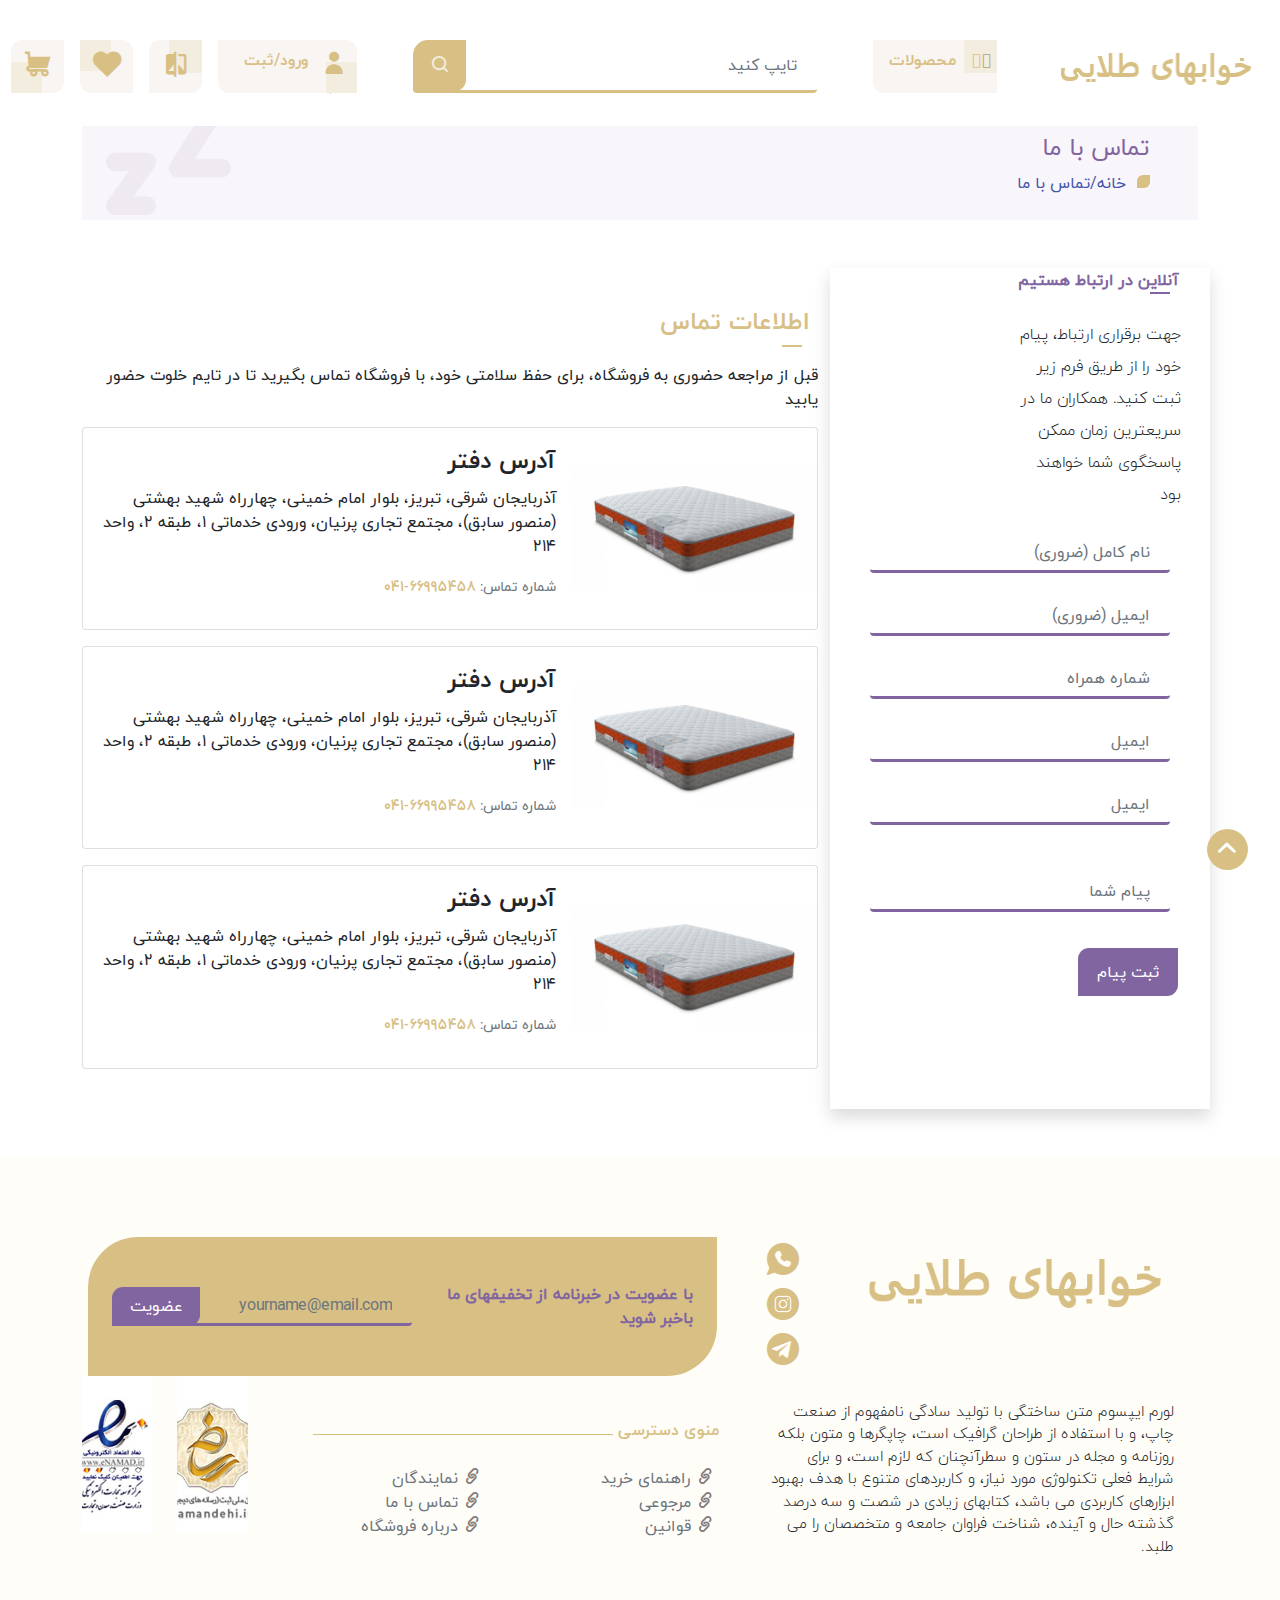
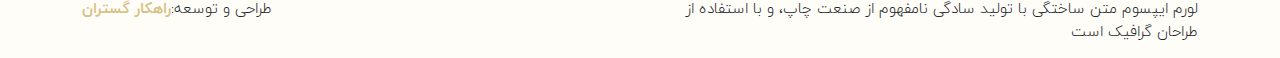
<file: contact.html>
<!DOCTYPE html>
<html>
<head>
    <meta charset="UTF-8">
    <meta name="viewport"
          content="width=device-width, user-scalable=no, initial-scale=1.0, maximum-scale=1.0, minimum-scale=1.0">
    <title>Contact</title>
    <link rel="stylesheet" href="assets/css/style.css">
    <link rel="stylesheet" href="assets/css/bootstrap.min.css">
    <link rel="stylesheet" href="assets/css/swiper-bundle.min.css"/>
    <link rel="stylesheet" href="assets/font/icomoon/custom_icomoon.css"/>
    <!--    <link rel="stylesheet" href="https://maxcdn.bootstrapcdn.com/bootstrap/3.4.1/css/bootstrap.min.css">-->
</head>
<body dir="rtl">
<header class="dv-custom-navbar ">
    <nav class="navbar navbar-expand-xl navbar-light div-main-header mt-3">
        <div class="div-item-menu container-fluid">
            <a class="navbar-brand" href="#blog"> <img class="dv-brand-header"
                                                       src="assets/image/logo.png"
                                                       alt="img-brand">
            </a>
            <button class="navbar-toggler" type="button" data-bs-toggle="collapse"
                    data-bs-target="#navbarSupportedContent" aria-controls="navbarSupportedContent"
                    aria-expanded="false" aria-label="Toggle navigation">
                <span class="navbar-toggler-icon"></span>
            </button>
            <div class="collapse navbar-collapse d-xxl-flex justify-content-between" id="navbarSupportedContent">
                <div class="d-flex flex-column-reverse flex-lg-row">
                    <div class="nav-item dropdown mx-lg-5 d-flex align-items-center justify-content-between my-lg-3">
                        <a class="nav-link dropdown-toggle div-border-tr-bl mx-2" href="#" id="navbarDropdown"
                           role="button"
                           data-bs-toggle="dropdown" aria-expanded="false">
                            <div class="hover-item-t-r"></div>
                            <span class="navbar-toggler-icon1">
                                    <span class="icon-Group-99"><span
                                            class="path1"></span><span class="path2"></span></span></span>
                            <span class="text-navbar-menu text-color-orange ">محصولات</span>
                        </a>
                        <ul class="dropdown-menu" aria-labelledby="navbarDropdown">
                            <li class="dv-dropdown-item">
                                <a class="dropdown-item " href="#">
                                    <span class="icon-talaei_tebbi dv-menu-icon"></span>تشک طبی
                                </a>
                            </li>
                            <li class="dv-dropdown-item">
                                <a class="dropdown-item" href="#">
                                        <span
                                                class="icon-talaei_tebbi_motasel dv-menu-icon "></span>تشک طبی فنری متصل
                                </a>
                            </li>
                            <li class="dv-dropdown-item">
                                <a class="dropdown-item" href="#">
                                        <span
                                                class="icon-talaei_tebbi_monfasel dv-menu-icon "></span>تشک طبی فنری
                                    منفصل</a>
                            </li>
                            <li class="dv-dropdown-item">
                                <a class="dropdown-item" href="#">
                                        <span
                                                class="icon-talaei_taj dv-menu-icon"></span> سرتاج تخت خواب</a>
                            </li>
                            <li class="dv-dropdown-item">
                                <a class="dropdown-item" href="#">
                                        <span class="icon-talaei_box dv-menu-icon">
                                </span>باکس تخت خواب </a>
                            </li>
                            <li class="dv-dropdown-item">
                                <a class="dropdown-item" href="#">
                                        <span class="icon-talaei_balesh dv-menu-icon">
                                    بالش</span>
                                </a>
                            </li>
                            <li class="dv-dropdown-item">
                                <a class="dropdown-item" href="#">
                                        <span
                                                class="icon-talaei_ru_takhti dv-menu-talaei_takhti">

                                        </span> لحاف و روتختی</a>
                            </li>
                            <li class="dv-dropdown-item">
                                <a class="dropdown-item" href="#">
                                        <span
                                                class="icon-Group-239 dv-menu-icon-Group-239">
                                        </span> سایر محصولات </a></li>
                        </ul>
                    </div>
                    <form class="div-form-search d-flex my-3">
                        <input class="form-control" type="search" placeholder="تایپ کنید"
                               aria-label="Search">
                        <button class="btn dv-btn-search" type="submit"><span class="icon-Path-10"></span></button>
                    </form>
                </div>
                <ul class="navbar-nav dv-navbar-nav me-xl-5 mb-2 mb-lg-0 ">
                    <li class="nav-item  item-rigister m-2 ">
                        <a class="nav-link div-border-tr-bl" aria-current="page" href="#">
                            <div class="hover-item-b-r"></div>
                            <span class="navbar-toggler-icon1"><span
                                    class="icon-Layer-2 dv-icon-Layer"></span></span>
                            <span class="register text-color-orange">ورود/ثبت نام</span>
                        </a>
                    </li>
                    <li class="nav-item div-width-item-header  m-2">
                        <a class="nav-link div-border-tl-br d-flex justify-content-center align-items-center"
                           aria-current="page" href="#">
                            <div class="div-border-tl-br-hover"></div>
                            <div class="hover-item-t-r"></div>
                            <span class="navbar-toggler-icon1"><span
                                    class="icon-Path-18 dv-icon-path"></span></span>
                        </a>
                    </li>
                    <li class="nav-item div-width-item-header m-2">
                        <a class="nav-link div-border-tr-bl d-flex justify-content-center align-items-center"
                           aria-current="page" href="#">
                            <div class="hover-item-t-l"></div>
                            <span class="navbar-toggler-icon1"><span
                                    class="icon-Path-12 dv-icon-path"></span></span>
                        </a>
                    </li>
                    <li class="nav-item div-width-item-header m-2">
                        <a class="nav-link div-border-tl-br d-flex justify-content-center align-items-center"
                           aria-current="page" href="#">
                            <div class="hover-item-b-l"></div>
                            <span class="navbar-toggler-icon1"><span
                                    class="icon-Path-15 dv-icon-path"></span></span>
                        </a>
                    </li>
                </ul>
            </div>
        </div>
    </nav>
</header>

<!--addres link-->
<section>
    <div class="container">
        <div class="row">
            <div class="col-12 mb-5 ">
                <div class="link-path px-5 py-4">
                    <h4 class="dv-text-title-link">تماس با ما</h4>
                    <div class="dv-logo-link-path mt-1"></div>
                    <ul class="breadcrumb mx-4">
                        <li><a href="#">خانه/</a></li>
                        <li><a href="#">تماس با ما</a></li>
                    </ul>
                    <div class="">
                        <img class="dv-bg-Link-path" src="assets/image/Path 5568.png">
                    </div>
                </div>
            </div>
        </div>
    </div>
</section>

<main>
    <section id="contact">
    <div class="container">
        <div class="row">
            <div class="col-12">
                <div class="row">
                    <div class="col-12 col-lg-4 shadow px-lg-4 ">
                        <strong class="text-title-card pt-lg-3  pt-2 px-2"> آنلاین در ارتباط هستیم</strong>
                        <div class="dv-border-login mx-3"></div>
                        <p class="dv-p-sales pt-4">
                            جهت برقراری ارتباط، پیام خود را از طریق فرم زیر ثبت کنید. همکاران ما در سریعترین زمان ممکن
                            پاسخگوی شما خواهند بود
                        </p>
                        <input class="form-control mt-4 me-1 me-lg-3" type="email" placeholder="نام کامل (ضروری)"
                               aria-label="Search">
                        <input class="form-control mt-4 me-1 me-lg-3" type="email" placeholder="ایمیل (ضروری)"
                               aria-label="Search">
                        <input class="form-control mt-4 me-1 me-lg-3" type="email" placeholder="شماره همراه"
                               aria-label="Search">
                        <input class="form-control mt-4 me-1 me-lg-3" type="email" placeholder="ایمیل"
                               aria-label="Search">
                        <input class="form-control mt-4 me-1 me-lg-3" type="email" placeholder="ایمیل"
                               aria-label="Search">
                        <input class="form-control my-5 me-1 me-lg-3" type="email" placeholder="پیام شما"
                               aria-label="Search">
                        <a href="#!" class="more-slide me-2 my-4 text-white dv-brands">ثبت پیام</a>
                    </div>

                    <div class="col-12 col-lg-8 my-4">
                        <h4 class="text-color-orange pt-lg-3 px-2"> اطلاعات تماس </h4>
                        <div class="dv-signup-border mx-3"></div>
                        <p class="my-3">
                            قبل از مراجعه حضوری به فروشگاه، برای حفظ سلامتی خود، با فروشگاه تماس بگیرید تا در تایم خلوت
                            حضور یابید
                        </p>
                        <div class="card mb-3" style="max-width: 100%;">
                            <div class="row g-0">
                                <div class="col-md-4">
                                    <img src="assets/image/bed9.png" class="img-fluid rounded-start" alt="...">
                                </div>
                                <div class="col-md-8">
                                    <div class="card-body">
                                        <h5 class="card-title">آدرس دفتر</h5>
                                        <p class="card-text">آذربایجان شرقی، تبریز، بلوار امام خمینی، چهارراه شهید بهشتی (منصور سابق)، مجتمع تجاری پرنیان، ورودی خدماتی 1، طبقه 2، واحد 214</p>
                                        <p class="card-text"><small class="text-muted">شماره تماس:  <span class="text-color-orange">66995458-041</span></small></p>
                                    </div>
                                </div>
                            </div>
                        </div>
                        <div class="card mb-3" style="max-width: 100%;">
                            <div class="row g-0">
                                <div class="col-md-4">
                                    <img src="assets/image/bed9.png" class="img-fluid rounded-start" alt="...">
                                </div>
                                <div class="col-md-8">
                                    <div class="card-body">
                                        <h5 class="card-title">آدرس دفتر</h5>
                                        <p class="card-text">آذربایجان شرقی، تبریز، بلوار امام خمینی، چهارراه شهید بهشتی (منصور سابق)، مجتمع تجاری پرنیان، ورودی خدماتی 1، طبقه 2، واحد 214</p>
                                        <p class="card-text"><small class="text-muted">شماره تماس:  <span class="text-color-orange">66995458-041</span></small></p>
                                    </div>
                                </div>
                            </div>
                        </div>
                        <div class="card mb-3" style="max-width: 100%;">
                            <div class="row g-0">
                                <div class="col-md-4">
                                    <img src="assets/image/bed9.png" class="img-fluid rounded-start" alt="...">
                                </div>
                                <div class="col-md-8">
                                    <div class="card-body">
                                        <h5 class="card-title">آدرس دفتر</h5>
                                        <p class="card-text">آذربایجان شرقی، تبریز، بلوار امام خمینی، چهارراه شهید بهشتی (منصور سابق)، مجتمع تجاری پرنیان، ورودی خدماتی 1، طبقه 2، واحد 214</p>
                                        <p class="card-text"><small class="text-muted">شماره تماس:  <span class="text-color-orange">66995458-041</span></small></p>
                                    </div>
                                </div>
                            </div>
                        </div>
                    </div>
                </div>
            </div>
        </div>
    </div>
    </section>
</main>
<!--footer-->
<footer id="footer">
    <div class="dv-footer-index mt-5">
        <div class="container">
            <div class="row">
                <div class="col-12 col-lg-4  d-flex justify-content-center">
                    <a class="navbar-brand" href="#"><img class="dv-brand-footer" src="assets/image/Group 140.png"
                                                          alt="img-brand">
                    </a></div>
                <div class="col-12 col-lg-1 d-flex align-items-center justify-content-center flex-lg-column">
                    <a href="#!" class="m-1"><span
                            class="icon-Path-5572 dv-icon-wp-footer"></span></a>
                    <a href="#!" class="m-1 "><span
                            class="icon-instagram dv-icon-wp-footer"></span></a>
                    <a href="#!" class="m-1"><span
                            class="icon-Path-5569 dv-icon-wp-footer"></span></a>
                </div>
                <div class="col-12 col-lg-7 d-flex align-items-cente justify-content-center justify-lg-content-end">
                    <div class="email-rcive p-4 d-flex align-items-center justify-content-center">
                        <p class="text-recive-footer my-2">با عضویت در خبرنامه از تخفیفهای ما باخبر شوید</p>
                        <div class="div-form-recive d-flex ">
                            <input class="form-control me-3 " type="email" placeholder="yourname@email.com"
                                   aria-label="Search">
                            <button class="btn recive-btn" type="submit">عضویت</button>
                        </div>
                    </div>
                </div>
                <div class="col-12 col-lg-5 ">
                    <p class="p-4 dv-p-footer">لورم ایپسوم متن ساختگی با تولید سادگی نامفهوم از صنعت چاپ، و با استفاده
                        از
                        طراحان گرافیک است، چاپگرها
                        و متون بلکه روزنامه و مجله در ستون و سطرآنچنان که لازم است، و برای شرایط فعلی تکنولوژی مورد
                        نیاز، و
                        کاربردهای متنوع با هدف بهبود ابزارهای کاربردی می باشد، کتابهای زیادی در شصت و سه درصد گذشته حال
                        و
                        آینده، شناخت فراوان جامعه و متخصصان را می طلبد.</p>
                </div>
                <div class="col-12 col-lg-5 d-flex align-items-center justify-content-start ">
                    <div class="row px-1">
                        <div class="col-12 "><span class="text-color-orange ">منوی دسترسی</span>
                            <div class="border-footer"></div>
                        </div>
                        <div class="col-6 mt-4">
                            <ul>
                                <li>
                                    <a href="#!" class="text-muted"><span class="icon-Group-142 mx-2"></span>راهنمای
                                        خرید</a>
                                </li>
                                <li>
                                    <a href="#!" class="text-muted"><span class="icon-Group-142 mx-2"></span>مرجوعی</a>
                                </li>
                                <li>
                                    <a href="#!" class="text-muted"><span class="icon-Group-142 mx-2"></span>قوانین</a>
                                </li>
                            </ul>
                        </div>
                        <div class="col-6 mt-4 ">
                            <ul class="">
                                <li>
                                    <a href="#!" class="text-muted"><span class="icon-Group-142 mx-2"></span>نمایندگان</a>
                                </li>
                                <li>
                                    <a href="#!" class="text-muted"><span class="icon-Group-142 mx-2"></span>تماس با ما</a>
                                </li>
                                <li>
                                    <a href="#!" class="text-muted"><span class="icon-Group-142 mx-2"></span>درباره فروشگاه</a>
                                </li>
                            </ul>
                        </div>
                    </div>
                </div>
                <div class="col-6 col-lg-1 ">
                    <img src="assets/image/e-nemad1-1.png"
                         class="img-fluid dv-samandehi" alt="b-img-main">
                </div>
                <div class="col-6 col-lg-1 ">
                    <img src="assets/image/e-nemad2-1.png"
                         class="img-fluid dv-samandehi" alt="b-img-main">
                </div>
                <div class="col-12  col-lg-6 d-flex justify-content-lg-end justify-content-center"><span
                        class="dv-p-footer">لورم ایپسوم متن ساختگی با تولید سادگی نامفهوم از صنعت چاپ، و با استفاده از طراحان گرافیک است</span>
                </div>
                <div class="col-12  col-lg-6 d-flex justify-content-lg-end justify-content-center">
                <span
                        class="d-flex dv-p-footer">طراحی و توسعه:
                    <a href="http://rahkargostaran.ir" target="_blank"
                       class="text-color-orange">راهکار گستران</a></span>
                </div>
            </div>
        </div>
    </div>
</footer>
<div id="scrollToTopBtn">
    <span class="icon-Path-5642 dv-icon-scroll-top"></span>
</div>
<!-- Initialize Swiper -->
<script src="assets/js/popper.min.js"></script>
<script src="assets/js/bootstrap.min.js"></script>
<script src="assets/js/script.js"></script>
</body>
</html>
</file>
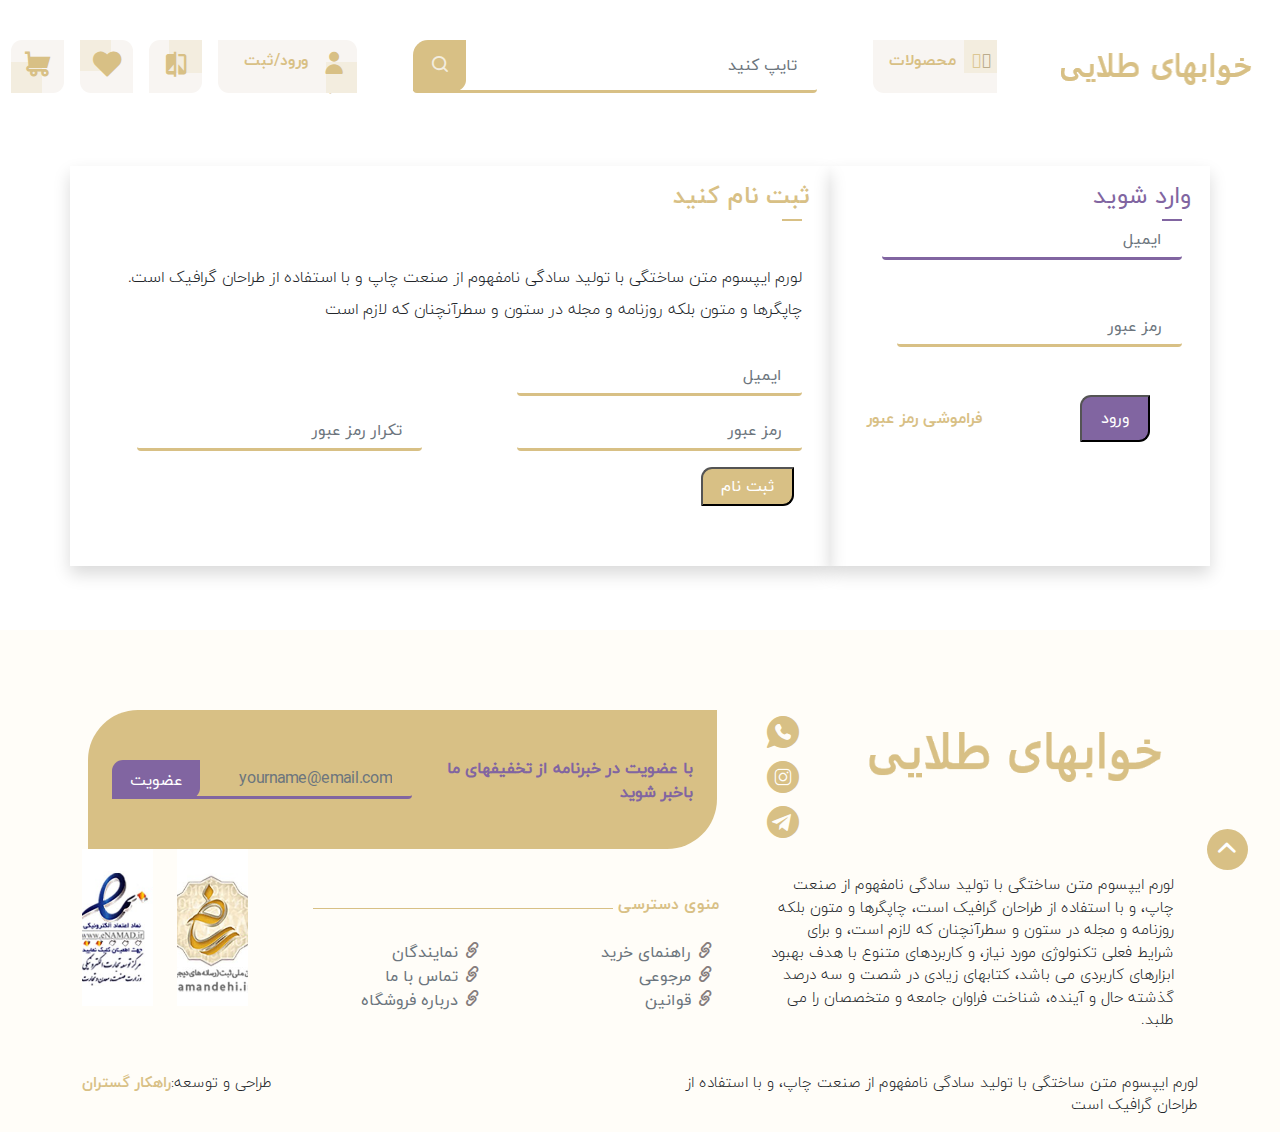
<file: Login-register.html>
<!DOCTYPE html>
<html>
<head>
    <meta charset="UTF-8">
    <meta name="viewport"
          content="width=device-width, user-scalable=no, initial-scale=1.0, maximum-scale=1.0, minimum-scale=1.0">
    <title>login</title>
    <link rel="stylesheet" href="assets/css/style.css">
    <link rel="stylesheet" href="assets/css/bootstrap.min.css">
    <link rel="stylesheet" href="assets/css/swiper-bundle.min.css"/>
    <link rel="stylesheet" href="assets/font/icomoon/custom_icomoon.css"/>
    <!--    <link rel="stylesheet" href="https://maxcdn.bootstrapcdn.com/bootstrap/3.4.1/css/bootstrap.min.css">-->
</head>
<body dir="rtl">

<header class="dv-custom-navbar ">
    <nav class="navbar navbar-expand-xl navbar-light div-main-header mt-3">
        <div class="div-item-menu container-fluid">
            <a class="navbar-brand" href="#blog"> <img class="dv-brand-header"
                                                       src="assets/image/logo.png"
                                                       alt="img-brand">
            </a>
            <button class="navbar-toggler" type="button" data-bs-toggle="collapse"
                    data-bs-target="#navbarSupportedContent" aria-controls="navbarSupportedContent"
                    aria-expanded="false" aria-label="Toggle navigation">
                <span class="navbar-toggler-icon"></span>
            </button>
            <div class="collapse navbar-collapse d-xxl-flex justify-content-between" id="navbarSupportedContent">
                <div class="d-flex flex-column-reverse flex-lg-row">
                    <div class="nav-item dropdown mx-lg-5 d-flex align-items-center justify-content-between my-lg-3">
                        <a class="nav-link dropdown-toggle div-border-tr-bl mx-2" href="#" id="navbarDropdown"
                           role="button"
                           data-bs-toggle="dropdown" aria-expanded="false">
                            <div class="hover-item-t-r"></div>
                            <span class="navbar-toggler-icon1">
                                    <span class="icon-Group-99"><span
                                            class="path1"></span><span class="path2"></span></span></span>
                            <span class="text-navbar-menu text-color-orange ">محصولات</span>
                        </a>
                        <ul class="dropdown-menu" aria-labelledby="navbarDropdown">
                            <li class="dv-dropdown-item">
                                <a class="dropdown-item " href="#">
                                    <span class="icon-talaei_tebbi dv-menu-icon"></span>تشک طبی
                                </a>
                            </li>
                            <li class="dv-dropdown-item">
                                <a class="dropdown-item" href="#">
                                        <span
                                                class="icon-talaei_tebbi_motasel dv-menu-icon "></span>تشک طبی فنری متصل
                                </a>
                            </li>
                            <li class="dv-dropdown-item">
                                <a class="dropdown-item" href="#">
                                        <span
                                                class="icon-talaei_tebbi_monfasel dv-menu-icon "></span>تشک طبی فنری
                                    منفصل</a>
                            </li>
                            <li class="dv-dropdown-item">
                                <a class="dropdown-item" href="#">
                                        <span
                                                class="icon-talaei_taj dv-menu-icon"></span> سرتاج تخت خواب</a>
                            </li>
                            <li class="dv-dropdown-item">
                                <a class="dropdown-item" href="#">
                                        <span class="icon-talaei_box dv-menu-icon">
                                </span>باکس تخت خواب </a>
                            </li>
                            <li class="dv-dropdown-item">
                                <a class="dropdown-item" href="#">
                                        <span class="icon-talaei_balesh dv-menu-icon">
                                    بالش</span>
                                </a>
                            </li>
                            <li class="dv-dropdown-item">
                                <a class="dropdown-item" href="#">
                                        <span
                                                class="icon-talaei_ru_takhti dv-menu-talaei_takhti">

                                        </span> لحاف و روتختی</a>
                            </li>
                            <li class="dv-dropdown-item">
                                <a class="dropdown-item" href="#">
                                        <span
                                                class="icon-Group-239 dv-menu-icon-Group-239">
                                        </span> سایر محصولات </a></li>
                        </ul>
                    </div>
                    <form class="div-form-search d-flex my-3">
                        <input class="form-control" type="search" placeholder="تایپ کنید"
                               aria-label="Search">
                        <button class="btn dv-btn-search" type="submit"><span class="icon-Path-10"></span></button>
                    </form>
                </div>
                <ul class="navbar-nav dv-navbar-nav me-xl-5 mb-2 mb-lg-0 ">
                    <li class="nav-item  item-rigister m-2 ">
                        <a class="nav-link div-border-tr-bl" aria-current="page" href="#">
                            <div class="hover-item-b-r"></div>
                            <span class="navbar-toggler-icon1"><span
                                    class="icon-Layer-2 dv-icon-Layer"></span></span>
                            <span class="register text-color-orange">ورود/ثبت نام</span>
                        </a>
                    </li>
                    <li class="nav-item div-width-item-header  m-2">
                        <a class="nav-link div-border-tl-br d-flex justify-content-center align-items-center"
                           aria-current="page" href="#">
                            <div class="div-border-tl-br-hover"></div>
                            <div class="hover-item-t-r"></div>
                            <span class="navbar-toggler-icon1"><span
                                    class="icon-Path-18 dv-icon-path"></span></span>
                        </a>
                    </li>
                    <li class="nav-item div-width-item-header m-2">
                        <a class="nav-link div-border-tr-bl d-flex justify-content-center align-items-center"
                           aria-current="page" href="#">
                            <div class="hover-item-t-l"></div>
                            <span class="navbar-toggler-icon1"><span
                                    class="icon-Path-12 dv-icon-path"></span></span>
                        </a>
                    </li>
                    <li class="nav-item div-width-item-header m-2">
                        <a class="nav-link div-border-tl-br d-flex justify-content-center align-items-center"
                           aria-current="page" href="#">
                            <div class="hover-item-b-l"></div>
                            <span class="navbar-toggler-icon1"><span
                                    class="icon-Path-15 dv-icon-path"></span></span>
                        </a>
                    </li>
                </ul>
            </div>
        </div>
    </nav>
</header>
<main>

    <section id="register">
        <div class="container">
            <form>
                <div class="row">
                    <div class="col-12 col-xl-4 shadow dv-form-login my-3 ">
                        <form>
                            <h4 class="text-title-card pt-lg-3  pt-2 px-2">وارد شوید</h4>
                            <div class="dv-border-login mx-3"></div>
                            <input class="form-control me-1 me-lg-3" type="email" placeholder="ایمیل"
                                   aria-label="Search">
                            <input class="form-control me-1 me-lg-3 my-5" type="password" placeholder="رمز عبور"
                                   aria-label="Search">
                            <div class="row">
                                <div class="col-6 d-flex align-items-center justify-content-center ">
                                    <button type="submit" class="more-slide text-white dv-brands">ورود</button>
                                </div>
                                <div class="col-6 d-flex align-items-center justify-content-center ">
                                    <a href="#!" class="text-color-orange ">فراموشی رمز عبور</a>
                                </div>
                            </div>
                        </form>
                    </div>
                    <div class="col-12 col-xl-8 shadow my-3 dv-form-login">
                        <h4 class="text-color-orange pt-lg-3 px-2">ثبت نام کنید</h4>
                        <div class="dv-signup-border mx-3"></div>
                        <p class="mt-lg-4 p-lg-3 p-2 dv-p-signup">
                            لورم ایپسوم متن ساختگی با تولید سادگی نامفهوم از صنعت چاپ و با استفاده از طراحان گرافیک
                            است. چاپگرها و متون بلکه روزنامه و مجله در ستون و سطرآنچنان که لازم است
                        </p>
                        <div class="col-12 col-lg-6">
                            <input class="form-control signup me-1 me-lg-3 mt-lg-3" type="password" placeholder="ایمیل"
                                   aria-label="Search">
                        </div>
                        <div class="row">
                            <div class="col-12 col-lg-6">
                                <input class="form-control signup me-1 me-lg-3 mt-lg-3" type="password"
                                       placeholder="رمز عبور"
                                       aria-label="Search">
                            </div>
                            <div class="col-12 col-lg-6">
                                <input class="form-control signup me-1 me-lg-3 mt-3" type="password"
                                       placeholder="تکرار رمز عبور"
                                       aria-label="Search">
                            </div>
                        </div>
                        <div class="col-12 me-4 my-3">
                            <button type="submit" href="#" class="dv-btn-signup dv-brands text-white">ثبت نام</button>
                        </div>
                    </div>
                </div>
            </form>
        </div>
    </section>
</main>

<!--    footer-->
<footer id="footer">
    <div class="dv-footer-index mt-5">
        <div class="container">
            <div class="row">
                <div class="col-12 col-lg-4  d-flex justify-content-center">
                    <a class="navbar-brand" href="#"><img class="dv-brand-footer" src="assets/image/Group 140.png"
                                                          alt="img-brand">
                    </a></div>
                <div class="col-12 col-lg-1 d-flex align-items-center justify-content-center flex-lg-column">
                    <a href="#!" class="m-1"><span
                            class="icon-Path-5572 dv-icon-wp-footer"></span></a>
                    <a href="#!" class="m-1 "><span
                            class="icon-instagram dv-icon-wp-footer"></span></a>
                    <a href="#!" class="m-1"><span
                            class="icon-Path-5569 dv-icon-wp-footer"></span></a>
                </div>
                <div class="col-12 col-lg-7 d-flex align-items-cente justify-content-center justify-lg-content-end">
                    <div class="email-rcive p-4 d-flex align-items-center justify-content-center">
                        <p class="text-recive-footer my-2">با عضویت در خبرنامه از تخفیفهای ما باخبر شوید</p>
                        <div class="div-form-recive d-flex ">
                            <input class="form-control me-3 " type="email" placeholder="yourname@email.com"
                                   aria-label="Search">
                            <button class="btn recive-btn" type="submit">عضویت</button>
                        </div>
                    </div>
                </div>
                <div class="col-12 col-lg-5 ">
                    <p class="p-4 dv-p-footer">لورم ایپسوم متن ساختگی با تولید سادگی نامفهوم از صنعت چاپ، و با استفاده
                        از
                        طراحان گرافیک است، چاپگرها
                        و متون بلکه روزنامه و مجله در ستون و سطرآنچنان که لازم است، و برای شرایط فعلی تکنولوژی مورد
                        نیاز، و
                        کاربردهای متنوع با هدف بهبود ابزارهای کاربردی می باشد، کتابهای زیادی در شصت و سه درصد گذشته حال
                        و
                        آینده، شناخت فراوان جامعه و متخصصان را می طلبد.</p>
                </div>
                <div class="col-12 col-lg-5 d-flex align-items-center justify-content-start ">
                    <div class="row px-1">
                        <div class="col-12 "><span class="text-color-orange ">منوی دسترسی</span>
                            <div class="border-footer"></div>
                        </div>
                        <div class="col-6 mt-4">
                            <ul>
                                <li>
                                    <a href="#!" class="text-muted"><span class="icon-Group-142 mx-2"></span>راهنمای
                                        خرید</a>
                                </li>
                                <li>
                                    <a href="#!" class="text-muted"><span class="icon-Group-142 mx-2"></span>مرجوعی</a>
                                </li>
                                <li>
                                    <a href="#!" class="text-muted"><span class="icon-Group-142 mx-2"></span>قوانین</a>
                                </li>
                            </ul>
                        </div>
                        <div class="col-6 mt-4 ">
                            <ul class="">
                                <li>
                                    <a href="#!" class="text-muted"><span
                                            class="icon-Group-142 mx-2"></span>نمایندگان</a>
                                </li>
                                <li>
                                    <a href="#!" class="text-muted"><span class="icon-Group-142 mx-2"></span>تماس با ما</a>
                                </li>
                                <li>
                                    <a href="#!" class="text-muted"><span class="icon-Group-142 mx-2"></span>درباره
                                        فروشگاه</a>
                                </li>
                            </ul>
                        </div>
                    </div>
                </div>
                <div class="col-6 col-lg-1 ">
                    <img src="assets/image/e-nemad1-1.png"
                         class="img-fluid dv-samandehi" alt="b-img-main">
                </div>
                <div class="col-6 col-lg-1 ">
                    <img src="assets/image/e-nemad2-1.png"
                         class="img-fluid dv-samandehi" alt="b-img-main">
                </div>
                <div class="col-12  col-lg-6 d-flex justify-content-lg-end justify-content-center"><span
                        class="dv-p-footer">لورم ایپسوم متن ساختگی با تولید سادگی نامفهوم از صنعت چاپ، و با استفاده از طراحان گرافیک است</span>
                </div>
                <div class="col-12  col-lg-6 d-flex justify-content-lg-end justify-content-center">
                <span
                        class="d-flex dv-p-footer">طراحی و توسعه:
                    <a href="http://rahkargostaran.ir" target="_blank"
                       class="text-color-orange">راهکار گستران</a></span>
                </div>
            </div>
        </div>
    </div>
</footer>
<div id="scrollToTopBtn">
    <span class="icon-Path-5642 dv-icon-scroll-top"></span>
</div>

<script src="assets/js/popper.min.js"></script>
<script src="assets/js/bootstrap.min.js"></script>
<script src="assets/js/script.js"></script>
</body>
</html>
</file>
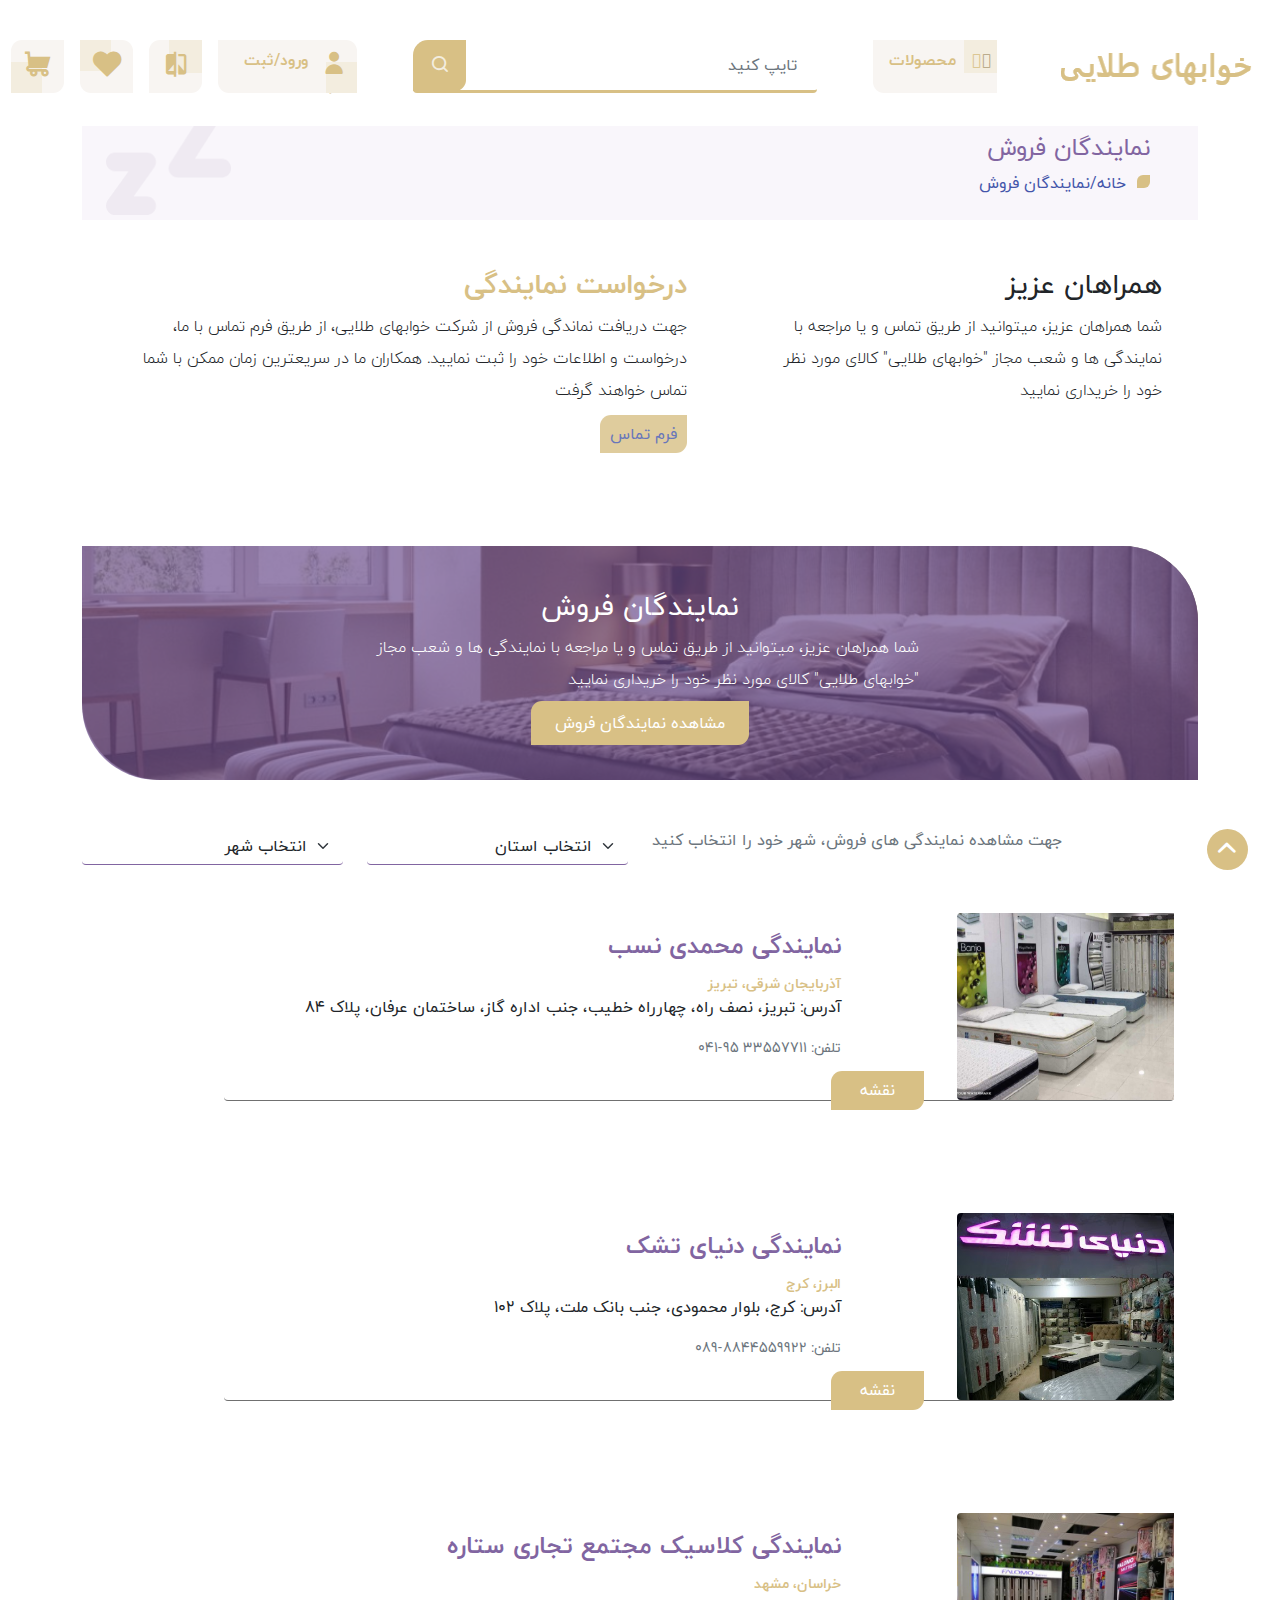
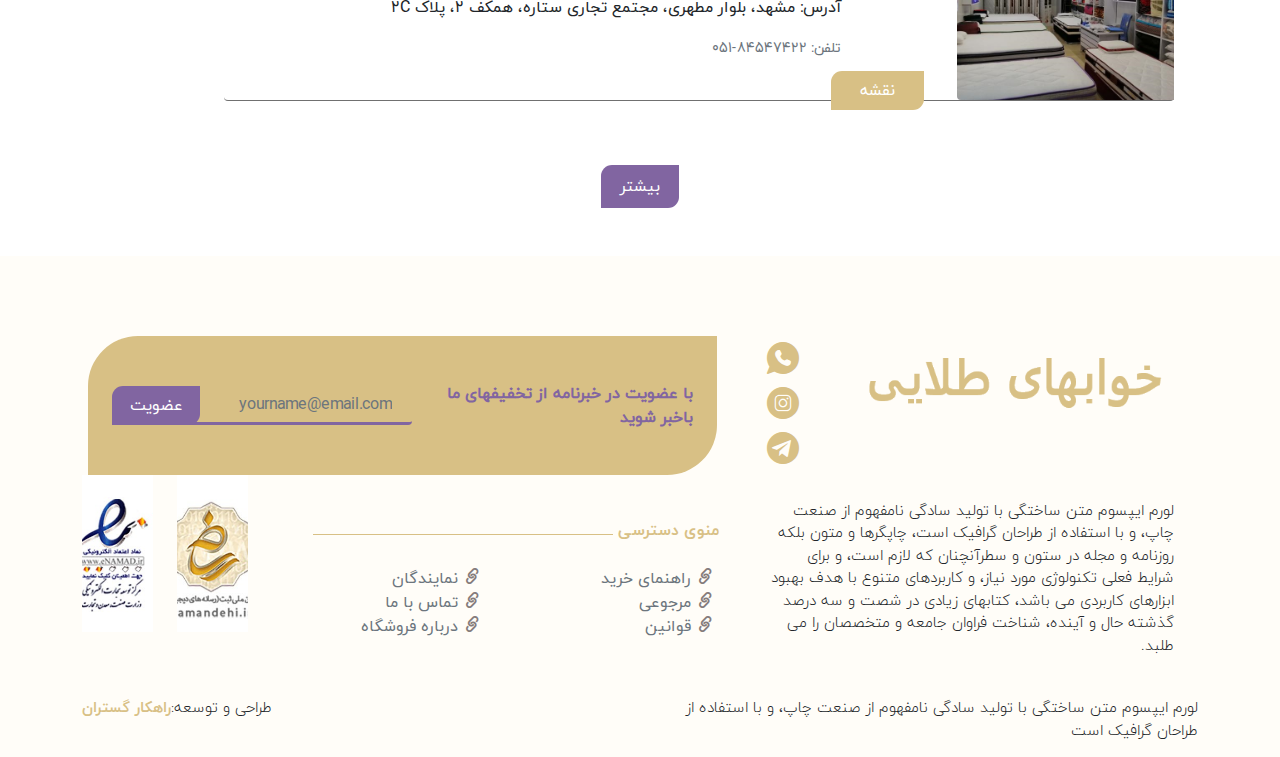
<file: representer.html>
<!DOCTYPE html>
<html>
<head>
    <meta charset="UTF-8">
    <meta name="viewport"
          content="width=device-width, user-scalable=no, initial-scale=1.0, maximum-scale=1.0, minimum-scale=1.0">
    <title>representer</title>
    <link rel="stylesheet" href="assets/css/style.css">
    <link rel="stylesheet" href="assets/css/bootstrap.min.css">
    <link rel="stylesheet" href="assets/css/swiper-bundle.min.css"/>
    <link rel="stylesheet" href="assets/font/icomoon/custom_icomoon.css"/>
    <!--    <link rel="stylesheet" href="https://maxcdn.bootstrapcdn.com/bootstrap/3.4.1/css/bootstrap.min.css">-->
</head>
<body dir="rtl">
<header class="dv-custom-navbar ">
    <nav class="navbar navbar-expand-xl navbar-light div-main-header mt-3">
        <div class="div-item-menu container-fluid">
            <a class="navbar-brand" href="#blog"> <img class="dv-brand-header"
                                                       src="assets/image/logo.png"
                                                       alt="img-brand">
            </a>
            <button class="navbar-toggler" type="button" data-bs-toggle="collapse"
                    data-bs-target="#navbarSupportedContent" aria-controls="navbarSupportedContent"
                    aria-expanded="false" aria-label="Toggle navigation">
                <span class="navbar-toggler-icon"></span>
            </button>
            <div class="collapse navbar-collapse d-xxl-flex justify-content-between" id="navbarSupportedContent">
                <div class="d-flex flex-column-reverse flex-lg-row">
                    <div class="nav-item dropdown mx-lg-5 d-flex align-items-center justify-content-between my-lg-3">
                        <a class="nav-link dropdown-toggle div-border-tr-bl mx-2" href="#" id="navbarDropdown"
                           role="button"
                           data-bs-toggle="dropdown" aria-expanded="false">
                            <div class="hover-item-t-r"></div>
                            <span class="navbar-toggler-icon1">
                                    <span class="icon-Group-99"><span
                                            class="path1"></span><span class="path2"></span></span></span>
                            <span class="text-navbar-menu text-color-orange ">محصولات</span>
                        </a>
                        <ul class="dropdown-menu" aria-labelledby="navbarDropdown">
                            <li class="dv-dropdown-item">
                                <a class="dropdown-item " href="#">
                                    <span class="icon-talaei_tebbi dv-menu-icon"></span>تشک طبی
                                </a>
                            </li>
                            <li class="dv-dropdown-item">
                                <a class="dropdown-item" href="#">
                                        <span
                                                class="icon-talaei_tebbi_motasel dv-menu-icon "></span>تشک طبی فنری متصل
                                </a>
                            </li>
                            <li class="dv-dropdown-item">
                                <a class="dropdown-item" href="#">
                                        <span
                                                class="icon-talaei_tebbi_monfasel dv-menu-icon "></span>تشک طبی فنری
                                    منفصل</a>
                            </li>
                            <li class="dv-dropdown-item">
                                <a class="dropdown-item" href="#">
                                        <span
                                                class="icon-talaei_taj dv-menu-icon"></span> سرتاج تخت خواب</a>
                            </li>
                            <li class="dv-dropdown-item">
                                <a class="dropdown-item" href="#">
                                        <span class="icon-talaei_box dv-menu-icon">
                                </span>باکس تخت خواب </a>
                            </li>
                            <li class="dv-dropdown-item">
                                <a class="dropdown-item" href="#">
                                        <span class="icon-talaei_balesh dv-menu-icon">
                                    بالش</span>
                                </a>
                            </li>
                            <li class="dv-dropdown-item">
                                <a class="dropdown-item" href="#">
                                        <span
                                                class="icon-talaei_ru_takhti dv-menu-talaei_takhti">

                                        </span> لحاف و روتختی</a>
                            </li>
                            <li class="dv-dropdown-item">
                                <a class="dropdown-item" href="#">
                                        <span
                                                class="icon-Group-239 dv-menu-icon-Group-239">
                                        </span> سایر محصولات </a></li>
                        </ul>
                    </div>
                    <form class="div-form-search d-flex my-3">
                        <input class="form-control" type="search" placeholder="تایپ کنید"
                               aria-label="Search">
                        <button class="btn dv-btn-search" type="submit"><span class="icon-Path-10"></span></button>
                    </form>
                </div>
                <ul class="navbar-nav dv-navbar-nav me-xl-5 mb-2 mb-lg-0 ">
                    <li class="nav-item  item-rigister m-2 ">
                        <a class="nav-link div-border-tr-bl" aria-current="page" href="#">
                            <div class="hover-item-b-r"></div>
                            <span class="navbar-toggler-icon1"><span
                                    class="icon-Layer-2 dv-icon-Layer"></span></span>
                            <span class="register text-color-orange">ورود/ثبت نام</span>
                        </a>
                    </li>
                    <li class="nav-item div-width-item-header  m-2">
                        <a class="nav-link div-border-tl-br d-flex justify-content-center align-items-center"
                           aria-current="page" href="#">
                            <div class="div-border-tl-br-hover"></div>
                            <div class="hover-item-t-r"></div>
                            <span class="navbar-toggler-icon1"><span
                                    class="icon-Path-18 dv-icon-path"></span></span>
                        </a>
                    </li>
                    <li class="nav-item div-width-item-header m-2">
                        <a class="nav-link div-border-tr-bl d-flex justify-content-center align-items-center"
                           aria-current="page" href="#">
                            <div class="hover-item-t-l"></div>
                            <span class="navbar-toggler-icon1"><span
                                    class="icon-Path-12 dv-icon-path"></span></span>
                        </a>
                    </li>
                    <li class="nav-item div-width-item-header m-2">
                        <a class="nav-link div-border-tl-br d-flex justify-content-center align-items-center"
                           aria-current="page" href="#">
                            <div class="hover-item-b-l"></div>
                            <span class="navbar-toggler-icon1"><span
                                    class="icon-Path-15 dv-icon-path"></span></span>
                        </a>
                    </li>
                </ul>
            </div>
        </div>
    </nav>
</header>

<!--SECTION ADDRES LINK-->
<section>
    <div class="container">
        <div class="row">
            <div class="col-12 mb-5 ">
                <div class="link-path px-5 py-4">
                    <h4 class="dv-text-title-link"> نمایندگان فروش</h4>
                    <div class="dv-logo-link-path mt-1"></div>
                    <ul class="breadcrumb mx-4">
                        <li><a href="#">خانه/</a></li>
                        <li><a href="#"> نمایندگان فروش</a></li>
                    </ul>
                    <div class="">
                        <img class="dv-bg-Link-path" src="assets/image/Path 5568.png">
                    </div>
                </div>
            </div>
        </div>
    </div>
</section>


<!--main-->
<main>
    <div class="container">
        <div class="row">
            <div class="col-12 col-lg-5 px-5">
                <h3>همراهان عزیز</h3>
                <p class="dv-p-single">
                    شما همراهان عزیز، میتوانید از طریق تماس و یا مراجعه با نمایندگی ها و شعب مجاز "خوابهای
                    طلایی"
                    کالای مورد نظر خود را خریداری نمایید
                </p>
            </div>
            <div class="col-12 col-lg-7 px-5">
                <h3 class="text-color-orange">درخواست نمایندگی</h3>
                <p class="dv-p-single">
                    جهت دریافت نماندگی فروش از شرکت خوابهای طلایی، از طریق فرم تماس با ما، درخواست و اطلاعات خود
                    را
                    ثبت نمایید. همکاران ما در سریعترین زمان ممکن با شما تماس خواهند گرفت
                </p>
                <a href="#!" class="dv-call-bt">فرم تماس</a>
            </div>
        </div>
    </div>
    <!--SalesRepresentative-->
    <section  class="my-5">
        <div class="container">
            <div class="opacity-sales w-100"
                 style="background-image : url(assets/image/2e97268107fd65dde1dc699381eea1ed.png)">
                <div class="text-image-sales">
                    <div class="d-flex flex-column align-items-center justify-content-center h-100">
                        <h3 class="text-white">نمایندگان فروش</h3>
                        <p class="text-white dv-p-sales mb-3">شما همراهان عزیز، میتوانید از طریق تماس و یا مراجعه با
                            نمایندگی ها و شعب مجاز
                            "خوابهای طلایی" کالای مورد نظر خود را خریداری نمایید</p>
                        <a href="#"><span
                                class="div-nemayendegan">مشاهده نمایندگان فروش</span></a>
                    </div>
                </div>
            </div>
        </div>
    </section>
<!--Sales dealers, city-->
    <section id="cit">
        <div class="container">
            <div class="row">
                <div class="col-12 col-lg-6 text-start">
                    <span class="text-muted">جهت مشاهده نمایندگی های فروش، شهر خود را انتخاب کنید</span>
                </div>
                <div class="col-6 col-lg-3 ">
                    <select class="form-select dv-select-State" aria-label="Default select ">
                        <option selected>انتخاب استان</option>
                        <option value="1">One</option>
                        <option value="2">Two</option>
                        <option value="3">Three</option>
                    </select>
                </div>
                <div class="col-6 col-lg-3">
                    <select class="form-select dv-select-State" aria-label="Default select example">
                        <option selected>انتخاب شهر</option>
                        <option value="1">One</option>
                        <option value="2">Two</option>
                        <option value="3">Three</option>
                    </select>
                </div>
            </div>
        </div>
    </section>

    <section id="Agencies">
        <div class="container">
            <div class="row">
                <div class="col-12 col-lg-12 col-xxl-6 my-5">
                    <div class="container">
                        <div class="card dv-border-b-card mb-3" style="max-width: 950px;">
                            <div class="row g-0">
                                <div class="col-md-4">
                                    <img src="assets/image/thb1.png" class="img-fluid rounded-start" alt="...">
                                </div>
                                <div class="col-md-8">
                                    <div class="card-body">
                                        <h5 class="card-title text-title-card">نمایندگی محمدی نسب</h5>
                                        <span class="text-color-orange small">آذربایجان شرقی، تبریز</span>
                                        <p class="card-text">آدرس: تبریز، نصف راه، چهارراه خطیب، جنب اداره گاز، ساختمان عرفان، پلاک
                                            84</p>
                                        <p class="card-text"><small class="text-muted">تلفن: 33557711 95-041</small></p>
                                    </div>
                                </div>
                            </div>
                            <a href="#!" class="dv-btn-map dv-brands text-white dv-center">نقشه</a>
                        </div>
                    </div>
                </div>
                <div class="col-12 col-lg-12 col-xxl-6 my-5">
                    <div class="container">
                        <div class="card dv-border-b-card mb-3" style="max-width: 950px;">
                            <div class="row g-0">
                                <div class="col-md-4">
                                    <img src="assets/image/thb2.png" class="img-fluid rounded-start" alt="...">
                                </div>
                                <div class="col-md-8">
                                    <div class="card-body">
                                        <h5 class="card-title text-title-card">نمایندگی دنیای تشک </h5>
                                        <span class="text-color-orange small">البرز، کرج</span>
                                        <p class="card-text">آدرس: کرج، بلوار محمودی، جنب بانک ملت، پلاک 102</p>
                                        <p class="card-text"><small class="text-muted">تلفن: 8844559922-089</small></p>
                                    </div>
                                </div>
                            </div>
                            <a href="#!" class="dv-btn-map dv-brands text-white dv-center">نقشه</a>
                        </div>
                    </div>
                </div>
                <div class="col-12 col-lg-12 col-xxl-6 my-5">
                    <div class="container">
                        <div class="card dv-border-b-card mb-3" style="max-width: 950px;">
                            <div class="row g-0">
                                <div class="col-md-4">
                                    <img src="assets/image/thb3.png" class="img-fluid rounded-start" alt="...">
                                </div>
                                <div class="col-md-8">
                                    <div class="card-body">
                                        <h5 class="card-title text-title-card">نمایندگی کلاسیک مجتمع تجاری ستاره</h5>
                                        <span class="text-color-orange small"> خراسان، مشهد </span>
                                        <p class="card-text">آدرس: مشهد، بلوار مطهری، مجتمع تجاری ستاره، همکف 2، پلاک 2C </p>
                                        <p class="card-text"><small class="text-muted">تلفن: 84547422-051</small></p>
                                    </div>
                                </div>
                            </div>
                            <a href="#!" class="dv-btn-map dv-brands text-white dv-center">نقشه</a>
                        </div>
                    </div>
                </div>
                <div class="col-12 d-flex justify-content-center align-items-center">
                    <a href="#!" class="more-slide text-white ">بیشتر</a>
                </div>
            </div>
        </div>
    </section>
</main>


<footer id="footer">
    <div class="dv-footer-index mt-5">
        <div class="container">
            <div class="row">
                <div class="col-12 col-lg-4  d-flex justify-content-center">
                    <a class="navbar-brand" href="#"><img class="dv-brand-footer" src="assets/image/Group 140.png"
                                                          alt="img-brand">
                    </a></div>
                <div class="col-12 col-lg-1 d-flex align-items-center justify-content-center flex-lg-column">
                    <a href="#!" class="m-1"><span
                            class="icon-Path-5572 dv-icon-wp-footer"></span></a>
                    <a href="#!" class="m-1 "><span
                            class="icon-instagram dv-icon-wp-footer"></span></a>
                    <a href="#!" class="m-1"><span
                            class="icon-Path-5569 dv-icon-wp-footer"></span></a>
                </div>
                <div class="col-12 col-lg-7 d-flex align-items-cente justify-content-center justify-lg-content-end">
                    <div class="email-rcive p-4 d-flex align-items-center justify-content-center">
                        <p class="text-recive-footer my-2">با عضویت در خبرنامه از تخفیفهای ما باخبر شوید</p>
                        <div class="div-form-recive d-flex ">
                            <input class="form-control me-3 " type="email" placeholder="yourname@email.com"
                                   aria-label="Search">
                            <button class="btn recive-btn" type="submit">عضویت</button>
                        </div>
                    </div>
                </div>
                <div class="col-12 col-lg-5 ">
                    <p class="p-4 dv-p-footer">لورم ایپسوم متن ساختگی با تولید سادگی نامفهوم از صنعت چاپ، و با استفاده
                        از
                        طراحان گرافیک است، چاپگرها
                        و متون بلکه روزنامه و مجله در ستون و سطرآنچنان که لازم است، و برای شرایط فعلی تکنولوژی مورد
                        نیاز، و
                        کاربردهای متنوع با هدف بهبود ابزارهای کاربردی می باشد، کتابهای زیادی در شصت و سه درصد گذشته حال
                        و
                        آینده، شناخت فراوان جامعه و متخصصان را می طلبد.</p>
                </div>
                <div class="col-12 col-lg-5 d-flex align-items-center justify-content-start ">
                    <div class="row px-1">
                        <div class="col-12 "><span class="text-color-orange ">منوی دسترسی</span>
                            <div class="border-footer"></div>
                        </div>
                        <div class="col-6 mt-4">
                            <ul>
                                <li>
                                    <a href="#!" class="text-muted"><span class="icon-Group-142 mx-2"></span>راهنمای
                                        خرید</a>
                                </li>
                                <li>
                                    <a href="#!" class="text-muted"><span class="icon-Group-142 mx-2"></span>مرجوعی</a>
                                </li>
                                <li>
                                    <a href="#!" class="text-muted"><span class="icon-Group-142 mx-2"></span>قوانین</a>
                                </li>
                            </ul>
                        </div>
                        <div class="col-6 mt-4 ">
                            <ul class="">
                                <li>
                                    <a href="#!" class="text-muted"><span class="icon-Group-142 mx-2"></span>نمایندگان</a>
                                </li>
                                <li>
                                    <a href="#!" class="text-muted"><span class="icon-Group-142 mx-2"></span>تماس با ما</a>
                                </li>
                                <li>
                                    <a href="#!" class="text-muted"><span class="icon-Group-142 mx-2"></span>درباره فروشگاه</a>
                                </li>
                            </ul>
                        </div>
                    </div>
                </div>
                <div class="col-6 col-lg-1 ">
                    <img src="assets/image/e-nemad1-1.png"
                         class="img-fluid dv-samandehi" alt="b-img-main">
                </div>
                <div class="col-6 col-lg-1 ">
                    <img src="assets/image/e-nemad2-1.png"
                         class="img-fluid dv-samandehi" alt="b-img-main">
                </div>
                <div class="col-12  col-lg-6 d-flex justify-content-lg-end justify-content-center"><span
                        class="dv-p-footer">لورم ایپسوم متن ساختگی با تولید سادگی نامفهوم از صنعت چاپ، و با استفاده از طراحان گرافیک است</span>
                </div>
                <div class="col-12  col-lg-6 d-flex justify-content-lg-end justify-content-center">
                <span
                        class="d-flex dv-p-footer">طراحی و توسعه:
                    <a href="http://rahkargostaran.ir" target="_blank"
                       class="text-color-orange">راهکار گستران</a></span>
                </div>
            </div>
        </div>
    </div>
</footer>
<div id="scrollToTopBtn">
    <span class="icon-Path-5642 dv-icon-scroll-top"></span>
</div>
<!-- Initialize Swiper -->
<script src="assets/js/popper.min.js"></script>
<script src="assets/js/bootstrap.min.js"></script>
<script src="assets/js/script.js"></script>
</body>
</html>
</file>
<file: assets/css/style.css>
:root {
    --main-bg-color: #D8C085;
    --main-text-color: #D8C085;
    --main-border-color: #D8C085;
    --text-title-card: #8165A1;
    --main-border-radiuse: 11px 0 11px 0;
}

/*FONT FACE*/
@font-face {
    font-family: "IRANYekan";
    src: url("../font/IranYekanFaNumbers/IRANYekanFaNum.eot") format("eot"),
    url("../font/IranYekanFaNumbers/IRANYekanFaNum.ttf") format("ttf"),
    url("../font/IranYekanFaNumbers/IRANYekanFaNum.woff") format("woff");
}

@font-face {
    font-family: "IRANYekanLight";
    src: url("../font/IranYekanFaNumbers/IRANYekanFaNum-Light.eot") format("eot"),
    url("../font/IranYekanFaNumbers/IRANYekanFaNum-Light.ttf") format("ttf"),
    url("../font/IranYekanFaNumbers/IRANYekanFaNum-Light.woff") format("woff");
}

@font-face {
    font-family: "IRANYekanBold";
    src: url("../font/IranYekanFaNumbers/IRANYekanFaNum-Bold.eot") format("eot"),
    url("../font/IranYekanFaNumbers/IRANYekanFaNum-Bold.ttf") format("ttf"),
    url("../font/IranYekanFaNumbers/IRANYekanFaNum-Bold.woff") format("woff");
}

body {
    overflow-x: hidden;
}

body, * {
    font-family: "IRANYekan";
}


.dv-text-card, .div-tittle-text, .category, .dv-text-brand, .card-title, .dv-text-card, .text-color-orange, .dv-f-b {
    font-family: "IRANYekanBold" !important;
}

.dv-p-footer, .Product-introduction, .Product-Description, .dv-p-sales, .dv-p-single, .dv-p-signup {
    font-family: "IRANYekanLight";
}

a {
    text-decoration: none !important;
    color: #4355AA !important;
}

/*a:visited {*/
/*    color: #FFFDF8 !important;*/
/*}*/

/*a:hover {*/
/*    color: #2EC2CE !important;*/
/*}*/

/*a:active {*/
/*    color: #2EC2CE !important;*/
/*}*/

p {
    margin: 0;
/ important;
}

input:focus {
    box-shadow: 0 0 0 0 !important;

}

/*HEADER STYLE*/
.dv-custom-navbar {
    position: fixed;
    z-index: 20;
    width: 100%;
    background-color: #ffffff;
    /*margin-top: 0 !important;*/
    height: 126px;
    top: 0;
}

.dv-custom-navbar-scroll {
    height: 100px;
}

/*.div-main-header {*/
/*    width: 100%!;*/
/*}*/
.dv-img-valid {
    width: 77px;
    height: 69px;
    display: flex;
    align-items: center;
    justify-content: center;
}

/*/*DROPDOWN_MENU*/
.div-item-menu {
    z-index: 9;
    background-color: #fff;
}

.dropdown-menu {
    background-color: #F8F5F2 !important;
}

.dropdown-item {
    color: var(--main-text-color);
!important;
    display: flex !important;
}

.dropdown-item:focus, .dropdown-item:hover {
    background-color: var(--main-bg-color) !important;
    color: #F3EDDF !important;
}

.dropdown-toggle::after {
    content: none !important;
}

.text-navbar-menu {
    margin-right: 25px;

}

/*FORM SEARCH*/
.dv-btn-search {
    background-color: var(--main-bg-color) !important;
    position: absolute;
    left: 0;
    width: 53px;
    height: 51px;
    border-radius: 15px 0 11px 0 !important;
}

.div-border-main-tr-bl {
    display: inline-block !important;
}

input[type=search] {
    max-width: 404px;
    width: 100%;
    padding: 12px 20px;
    box-sizing: border-box;
    border: none;
    border-bottom: 3px solid;
    color: var(--main-border-color);
}


.div-form-search {
    position: relative;
    width: 100%;
    max-width: 404px;
}

input:focus {
    outline: none;
    border-radius: 11px 0 0 0;
}


/*END-DROPDOWN_MENU*/
/*END STYLE HEADER*/


/*HOVER ITEM HEADER*/

.hover-item-t-r {
    position: absolute;
    width: 33px;
    height: 33px;
    top: 0;
    right: 0;
    background-color: #F3EDDF;

}


.hover-item-b-r {
    position: absolute;
    width: 31px;
    height: 31px;
    bottom: 0;
    right: 0;
    background-color: rgba(243, 237, 223, 100%);
}

.hover-item-t-l {
    position: absolute;
    width: 31px;
    height: 31px;
    top: 0;
    left: 0;
    background-color: rgba(243, 237, 223, 100%);
}

.hover-item-b-l {
    position: absolute;
    width: 31px;
    height: 31px;
    bottom: 0;
    left: 0;
    background-color: rgba(243, 237, 223, 100%);
}

.div-width-item-header {
    width: 53px;
    height: 53px;

}

.dv-dropdown-item {
    border-bottom: 1px solid;
    color: var(--main-text-color);
}

.dv-dropdown-item:hover .dv-menu-icon::before {
    color: #fff;
}

.navbar-toggler-icon1 {
    position: absolute;
}


.div-border-tr-bl {
    border-radius: 0 11px 0 11px;
    background-color: #F8F5F2;
    height: 53px;
    position: relative;
}

.div-border-tl-br {
    border-radius: var(--main-border-radiuse);
    background-color: #F8F5F2;
    height: 53px;
    width: 53px;
    position: relative;

}

.div-border-tr-bl:hover, .div-border-tl-br:hover {
    /*display: block;*/
    background-color: #F3EDDF;
    transition: 0.3s all linear;
}


.register {
    margin-right: 40px;

}
#register{
    margin-top: 150px;
}

.item-rigister {
    width: 139px;
    height: 53px;
}

/*BORDER-BOTTOM TAB*/
.dv-product-category .nav-link {
    position: relative;
}

.dv-product-category .nav-link.active {
    color: var(--main-text-color) !important;
    background: transparent !important;
}

.dv-product-category .nav-link.active::after {
    display: block;
    content: '';
    width: 70px;
    height: 2px;
    background: var(--main-text-color);
    position: absolute;
    bottom: 0;
    right: 50%;
    transform: translateX(50%);
}


/*MAIN */
.div-bg-main {
    position: absolute;
    height: 647px;
    width: 647px;
    background-position: right -40px;
    background-repeat: no-repeat;
    z-index: -1;
}

.div-tittle-text {
    z-index: 1;
    color: #634781;
    font-size: 33px;
}

.div-moshakhasat {
    background-color: var(--main-bg-color);
    color: #F3EDDF;
    width: 105px;
    height: 39px;
    border-radius: var(--main-border-radiuse);
}

.dv-nawe-kala {
    color: var(--main-text-color);
    margin-bottom: 0.3rem !important;
    font-size: 22px;
}

.dv-border-nawe-kala {
    border-bottom: 3px solid;
    color: var(--main-border-color);
    width: 150px;
}

.dv-price-kala {
    color: #857C7C;
    font-size: 20px;
}

.bg-slider {
    max-width: 461px;
    width: 461px;
    height: 390px;
    position: absolute;
    background-color: #EBE7EE;

}

.div-border-main-tr-bl {
    border-radius: 0 18px 0 18px;
    background-color: #F8F5F2;
    color: #C1AF84;
    width: 171px;
    height: 148px;
}

/*CARD TAB  SWIPPER*/
.div-tittle-card {
    color: var(--main-text-color);
    font-size: 14px;
    font-weight: normal;
}

.div-card-text {
    color: #8165A1;
}

.icon-card1 {
    width: 41px;
    height: 41px;
    background-color: var(--main-bg-color);
    left: 0;
    top: 2px;
    border-radius: var(--main-border-radiuse);
    display: flex;
    align-items: center;
    justify-content: center;
}

.icon-card2 {
    width: 41px;
    height: 42px;
    background-color: var(--main-bg-color);
    left: 0;
    top: 51px;
    border-radius: 0 11px 0 11px;
    display: flex;
    align-items: center;
    justify-content: center;

}

.icon-card3 {
    cursor: pointer;
    width: 41px;
    height: 41px;
    background-color: var(--main-bg-color);
    left: 0;
    top: 100px;
    border-radius: var(--main-border-radiuse);
    display: flex;
    align-items: center;
    justify-content: center;
}

.dv-card-shadow span {
    color: #857C7C !important;
}

.dv-card-shadow {
    opacity: 0.7;
}

.dv-card-shadow:hover .div-card-text, .dv-card-shadow:hover span {
    color: black !important;
}

.dv-card-shadow:hover {
    opacity: 5;
}

.dv-hover-image:hover {
    transition: 0.5s;
    position: absolute;
    margin-top: -10px;
}

.dv-hover-image:hover .div-hover-img {
    transition: 0.5s;
    display: block !important;
}

.dv-hover-image:hover .div-hover-img-none {
    transition: 0.5s;
    display: none !important;
}

/*.nav-pills .nav-link.active, .nav-pills .show > .nav-link {*/
/*    color: var(--main-text-color);*/
/*    background-color: #fff;*/
/*}*/

/*.nav-pills .nav-link.active, .nav-pills .show > .nav-link .div-btn-tab-border:active {*/
/*    color: var(--main-text-color);*/
/*    background-color: #fff;*/
/*    display: block;*/
/*!important;*/
/*}*/


.div-btn-tab-border {
    display: block !important;
}

.div-btn-tab-border {
    border-bottom: 2px solid;
    color: var(--main-border-color);
    width: 70px;
    display: flex;
    margin: auto;
}

.div-btn-tab {
    color: black !important;
}


.dv-border-card {
    border: 1px solid;
    color: var(--main-border-color);
    width: 16px;
    margin: auto;
}

.dv-img-card-top {
    position: absolute;
    top: -80px;
}

.dv-body-card {
    position: absolute;
    bottom: 30px;
}

.dv-p-single {
    line-height: 2;
}

.dv-card-news {
    width: 100%;
    height: 460px;
    position: relative;
    opacity: 0.7;
}

.dv-card-news:hover {
    color: #634781;
    border: 1px solid #C1AF84;
    opacity: 1;
}

.dv-img-post {
    margin-top: -70px;
    width: inherit;
}

.img-cover {
    width: 100%;
    height: 100%;
    object-fit: cover;
}

/*FOOTER*/

/*SWIPPER CSS*/


/*Media Queries*/

.div-slider-swiper {
    width: 100%;
    height: 64px;
}

.div-swiper-wrapper {
    flex-direction: row;
    justify-content: center !important;
    margin-top: 1rem !important;
}

.div-tittle-text {
    margin-top: 130px;
}

/*footer*/
.email-rcive {
    width: 98%;
    height: 139px;
    background-color: var(--main-bg-color);
    border-radius: 50px 0 50px 0;
}

.div-form-recive input[type=email] {
    min-width: 10px !important;
    padding: 12px 20px;
    height: 39px;
    box-sizing: border-box;
    border: none;
    border-bottom: 3px solid #8165A1;
    background-color: var(--main-bg-color);
    color: var(--main-text-color);
    width: 300px !important;
}

input[type=email] {
    min-width: 10px !important;
    padding: 12px 20px;
    height: 39px;
    box-sizing: border-box;
    border: none;
    border-bottom: 3px solid #8165A1;
    /*background-color: var(--main-bg-color);*/
    color: var(--main-text-color);
    width: 300px !important;
}

input[type=password] {
    min-width: 10px !important;
    padding: 12px 20px;
    height: 39px;
    box-sizing: border-box;
    border: none;
    border-bottom: 3px solid var(--main-text-color);
    /*background-color: var(--main-bg-color);*/
    color: var(--main-text-color);
    width: 285px !important;
}

input[type=email]:focus {
    color: #8165A1;
    direction: rtl;
    font-weight: bold;
}

.recive-btn {
    background-color: #8165A1 !important;
    color: #fff !important;
    width: 88px;
    height: 39px;
    border-radius: var(--main-border-radiuse) !important;
    position: absolute;
    left: 0;
}

.div-form-recive {
    position: relative;

}

.text-recive-footer {
    color: #8165A1;
    font-weight: bold;
    margin: 0 !important;
}

.icon1 {
    width: 40px;
    background-color: var(--main-bg-color);
    height: 40px;
    border-radius: 20px;
}

.dv-p-footer {
    font-size: 15px;
}

.border-footer {
    border-top: 1px solid;
    color: var(--main-border-color);
    width: 300px;
    justify-content: right;
    display: inline-grid;
}

.text-color-orange {
    color: var(--main-text-color) !important;
}

.dv-icon-more::before {
    font-size: 0.7rem !important;
}

.text-image-sales {
    position: relative;
    width: 100%;
    height : 100%;
    z-index: 2;
}

.dv-p-sales {
    margin: 0 5px 0 5px;
    line-height: 2;
    width: 50%;
}

.div-nemayendegan {
    padding: 8px 1.5em;
    background-color: var(--main-bg-color);
    border-radius: var(--main-border-radiuse);
    color: #fff;
    transition: all 0.3s linear;
}

.dv-img-Representative {
    width: 95%;
    height: 234px !important;
    position: absolute;
    border-radius: 0 75px 0 75px;
    margin-top: 50px;

}

.opacity-sales {
    background: no-repeat;
    background-size: cover;
    height: 234px;
    /*position: absolute;*/
    border-radius: 0 75px 0 75px;
    /*z-index: 2;*/
    margin-top: 100px;
    position: relative;
    overflow: hidden;
}

.opacity-sales:after {
    content: "";
    background-color: rgba(108, 78, 141, 0.7);
    position: absolute;
    width: 100%;
    height: 100%;
    top: 0;
    left: 0;
    z-index: 1;
}

.opacity-sales-representer {
    background-color: rgba(108, 78, 141, 0.8);
    width: 70%;
    height: 234px;
    position: absolute;
    border-radius: 0 75px 0 75px;
    z-index: 2;
    margin-top: 100px;
}

.dv-img-Representative-representer {
    width: 70%;
    height: 234px !important;
    position: absolute;
    border-radius: 0 75px 0 75px;
    margin-top: 50px;
}

.dv-text-brand {
    color: #8165A1;
}

.dv-boredr-brand {
    border-bottom: 2px solid;
    color: var(--main-border-color);
    width: 110px;
    position: relative;
}


.dv-logo-border {
    width: 13px;
    height: 13px;
    border-radius: 6px 0 6px 0;
    background-color: var(--main-bg-color);
    position: absolute;
    left: 50%;
    /* margin-top: -5px; */
    bottom: -7px;
}

.dv-logo-tab {
    width: 13px;
    height: 13px;
    border-radius: 6px 0 6px 0;
    background-color: var(--main-bg-color);
    position: absolute;
    /*position: absolute;*/
    top: 16px;

}

.category {
    color: #8165A1;
    margin-top: 120px;
}

.bg-category {
    position: absolute;
    width: 459px;
    height: 459px;
    background-position: right -40px;
    background-repeat: no-repeat;
    z-index: -1;
}

.dv-shadow-left {
    width: 459px;
    height: 459px;
}

.dv-all-kala {
    width: 119px;
    height: 39px;
    background-color: var(--main-bg-color);
    border-radius: var(--main-border-radiuse);
    color: #fff;
    margin-top: 40px;
    transition: all 0.3s linear;
}

.dv-all-kala:hover, .div-nemayendegan:hover, .dv-call-bt {
    opacity: 0.8;
}

.dv-footer {
    margin-top: 100px !important;
    background-color: #FFFDF8;
}

.dv-footer-index {
    background-color: #FFFDF8;
    padding : 5em 0 1em;
}

.dv-icon-wp-footer {
    font-size: 2rem;
}

.dv-brand-footer {
    width: 300px;
}

.dv-samandehi {
    height: 157px !important;
    width: 130px !important;
    object-fit: cover
}

.dv-rahkarGostran {
    color: var(--main-border-color) !important;
}

/*scroll top*/
#scrollToTopBtn {
    position: fixed;
    bottom: 30px;
    right: 2rem;
    background-color: #D8C085;
    border: none;
    border-radius: 10rem;
    color: white;
    cursor: pointer;
    font-size: 15px;
    /*line-height: 20px!important;*/
    width: 41px;
    height: 41px;
    z-index: 20;
    padding-top: 7px;
}


body {
    margin: 0;
    padding: 0;
}

.swiper {
    width: 100%;
    height: 100%;
}

.swiper-slide {
    text-align: center;
    font-size: 18px;
    background: #fff;

    /* Center slide text vertically */
    display: -webkit-box;
    display: -ms-flexbox;
    display: -webkit-flex;
    display: flex;
    -webkit-box-pack: center;
    -ms-flex-pack: center;
    -webkit-justify-content: center;
    justify-content: center;
    -webkit-box-align: center;
    -ms-flex-align: center;
    -webkit-align-items: center;
    align-items: center;
}

.swiper-slide img {
    display: block;
    width: 100%;
    height: 100%;
    object-fit: cover;
}

.swiper-tab {
    height: 100%;
}

.swiper-tab .swiper-pagination-bullet {
    background-color: var(--main-text-color);
    width: 13px;
    height: 13px;
    border-radius: 6px 0 6px 0;
}

.dv-custom-swiper-pagination {
    position: absolute;

}

.swiper-tab.swiper-button-prev:after, .swiper-tab.swiper-rtl .swiper-button-prev:after,
.swiper-tab.swiper-button-next:after, .swiper-tab.swiper-rtl .swiper-button-next:after {
    color: var(--main-text-color);
    font-weight: bold;
}


/*swopercard2*/
.swiper_card {
    height: 100%;
}

/*.swiper-tab .swiper-slide {*/
/*    background: aqua;*/
/*}*/

.swiper_card.swiper-button-prev:after, .swiper_card.swiper-rtl .swiper-button-prev:after,
.swiper_card.swiper-button-next:after, .swiper_card.swiper-rtl .swiper-button-next:after {
    color: var(--main-text-color);
    font-weight: bold;
}


/*********************************************************************************************/

/*.thumbGallerySliderParent {*/
/*    width: 500px;*/
/*    height: 358px;*/
/*    margin-left: auto;*/
/*    margin-right: auto;*/
/*    margin-bottom: 5em;*/
/*}*/

    .thumbGallerySlider .swiper-slide {
    background-size: cover;
    background-position: center;
}


.thumbGallerySlider .swiper-slide {
    opacity: 0.9;
}

.thumbGallerySlider .swiper-slide-thumb-active {
    opacity: 1;
}

.thumbGallerySlider .swiper-slide-thumb-active .dv-border-active-slider {
    border: 1px solid #F8F5F2;
    width: 51px;
    height: 49px;
    z-index: 9;
    position: absolute;
    display: block !important;
    background-color: rgb(216, 192, 133, 40%);
}

.dv-border-active-slider2 {
    border: 2px solid;
    color: var(--main-text-color);
    width: 300px;
    height: 220px;
    position: absolute;
    display: block !important;
    top: -60px;
    left: 60px;
    z-index: 5;

}

.dv-border-active-slider2-r {
    border: 1px solid;
    color: var(--main-text-color);
    width: 50%;
    height: 50%;
    z-index: 10;
    position: absolute;
    display: none;
}

/*swiper3*/
.dv-opacity-card {
    width: 232px;
    height: 232px;
    background-color: #F8F5F2;
    position: absolute;
    z-index: 7;
}

.dv-opacity-card:hover {
    background-color: rgba(255, 109, 114, 0.03);
}

.icon-show-hover {
    position: absolute;
    margin-top: 30px;
    z-index: 8;
    right: 25%;
}

.dv-text-card {
    font-size: 1rem;
    position: absolute;
    z-index: 8;
    color: var(--main-text-color);
    bottom: 30%;
    right: 50%;
    transform: translateX(50%);
    /*font-size: 15px;*/
}

.dv-eror-404 {
    width: 608px;
    height: 395px;
    margin-top: 125px;
}

.dv-btn-page-index {
    width: 142px;
    height: 39px;
    background-color: #8165A1;
    border-radius: 11px 011px 0;
    color: #fff !important;
}

ul {
    list-style-type: none;
    margin: 0;
    padding: 0;
}

.dv-dropdown-menu[data-bs-popper] {
    right: 0 !important;
    width: 300px;
}

/*STYLE ICON MENU*/
.dv-menu-icon::before {
    font-size: 1.5em;
    margin-left: 2em !important;
}

.dv-menu-talaei_takhti::before {
    font-size: 1.2em;
    margin-left: 2em !important;
}

.dv-menu-icon-Group-239::before {
    font-size: 1.8em;
    margin-left: 2em !important;
}

.dv-icon-Layer::before {
    font-size: 30px;
}

.dv-icon-path {
    font-size: 25px;
}


.dv-icon-Path-18-card::before {
    color: #F3EDDF !important;
    font-size: 20px !important;

}

.dv-icon-Path-12-card::before {
    color: #F3EDDF !important;
    font-size: 20px !important;

}

.dv-icon-Path-15-card::before {
    color: #F3EDDF !important;
    font-size: 20px !important;

}

.dv-icon-scroll-top::before {
    font-size: 10px;
    margin-right: 12px;

}

/*STYLE CTEGORY*/

.link-path {
    height: 110px;
    background-color: rgba(249, 246, 251, 100%);
    position: relative;
    margin-top: 110px;
}

.dv-text-title-link {
    color: #8165A1;
    z-index: -1;
}

.dv-logo-link-path {
    width: 13px;
    height: 13px;
    border-radius: 6px 0 6px 0;
    background-color: var(--main-bg-color);
    position: absolute;
}

.dv-bg-Link-path {
    position: absolute;
    left: 1.5rem;
    top: -20px;
    max-height: 126px;
    max-width: 126px;
    background-position: right -40px;
    background-repeat: no-repeat;
}


.icon-card1 :active {
    cursor: pointer;
    width: 41px;
    height: 41px;
    background-color: #8165A1;
    left: 0;
    top: 2px;
    border-radius: 11px 0 11px 0;
    display: flex;
    align-items: center;
    justify-content: center;
}

.icon-card2 :active {
    cursor: pointer;
    width: 41px;
    height: 41px;
    background-color: #FF6D72;
    left: 0;
    top: 2px;
    border-radius: 0 11px 0 11px;
    display: flex;
    align-items: center;
    justify-content: center;
}

.icon-card3 :active {
    cursor: pointer;
    width: 41px;
    height: 41px;
    background-color: #C1AF84;
    left: 0;
    top: 2px;
    border-radius: 11px 0 11px 0;
    display: flex;
    align-items: center;
    justify-content: center;
}


.dv-page-link {
    cursor: pointer;
    width: 41px;
    height: 41px;
    background-color: #F3EDDF;
    left: 0;
    top: 2px;
    border-radius: 11px 0 11px 0;
    display: flex;
    align-items: center;
    justify-content: center;
    margin: 4px;
}

.dv-page-link:active {
    cursor: pointer;
    width: 41px;
    height: 41px;
    background-color: #a57c20;
    left: 0;
    top: 2px;
    border-radius: 11px 0 11px 0;
    display: flex;
    align-items: center;
    justify-content: center;
    margin: 4px;
    color: #fff !important;
}


.flex-container {
    padding: 0;
    margin: 0;
    display: -webkit-box;
    display: -moz-box;
    display: -ms-flexbox;
    display: -moz-flex;
    display: -webkit-flex;
    display: flex;
}


.wrap {
    -webkit-flex-wrap: wrap;
    flex-wrap: wrap;
}

.wrap-reverse {
    -webkit-flex-wrap: wrap-reverse;
    flex-wrap: wrap-reverse;
}

/*style product*/
.brand-product {
    width: 133px;
    height: 48px;
    max-height: 40px;
    max-width: 30%;
    overflow: visible;
    padding-top: 0;
    padding-bottom: 0;
}

.dv-Cart-product {
    cursor: pointer;
    width: 176px;
    height: 39px;
    background-color: var(--main-bg-color);
    left: 0;
    top: 2px;
    border-radius: 11px 0 11px 0;
    display: flex;
    align-items: center;
    position: relative;
}

.dv-Cart-product:active {
    cursor: pointer;
    width: 176px;
    height: 39px;
    background-color: #a57c20;
    left: 0;
    top: 2px;
    border-radius: 11px 0 11px 0;
    display: flex;
    align-items: center;
    position: relative;
}

.dv-icon-Path-15-cart {
    display: flex;
    align-items: center;
}

.dv-icon-Path-15-cart::before {
    color: #F3EDDF !important;
    font-size: 20px !important;
    position: absolute;
}

.dv-text-product {
    position: absolute;
    left: 10px;
    font-size: 15px;
}

.Number-products {
    width: 100px;
    height: 39px;
    background-color: #F8F5F2;
    border: 1px solid #D8C085;
}

.dv-pluse {
    position: absolute;
    right: 0;
    width: 35px;
    margin-right: 10px;
}

.dv-mines {
    position: absolute;
    left: 0;
    width: 35px;
    display: flex;
    justify-content: center;
}

.dv-value-product {
    position: absolute;
    width: 35px;
    height: 100%;
    background-color: #fff !important;
    margin: 0 !important;
    display: flex;
    align-items: center;
    justify-content: center;
    border-right: 1px solid #D8C085;
    border-left: 1px solid #D8C085;
}

.dv-mines:active {
    position: absolute;
    left: 0;
    width: 30px;
    height: 100%;
    background-color: #D8C085 !important;
    margin: 0 !important;
    display: flex;
    align-items: center;
    justify-content: center;
    border-radius: 0 0 0 11px;
    cursor: pointer;
}

.dv-pluse:active {
    position: absolute;
    left: 0;
    width: 30px;
    height: 100%;
    background-color: #D8C085;
    margin: 0 !important;
    display: flex;
    align-items: center;
    justify-content: center;
    border-radius: 0 11px 0 0;
    cursor: pointer;
}

.div-btn-tab-product:active {
    background-color: #D8C085 !important;
    border-radius: 11px 0 11px 0 !important;
}


.dv-border-tab {
    border-radius: 10px 10px 10px 10px;
    border: 1px solid #D8C085;
    width: 95% !important;
    height: 597px;
    margin-right: 40px;
    position: relative;
}

.div-tab-product {
    position: absolute;
    top: -20px;
    display: flex;
    justify-content: start;
    align-items: center;
    right: 0;
    z-index: 1;
}

.div-btn-tab-product {
    background-color: #EEEEEE !important;
    border-radius: 11px 0 11px 0 !important;
    color: #161616 !important;
}

.div-btn-tab-product .nav-link {

}

.dv-logo-tab-product {
    width: 13px;
    height: 13px;
    border-radius: 6px 0 6px 0;
    background-color: var(--main-bg-color);
    position: absolute;
    left: 10px;
    top: -6px;
}

.Product-Information {
    width: 40%;
    height: 45px;
    border-radius: 0 15px 0 15px;
    background-color: #F8F5F2;
    margin-bottom: 15px;
    display: flex;
    align-items: center;
    padding-right: 15px;
}

.Product-Information-light {
    width: 40%;
    height: 45px;
    border-radius: 0 15px 0 15px;
    background-color: #F1EBE3;
    margin-bottom: 15px;
    display: flex;
    align-items: center;
    padding-right: 15px;
}

.w-span {
    width: 100px;
    display: flex;
    align-items: center;
    justify-content: center;
    color: #857C7C;
}

.thumbGallerySlider .swiper-slide-thumb-active .dv-border-active-slider-product {
    border: 1px solid #D8C085;
    width: 100%;
    height: 100%;
    z-index: 9;
    position: absolute;
    display: block !important;
}

.dv-Product-Description {
    position: absolute;
    bottom: 0 !important;
}

input[type=text] {
    min-width: 10px !important;
    padding: 12px 20px;
    height: 39px;
    box-sizing: border-box;
    border: none;
    border-bottom: 3px solid #8165A1;
    color: var(--main-text-color);
    width: 100% !important;
}

.dv-Comments {
    width: 80%;
}

.dv-save-comment {
    width: 105px;
    height: 39px;
    border-radius: 11px 0 11px 0 !important;
    background-color: #8165A1 !important;
    color: #fff !important;
    margin-top: 100px;
}

.dv-navbar-nav {
    padding: 0 !important;
    margin: 0 !important;
}

/*style representer*/
.dv-call-bt {
    background-color: var(--main-text-color);
    border-radius: 11px 0 11px 0;
    padding: 5px 10px 5px 10px;
    transition: all 0.3s linear;
}

.SalesRepresentative {
    margin-top: 100px;
    margin-bottom: 200px;
}

.dv-select-State {
    border: none !important;
    border-bottom: 1px solid #8165A1 !important;
}

.dv-select-State:focus {
    box-shadow: 0 0 0 0 !important;
}

.dv-border-b-card {
    border: none !important;
    border-bottom: 1px solid #707070 !important;
    position: relative;
}

.dv-btn-map {
    width: 93px;
    height: 39px;
    background-color: var(--main-text-color);
    border-radius: 11px 0 11px 0;
    bottom: -10px;
    right: 250px;
    position: absolute;
}
.dv-center{
    display: flex;
    align-items: center;
    justify-content: center;
}

.more-slide {
    padding: 0.6em 1.2em;
    background-color: #8165A1;
    border-radius: 11px 0 11px 0;
}

.text-title-card {
    color: var(--text-title-card);

}

/*style blog*/
.mavzoat {
    width: 90%;
    height: 343px;
    border: 1px solid;
    color: var(--main-text-color);
    border-radius: 23px 0 23px 0;
    position: relative;
}

.mavzoat2 {
    width: 90%;
    height: 300px;
    border: 1px solid;
    color: var(--main-text-color);
    border-radius: 23px 0 23px 0;
    position: relative;
}

.mavzoat3 {
    width: 90%;
    height: 299px;
    border: 1px solid;
    color: var(--main-text-color);
    border-radius: 23px 0 23px 0;
    position: relative;
}


/*style single*/
.dv-img-single {
    width: 613px;
    height: 354px;
}

.brand1 {
    filter: grayscale(100%);
}

.brand1:hover {
    filter: grayscale(0) !important;
}

/*login*/
.dv-single {
    margin-top: 180px;
}

.dv-form-login {
    height: 400px;
}

.dv-border-login {
    width: 20px;
    border-bottom: 2px solid #8165A1;
}

.dv-signup-border {
    width: 20px;
    border-bottom: 2px solid var(--main-text-color);
}

.dv-p-signup {
    line-height: 2;
}

.dv-btn-signup {
    width: 93px;
    height: 39px;
    background-color: var(--main-text-color);
    border-radius: 11px 0 11px 0;
    bottom: -10px;
    right: 250px;

}

.dv-three-dot-for-description{
    width: 100%;
    display: -webkit-box;
    -webkit-line-clamp: 2;
    -webkit-box-orient: vertical;
    overflow: hidden;
}

.card-title{
    font-size: 1.5em;
    line-height: 34px;
}

/****************  MEDIA QUERY *****************/

@media (max-width: 992px) {
    .Product-Information {
        width: 90% !important;
    }

    .Product-Information-light {
        width: 90% !important;
    }

    .div-btn-tab-product {
        font-size: 13px;
    }

    .dv-border-tab {
        height: 800px !important;
    }

    .dv-border-active-slider2 {
        display: none !important;
    }

    .dv-border-active-slider2-r {
        display: block !important;
    }
}

@media (max-width: 576px) {
    .Product-introduction {
        font-size: small;
    }

    .dv-card-news {
        height: 330px;
    }

    .dv-p-sales {
        font-size: 0.8rem;
        padding: 10px;
    }

    .div-nemayendegan {
        width: 150px !important;
        font-size: 0.9rem !important;
    }

    .opacity-sales, .dv-img-Representative {
        height: 200px !important;
    }

    .bg-slider {
        width: 100%;
        height: 100%;
    }

    .dv-border-active-slider2 {
        width: 100% !important;
        height: 100% !important;
    }

    .dv-logo-tab {
        display: none;
    }

    .div-btn-tab {
        font-size: 0.8rem;
    }

    .dv-shadow-left {
        height: 350px;
    }

    .div-tittle-text {
        font-size: 23px;
    }

    .dv-price-kala {
        font-size: 20px;
    }

    .email-rcive {
        display: flex;
        justify-content: center;
        align-items: center;
        flex-direction: column;

    }

    .dv-p-footer {
        font-size: 0.8rem;
    }

    .dv-brand-footer {
        width: 250px;
        height: 60px;
    }

    input[type=email] {
        width: 279px !important;
    }

    .opacity-sales-representer {
        width: 95%
    }

    .dv-img-Representative-representer {
        width: 95%;
    }

    .dv-p-signup {
        font-size: 13px !important;
    }

    .dv-p-sales {
        width: 95%;
    }

    .dv-text-brand {
        font-size: 0.8rem;
    }

    .text-recive-footer {
        font-size: 0.9rem;
    }

    .card-title {
        font-size: 1.1rem;
    }
}

@media (min-width: 992px) {


    /*custom swiper*/
    .div-slider-swiper {

        height: 100%;
        width: 64px;
    }






    .div-swiper-wrapper {
        flex-direction: column;
        justify-content: center !important;

    }

    .div-tittle-text {
        margin-top: 130px;
    }

    .thumbGallerySlider2 {
        position: absolute !important;
        left: 40px;
        width: 478px !important;
        height: 292px !important;
    }

    .swiper_card.swiper-button-prev, .swiper_card.swiper-rtl .swiper-button-prev {
        position: absolute;


    }

    /*.swiper_card.swiper-button-next, .swiper_card.swiper-rtl .swiper-button-next {*/
    /*    position: absolute;*/
    /*}*/
    .dv-shadow-left {
        /*padding: 10px;*/
        box-shadow: -7px 0 9px -5px rgba(109, 109, 109, 0.8);
    }

    .dv-mt-slider {
        margin-top: 150px !important;
        margin-bottom: 100px !important;
    }

    .dv-brand-header {
        width: 199px;
        height: 49px;
    }

    .div-form-search {
        width: 404px;
    }

}
</file>
<file: assets/font/icomoon/custom_icomoon.css>
@font-face {
  font-family: 'icomoon';
  src:  url('fonts/icomoon.eot?k3nnsa');
  src:  url('fonts/icomoon.eot?k3nnsa#iefix') format('embedded-opentype'),
  url('fonts/icomoon.ttf?k3nnsa') format('truetype'),
  url('fonts/icomoon.woff?k3nnsa') format('woff'),
  url('fonts/icomoon.svg?k3nnsa#icomoon') format('svg');
  font-weight: normal;
  font-style: normal;
  font-display: block;
}

[class^="icon-"], [class*=" icon-"] {
  /* use !important to prevent issues with browser extensions that change fonts */
  font-family: 'icomoon' !important;
  speak: never;
  font-style: normal;
  font-weight: normal;
  font-variant: normal;
  text-transform: none;
  line-height: 1;

  /* Better Font Rendering =========== */
  -webkit-font-smoothing: antialiased;
  -moz-osx-font-smoothing: grayscale;
}

.icon-Group-142:before {
  content: "\e918";
  color: #857c7c;
}
.icon-Path-5642:before {
  content: "\e917";
  color: #fff;
}
.icon-instagram:before {
  content: "\e90d";
  color: #d8c085;
}
.icon-Path-5564:before {
  content: "\e915";
  color: #857c7c;
}
.icon-time:before {
  content: "\e916";
  color: #857c7c;
}
.icon-Group-99 .path1:before {
  content: "\e900";
  color: rgb(177, 160, 121);
}
.icon-Group-99 .path2:before {
  content: "\e901";
  margin-left: -1.1669921875em;
  color: rgb(216, 192, 133);
}
.icon-Group-239:before {
  content: "\e902";
  color: #d8c085;
}
.icon-Layer-2:before {
  content: "\e903";
  color: #d8c085;
}
.icon-Path-10:before {
  content: "\e904";
  color: #f3eddf;
}
.icon-Path-12:before {
  content: "\e905";
  color: #d8c085;
}
.icon-Path-15:before {
  content: "\e906";
  color: #d8c085;
}
.icon-Path-18:before {
  content: "\e907";
  color: #d8c085;
}
.icon-Path-5566:before {
  content: "\e908";
  color: #d8c085;
}
.icon-Path-5567:before {
  content: "\e909";
  color: #d8c085;
}
.icon-Path-5569:before {
  content: "\e90a";
  color: #d8c085;
}
.icon-Path-5570:before {
  content: "\e90b";
  color: #d8c085;
}
.icon-Path-5572:before {
  content: "\e90c";
  color: #d8c085;
}
.icon-talaei_balesh:before {
  content: "\e90e";
  color: #d8c085;
}
.icon-talaei_box:before {
  content: "\e90f";
  color: #d8bf84;
}
.icon-talaei_ru_takhti:before {
  content: "\e910";
  color: #d8c085;
}
.icon-talaei_taj:before {
  content: "\e911";
  color: #d8c085;
}
.icon-talaei_tebbi:before {
  content: "\e912";
  color: #d8bf84;
}
.icon-talaei_tebbi_monfasel:before {
  content: "\e913";
  color: #d8c085;
}
.icon-talaei_tebbi_motasel:before {
  content: "\e914";
  color: #d8c085;
}
</file>
